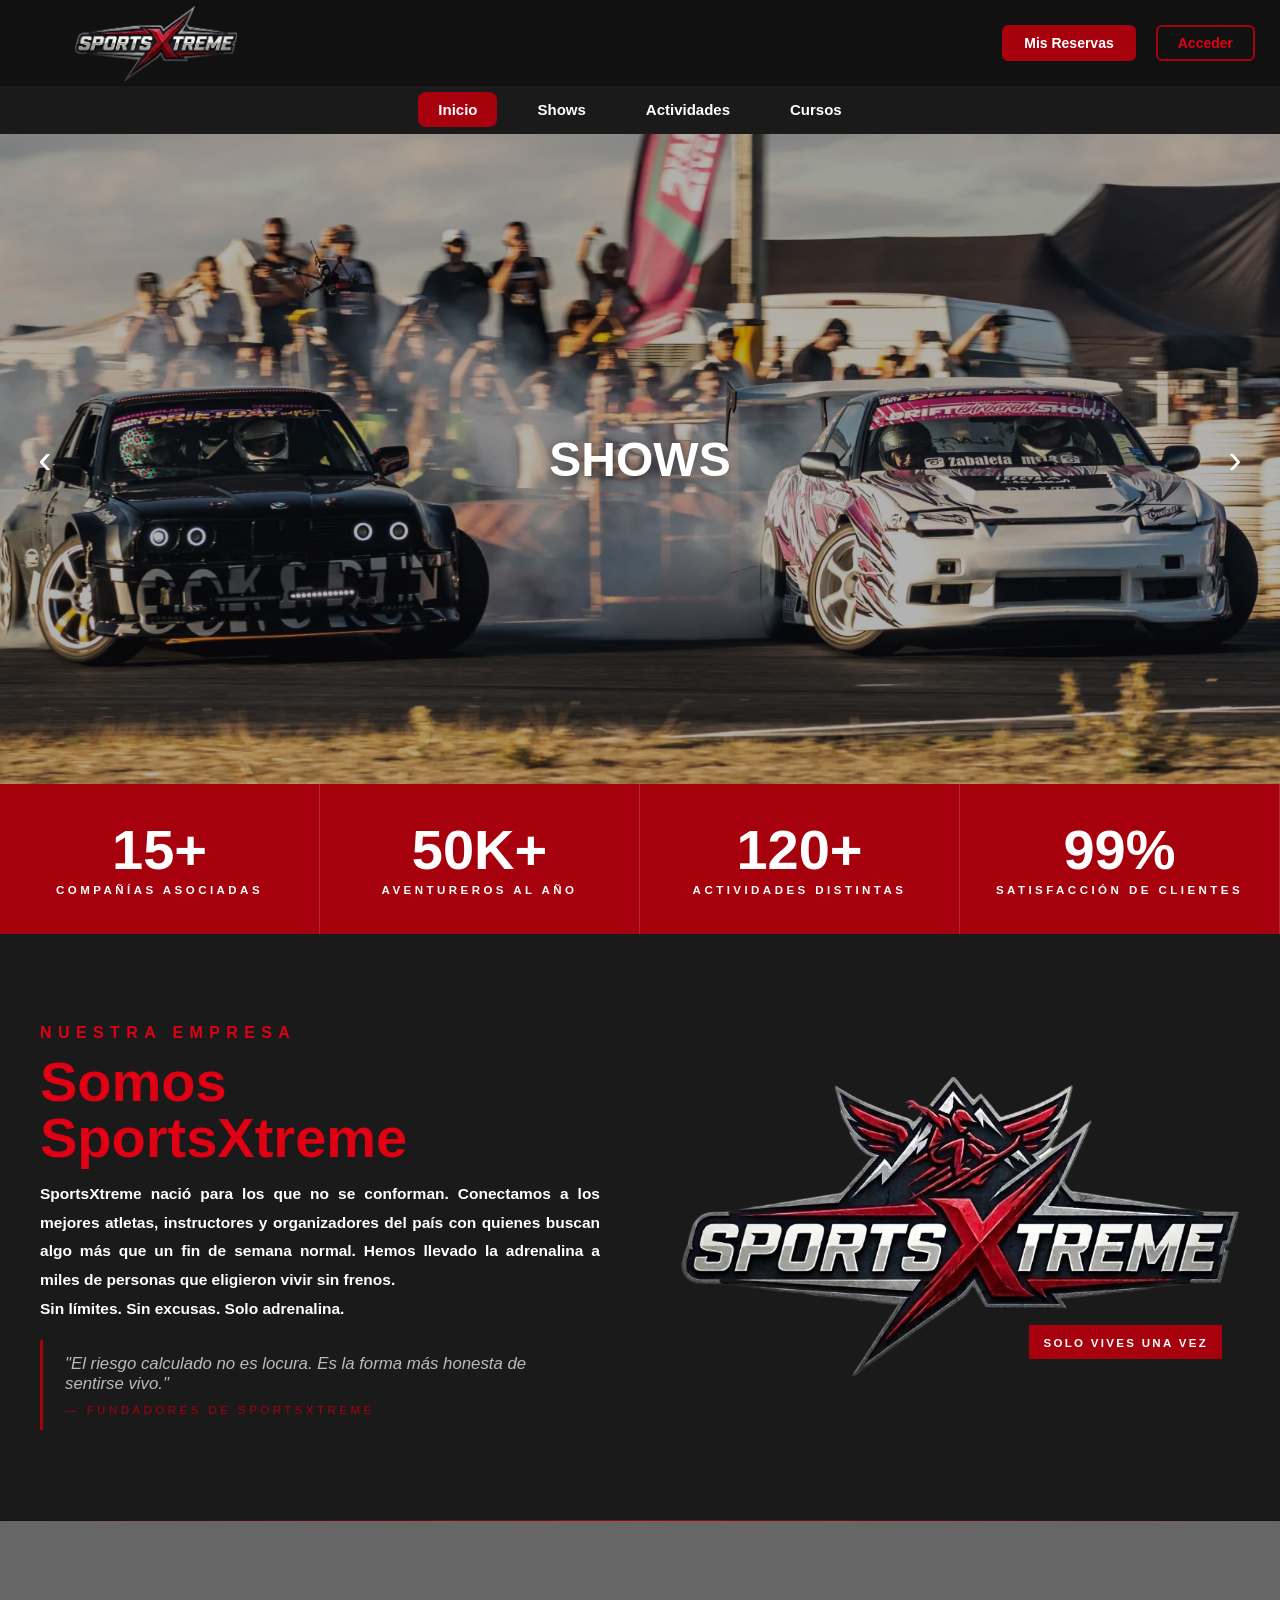
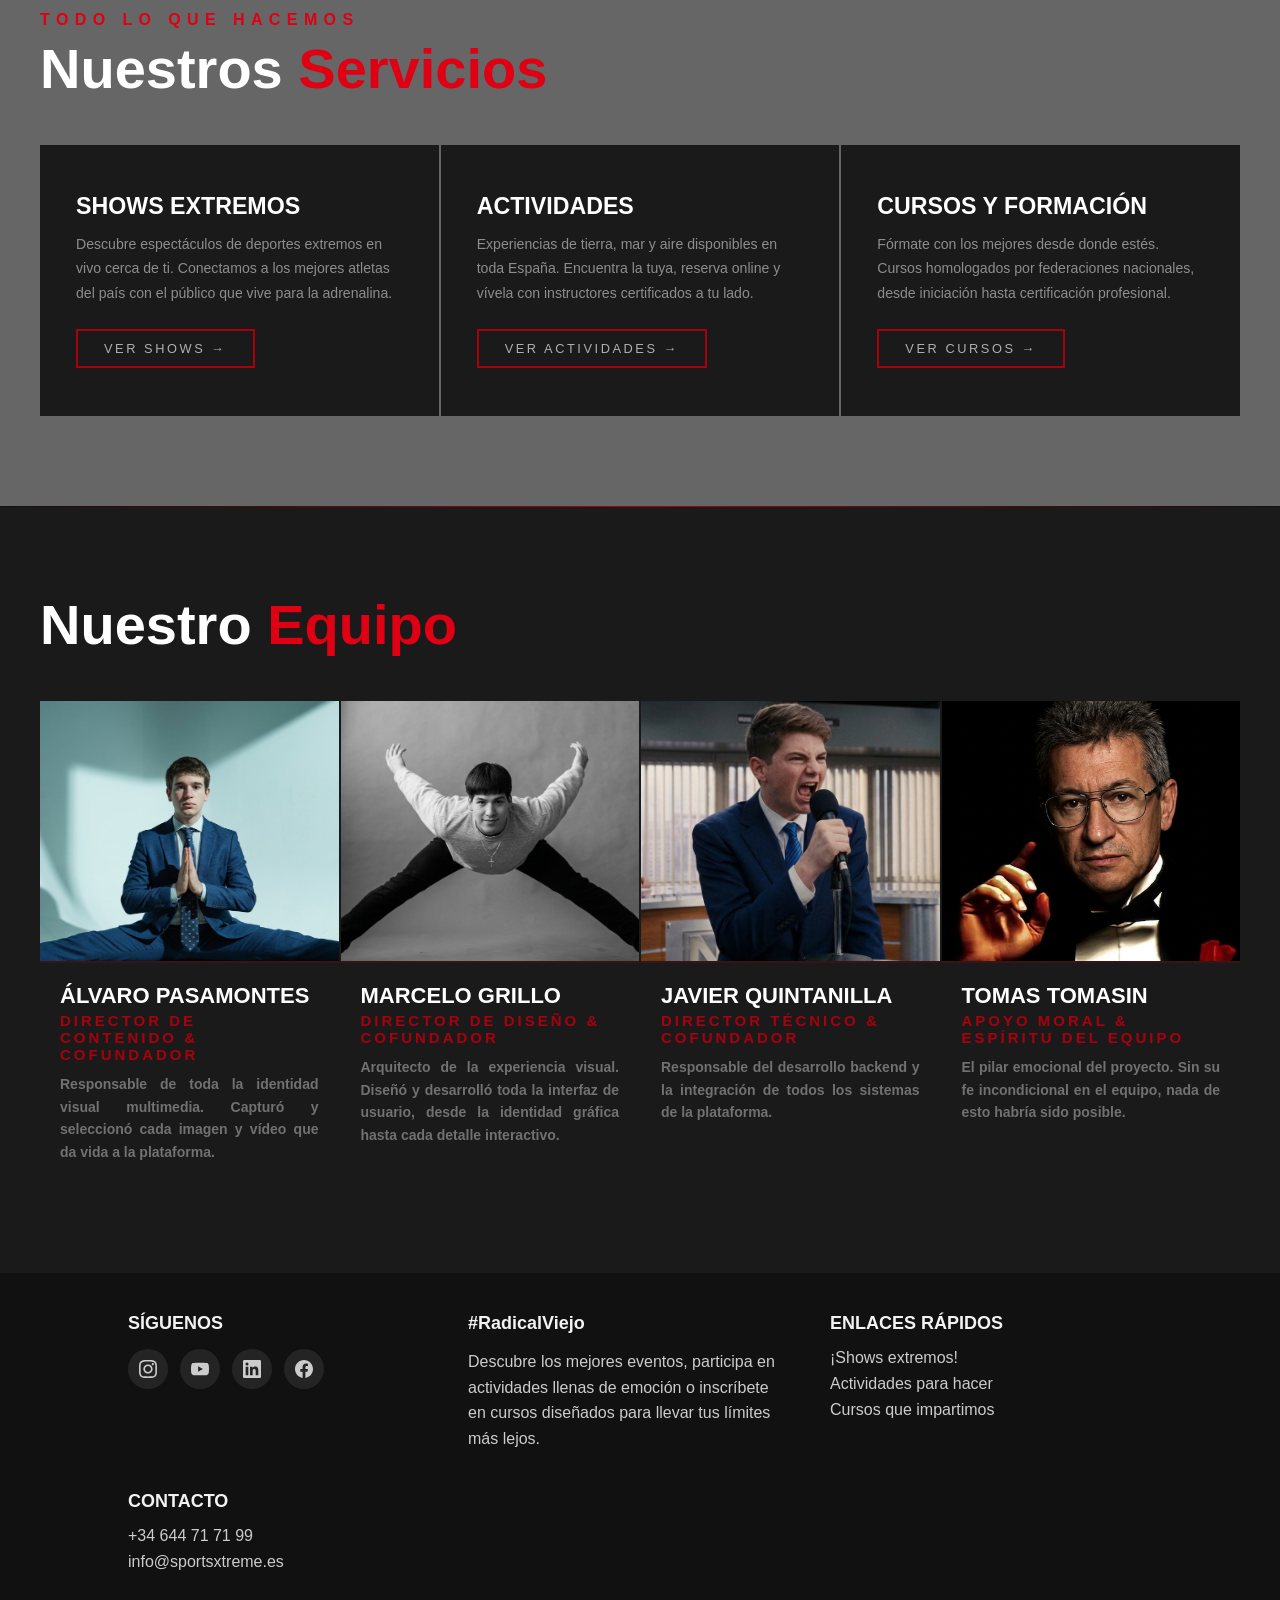
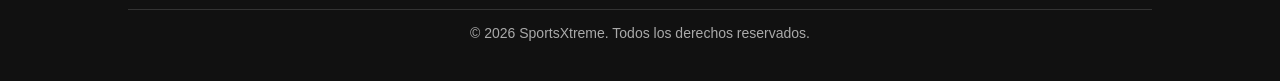
<file: index.html>
<!DOCTYPE html>
<html lang="es">
<head>
  <meta charset="UTF-8">
  <meta name="viewport" content="width=device-width, initial-scale=1.0">
  <meta name="description" content="SportsXtreme — La plataforma de referencia en deportes extremos en España. Shows, actividades y cursos.">
  <title>SportsXtreme</title>
  <link rel="stylesheet" href="styles.css">
</head>
<body>

  <header id="inicio">
    <a href="index.html"><img class="img-logo" src="MEDIA/logo-recortado.png"></a>
    <div>
      <a href="reservas.html" class="btn-menu btn-reservas">Mis Reservas</a>
      <a href="acceso.html" class="btn-menu btn-acceder">Acceder</a>
    </div>
  </header>

  <nav class="main-nav" aria-label="Navegación principal">
    <ul class="nav-list">
      <li><a href="index.html" class="active">Inicio</a></li>
      <li><a href="show.html">Shows</a></li>
      <li><a href="actividad.html">Actividades</a></li>
      <li><a href="curso.html">Cursos</a></li>
    </ul>
  </nav>

  
  <section class="carrusel-contenedor" aria-label="Carrusel de categorías">
    <div class="carrusel" id="carruselTrack">

      <div class="carrusel-slide">
        <a class="carrusel-link" href="show.html" aria-label="Ver shows">
          <img class="carrusel-imagen" src="MEDIA/MEDIA FK1-398_0.jpg.webp" alt="Shows de deportes extremos" width="1920" height="650">
          <video class="carrusel-video" src="MEDIA/2.mp4" muted loop playsinline preload="none"></video>
          <div class="carrusel-overlay"><span class="video-title">Shows</span></div>
          <div class="carrusel-desc">
            <span class="video-desc">Vive la emoción en primera fila. Espectáculos de deportes extremos que te dejarán sin aliento.</span>
          </div>
        </a>
      </div>

      <div class="carrusel-slide">
        <a class="carrusel-link" href="actividad.html" aria-label="Ver actividades">
          <img class="carrusel-imagen" src="MEDIA/REDBULL-RAMPAGE.webp" alt="Actividades extremas" loading="lazy" width="1920" height="650">
          <video class="carrusel-video" src="MEDIA/1.mp4" muted loop playsinline preload="none"></video>
          <div class="carrusel-overlay"><span class="video-title">Actividades</span></div>
          <div class="carrusel-desc">
            <span class="video-desc">Súmate a la acción. Experiencias extremas para sentir la adrenalina en tu propia piel.</span>
          </div>
        </a>
      </div>

      <div class="carrusel-slide">
        <a class="carrusel-link" href="curso.html" aria-label="Ver cursos">
          <img class="carrusel-imagen" src="MEDIA/para.jpg" alt="Cursos de deportes extremos" loading="lazy" width="1920" height="650">
          <video class="carrusel-video" src="MEDIA/3.mp4" muted loop playsinline preload="none"></video>
          <div class="carrusel-overlay"><span class="video-title">Cursos</span></div>
          <div class="carrusel-desc">
            <span class="video-desc">Aprende de los mejores. Fórmate y lleva tus habilidades al siguiente nivel.</span>
          </div>
        </a>
      </div>

    </div>
    <button class="carrusel-btn carrusel-btn--prev" id="carruselPrev" aria-label="Slide anterior">&#8249;</button>
    <button class="carrusel-btn carrusel-btn--next" id="carruselNext" aria-label="Siguiente slide">&#8250;</button>
  </section>

 
  <div class="info-stats-bar" role="region" aria-label="Estadísticas">
    <div class="info-stats-flex">
      <div class="info-stat reveal"><div class="info-stat-n">15+</div><div class="info-stat-etiq">Compañías asociadas</div></div>
      <div class="info-stat reveal"><div class="info-stat-n">50K+</div><div class="info-stat-etiq">Aventureros al año</div></div>
      <div class="info-stat reveal"><div class="info-stat-n">120+</div><div class="info-stat-etiq">Actividades distintas</div></div>
      <div class="info-stat reveal"><div class="info-stat-n">99%</div><div class="info-stat-etiq">Satisfacción de clientes</div></div>
    </div>
  </div>

  <section class="info-seccion" style="background-color:#1a1a1a;" aria-labelledby="titulo-quienes">
    <div class="info-contenedor">
      <div class="info-quienes-grid">
        <div class="reveal-l">
          <p class="info-etiqueta">Nuestra empresa</p>
          <h2 class="info-titulo-sec" id="titulo-quienes"><span>Somos SportsXtreme</span></h2>
          <div class="info-texto">
            <p>SportsXtreme nació para los que no se conforman. Conectamos a los mejores atletas, instructores y organizadores del país con quienes buscan algo más que un fin de semana normal. Hemos llevado la adrenalina a miles de personas que eligieron vivir sin frenos.</p>
            <p>Sin límites. Sin excusas. Solo adrenalina.</p>
          </div>
          <blockquote class="info-cita">
            "El riesgo calculado no es locura. Es la forma más honesta de sentirse vivo."
            <cite>— Fundadores de SportsXtreme</cite>
          </blockquote>
        </div>
        <div class="info-empresa-img reveal-r" style="transition-delay:.2s">
          <img src="MEDIA/LOGO.png" alt="Logo SportsXtreme" loading="lazy" style="width:100%;height:100%;object-fit:cover;position:absolute;inset:0">
          <div class="info-img-tag"><span>solo vives una vez</span></div>
        </div>
      </div>
    </div>
  </section>

  <div class="info-sep"></div>


  <section class="info-seccion" id="servicios" style="background-color:#666666" aria-labelledby="titulo-servicios">
    <div class="info-contenedor">
      <div class="info-sec-header reveal">
        <p class="info-etiqueta">Todo lo que hacemos</p>
        <h2 class="info-titulo-sec" id="titulo-servicios">Nuestros <span>Servicios</span></h2>
      </div>
      <div class="info-servicios-grid">
        <div class="info-serv-card reveal">
          <h3 class="info-serv-titulo">Shows Extremos</h3>
          <p class="info-serv-texto">Descubre espectáculos de deportes extremos en vivo cerca de ti. Conectamos a los mejores atletas del país con el público que vive para la adrenalina.</p>
          <a href="show.html" class="info-btn-serv">Ver Shows →</a>
        </div>
        <div class="info-serv-card reveal">
          <h3 class="info-serv-titulo">Actividades</h3>
          <p class="info-serv-texto">Experiencias de tierra, mar y aire disponibles en toda España. Encuentra la tuya, reserva online y vívela con instructores certificados a tu lado.</p>
          <a href="actividad.html" class="info-btn-serv">Ver Actividades →</a>
        </div>
        <div class="info-serv-card reveal">
          <h3 class="info-serv-titulo">Cursos y Formación</h3>
          <p class="info-serv-texto">Fórmate con los mejores desde donde estés. Cursos homologados por federaciones nacionales, desde iniciación hasta certificación profesional.</p>
          <a href="curso.html" class="info-btn-serv">Ver Cursos →</a>
        </div>
      </div>
    </div>
  </section>

  <div class="info-sep"></div>

  
  <section class="info-seccion" id="equipo" style="background-color:#1a1a1a" aria-labelledby="titulo-equipo">
    <div class="info-contenedor">
      <div class="info-sec-header reveal">
        <h2 class="info-titulo-sec" id="titulo-equipo">Nuestro <span>Equipo</span></h2>
      </div>
      <div class="info-equipo-grid">
        <article class="info-miembro reveal">
          <div class="info-m-foto">
            <div class="info-m-placeholder"></div>
            <img src="MEDIA/Alvaro.png" alt="Álvaro Pasamontes" loading="lazy" style="width:100%;height:100%;object-fit:cover;position:absolute;inset:0">
          </div>
          <div class="info-m-info">
            <div class="info-m-nombre">Álvaro Pasamontes</div>
            <div class="info-m-rol">Director de Contenido &amp; Cofundador</div>
            <div class="info-m-bio">Responsable de toda la identidad visual multimedia. Capturó y seleccionó cada imagen y vídeo que da vida a la plataforma.</div>
          </div>
        </article>
        <article class="info-miembro reveal" style="transition-delay:.1s">
          <div class="info-m-foto">
            <div class="info-m-placeholder"></div>
            <img src="MEDIA/Marcelo.png" alt="Marcelo Grillo" loading="lazy" style="width:100%;height:100%;object-fit:cover;position:absolute;inset:0">
          </div>
          <div class="info-m-info">
            <div class="info-m-nombre">Marcelo Grillo</div>
            <div class="info-m-rol">Director de Diseño &amp; Cofundador</div>
            <div class="info-m-bio">Arquitecto de la experiencia visual. Diseñó y desarrolló toda la interfaz de usuario, desde la identidad gráfica hasta cada detalle interactivo.</div>
          </div>
        </article>
        <article class="info-miembro reveal" style="transition-delay:.2s">
          <div class="info-m-foto">
            <div class="info-m-placeholder"></div>
            <img src="MEDIA/Javier.png" alt="Javier Quintanilla" loading="lazy" style="width:100%;height:100%;object-fit:cover;position:absolute;inset:0">
          </div>
          <div class="info-m-info">
            <div class="info-m-nombre">Javier Quintanilla</div>
            <div class="info-m-rol">Director Técnico &amp; Cofundador</div>
            <div class="info-m-bio">Responsable del desarrollo backend y la integración de todos los sistemas de la plataforma.</div>
          </div>
        </article>
        <article class="info-miembro reveal" style="transition-delay:.3s">
          <div class="info-m-foto">
            <div class="info-m-placeholder"></div>
            <img src="MEDIA/Tomas.png" alt="Tomas" loading="lazy" style="width:100%;height:100%;object-fit:cover;position:absolute;inset:0">
            <div class="info-m-hover">
              <div class="info-m-redes"><a href="https://shattereddisk.github.io/rickroll/rickroll.mp4">.</a></div>
            </div>
          </div>
          <div class="info-m-info">
            <div class="info-m-nombre">Tomas Tomasin</div>
            <div class="info-m-rol">Apoyo Moral &amp; Espíritu del Equipo</div>
            <div class="info-m-bio">El pilar emocional del proyecto. Sin su fe incondicional en el equipo, nada de esto habría sido posible.</div>
          </div>
        </article>
      </div>
    </div>
  </section>

  <footer class="footer">
    <div class="footer-content">
      <div>
        <h3>SÍGUENOS</h3>
        <div class="footer-redes">
          <a href="https://www.instagram.com/sportsxtrem3/" class="footer-red" aria-label="Instagram">
            <svg viewBox="0 0 24 24" fill="currentColor"><path d="M12 2.163c3.204 0 3.584.012 4.85.07 3.252.148 4.771 1.691 4.919 4.919.058 1.265.069 1.645.069 4.849 0 3.205-.012 3.584-.069 4.849-.149 3.225-1.664 4.771-4.919 4.919-1.266.058-1.644.07-4.85.07-3.204 0-3.584-.012-4.849-.07-3.26-.149-4.771-1.699-4.919-4.92-.058-1.265-.07-1.644-.07-4.849 0-3.204.013-3.583.07-4.849.149-3.227 1.664-4.771 4.919-4.919 1.266-.057 1.645-.069 4.849-.069zm0-2.163c-3.259 0-3.667.014-4.947.072-4.358.2-6.78 2.618-6.98 6.98-.059 1.281-.073 1.689-.073 4.948 0 3.259.014 3.668.072 4.948.2 4.358 2.618 6.78 6.98 6.98 1.281.058 1.689.072 4.948.072 3.259 0 3.668-.014 4.948-.072 4.354-.2 6.782-2.618 6.979-6.98.059-1.28.073-1.689.073-4.948 0-3.259-.014-3.667-.072-4.947-.196-4.354-2.617-6.78-6.979-6.98-1.281-.059-1.69-.073-4.949-.073zm0 5.838c-3.403 0-6.162 2.759-6.162 6.162s2.759 6.163 6.162 6.163 6.162-2.759 6.162-6.163c0-3.403-2.759-6.162-6.162-6.162zm0 10.162c-2.209 0-4-1.79-4-4 0-2.209 1.791-4 4-4s4 1.791 4 4c0 2.21-1.791 4-4 4zm6.406-11.845c-.796 0-1.441.645-1.441 1.44s.645 1.44 1.441 1.44c.795 0 1.439-.645 1.439-1.44s-.644-1.44-1.439-1.44z"/></svg>
          </a>
          <a href="https://youtube.com/@sportsxtreme-125?si=Yhzxrm4Jvy0zUi9k" class="footer-red" aria-label="YouTube">
            <svg viewBox="0 0 24 24" fill="currentColor"><path d="M23.498 6.186a3.016 3.016 0 0 0-2.122-2.136C19.505 3.545 12 3.545 12 3.545s-7.505 0-9.377.505A3.017 3.017 0 0 0 .502 6.186C0 8.07 0 12 0 12s0 3.93.502 5.814a3.016 3.016 0 0 0 2.122 2.136c1.871.505 9.376.505 9.376.505s7.505 0 9.377-.505a3.015 3.015 0 0 0 2.122-2.136C24 15.93 24 12 24 12s0-3.93-.502-5.814zM9.545 15.568V8.432L15.818 12l-6.273 3.568z"/></svg>
          </a>
          <a href="https://www.linkedin.com/in/javier-qb-909833329/" class="footer-red" aria-label="LinkedIn">
            <svg viewBox="0 0 24 24" fill="currentColor"><path d="M20.447 20.452h-3.554v-5.569c0-1.328-.027-3.037-1.852-3.037-1.853 0-2.136 1.445-2.136 2.939v5.667H9.351V9h3.414v1.561h.046c.477-.9 1.637-1.85 3.37-1.85 3.601 0 4.267 2.37 4.267 5.455v6.286zM5.337 7.433a2.062 2.062 0 0 1-2.063-2.065 2.064 2.064 0 1 1 2.063 2.065zm1.782 13.019H3.555V9h3.564v11.452zM22.225 0H1.771C.792 0 0 .774 0 1.729v20.542C0 23.227.792 24 1.771 24h20.451C23.2 24 24 23.227 24 22.271V1.729C24 .774 23.2 0 22.222 0h.003z"/></svg>
          </a>
          <a href="https://www.facebook.com/share/178i5hMZqR/?mibextid=wwXIfr" class="footer-red" aria-label="Facebook">
            <svg viewBox="0 0 24 24" fill="currentColor"><path d="M24 12.073c0-6.627-5.373-12-12-12s-12 5.373-12 12c0 5.99 4.388 10.954 10.125 11.854v-8.385H7.078v-3.47h3.047V9.43c0-3.007 1.792-4.669 4.533-4.669 1.312 0 2.686.235 2.686.235v2.953H15.83c-1.491 0-1.956.925-1.956 1.874v2.25h3.328l-.532 3.47h-2.796v8.385C19.612 23.027 24 18.062 24 12.073z"/></svg>
          </a>
        </div>
      </div>
      <div>
        <h3>#RadicalViejo</h3>
        <p>Descubre los mejores eventos, participa en actividades llenas de emoción o inscríbete en cursos diseñados para llevar tus límites más lejos.</p>
      </div>
      <div>
        <h3>ENLACES RÁPIDOS</h3>
        <ul>
          <li><a href="show.html">¡Shows extremos!</a></li>
          <li><a href="actividad.html">Actividades para hacer</a></li>
          <li><a href="curso.html">Cursos que impartimos</a></li>
        </ul>
      </div>
      <div>
        <h3>CONTACTO</h3>
        <ul>
          <li>+34 644 71 71 99</li>
          <li><a href="mailto:info@sportsxtreme.es">info@sportsxtreme.es</a></li>
        </ul>
      </div>
    </div>
    <div class="footer-bottom">
      <p>&copy; 2026 SportsXtreme. Todos los derechos reservados.</p>
    </div>
  </footer>

  <script src="script.js" defer></script>
  <script src="scriptIndex.js" defer></script>
  <script src="scriptInfo.js" defer></script>
</body>
</html>
</file>
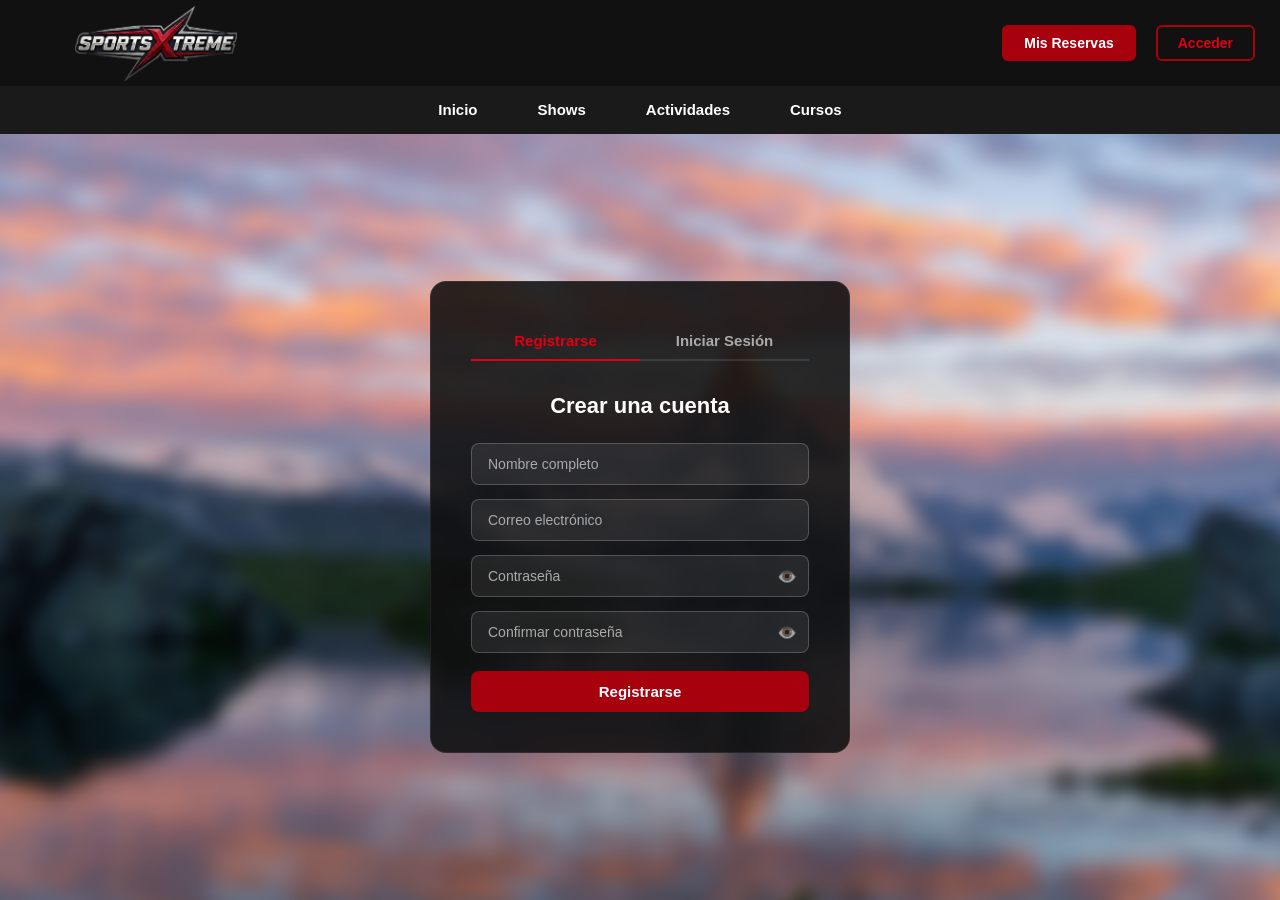
<file: acceso.html>
<!DOCTYPE html>
<html lang="en">
<head>
    <meta charset="UTF-8">
    <meta name="viewport" content="width=device-width, initial-scale=1.0">
    <title>SportXtreme - Acceso</title>
    <link rel="stylesheet" href="styles.css">
</head>
<body class="body-acceso">

   
    <header id="inicio">
        <a href="./index.html"><img class="img-logo" src="MEDIA/logo-recortado.png"></a>
        <div>
            <a href="./reservas.html" class="btn-menu btn-reservas">Mis Reservas</a>
            <a href="./acceso.html" class="btn-menu btn-acceder">Acceder</a>
        </div>
    </header>
    
    
    <nav class="main-nav">
        <ul class="nav-list">
            <li><a href="index.html">Inicio</a></li> 
            <li><a href="show.html">Shows</a></li>
            <li><a href="actividad.html">Actividades</a></li>
            <li><a href="curso.html">Cursos</a></li>
        </ul>
    </nav>

   
    <div class="access-login">
        <div class="login-box">

        
            <div class="tabs">
                <button class="tab active" onclick="showTab('register', this)">Registrarse</button>
                <button class="tab" onclick="showTab('login', this)">Iniciar Sesión</button>
            </div>

           
            <div id="register" class="tab-content">
                <h2>Crear una cuenta</h2>
                <input type="text" id="reg-nombre" placeholder="Nombre completo">
                <input type="email" id="reg-email" placeholder="Correo electrónico">
                <div class="input-pass">
                    <input type="password" id="pass1" placeholder="Contraseña">
                    <button type="button" class="toggle-pass" onclick="togglePass('pass1', this)">👁️</button>
                </div>
                <div class="input-pass">
                    <input type="password" id="pass2" placeholder="Confirmar contraseña">
                    <button type="button" class="toggle-pass" onclick="togglePass('pass2', this)">👁️</button>
                </div>  
                <button onclick="register()" class="btn-submit">Registrarse</button>
            </div>

            <div id="login" class="tab-content hidden">
                <br>
                <br>   
                <h2>Bienvenido de nuevo</h2>
                <input type="email" id="login-email" placeholder="Correo electrónico">
                <div class="input-pass">
                    <input type="password" id="pass3" placeholder="Contraseña">
                    <button type="button" class="toggle-pass" onclick="togglePass('pass3', this)">👁️</button>
                </div>

                <button onclick="login()" class="btn-submit">Entrar</button>
            </div>

        </div>
    </div>
    <script src="script.js"></script>
    <script src="scriptAPI_IP.js"></script>
    <script src="scriptAcceso.js"></script>

</body>
</html>
</file>
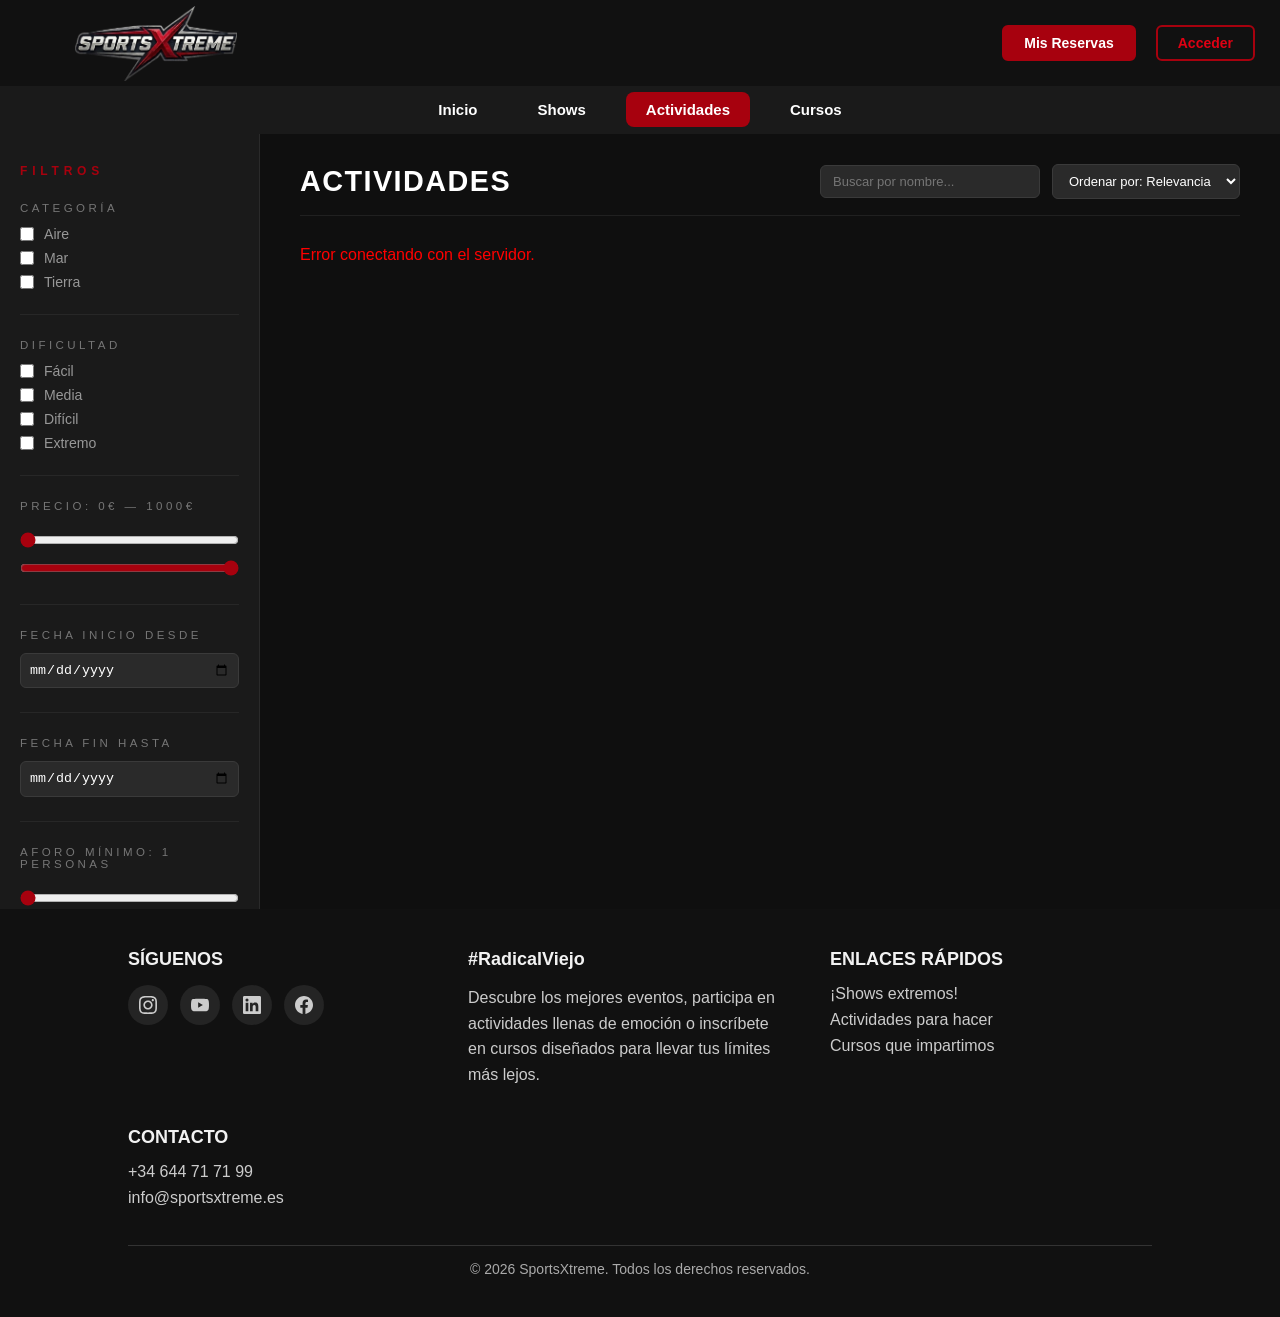
<file: actividad.html>
<!DOCTYPE html>
<html lang="es">
<head>
    <meta charset="UTF-8">
    <meta name="viewport" content="width=device-width, initial-scale=1.0">
    <title>SportXtreme - Actividades</title>
    <link rel="stylesheet" href="styles.css">
    <link rel="stylesheet" href="stylesEventos.css">
</head>
<body>

    <header id="inicio">
        <a href="./index.html"><img class="img-logo" src="MEDIA/logo-recortado.png"></a>
        <div>
            <a href="./reservas.html" class="btn-menu btn-reservas">Mis Reservas</a>
            <a href="./acceso.html" class="btn-menu btn-acceder">Acceder</a>
        </div>
    </header>

    <nav class="main-nav">
        <ul class="nav-list">
            <li><a href="index.html">Inicio</a></li>
            <li><a href="show.html">Shows</a></li>
            <li><a href="actividad.html" class="active">Actividades</a></li>
            <li><a href="curso.html">Cursos</a></li>
        </ul>
    </nav>

    
    <div class="destacados-contenedor" id="destacadosContenedor" style="display:none;">
        <div class="destacados-track" id="destacadosTrack"></div>
        <button class="destacados-btn destacados-prev" id="destacadosPrev">‹</button>
        <button class="destacados-btn destacados-next" id="destacadosNext">›</button>
        <div class="destacados-dots" id="destacadosDots"></div>
    </div>

   
    <div class="filtros-overlay" id="filtrosOverlay"></div>

    <div class="actividades-layout">

        <aside class="filtros-panel" id="filtrosPanel">
            <div class="filtros-panel-header">
                <h3>Filtros</h3>
                <button id="btnCerrarFiltros" class="btn-cerrar-filtros">✕</button>
            </div>

            <div class="filtro-grupo">
                <label>Categoría</label>
                <div class="filtro-checks" id="checks-categoria">
                    <label><input type="checkbox" value="AIRE"> Aire</label>
                    <label><input type="checkbox" value="MAR"> Mar</label>
                    <label><input type="checkbox" value="TIERRA"> Tierra</label>
                </div>
            </div>

            <div class="filtro-grupo">
                <label>Dificultad</label>
                <div class="filtro-checks" id="checks-dificultad">
                    <label><input type="checkbox" value="SUAVE"> Fácil</label>
                    <label><input type="checkbox" value="MEDIO"> Media</label>
                    <label><input type="checkbox" value="DURO"> Difícil</label>
                    <label><input type="checkbox" value="EXTREMO"> Extremo</label>
                </div>
            </div>

            <div class="filtro-grupo">
                <label>Precio: <span id="precio-min-val">0</span>€ — <span id="precio-max-val">1000</span>€</label>
                <input type="range" id="filtro-precio-min" min="0" max="1000" value="0"
                       oninput="document.getElementById('precio-min-val').textContent = this.value">
                <input type="range" id="filtro-precio-max" min="0" max="1000" value="1000"
                       oninput="document.getElementById('precio-max-val').textContent = this.value">
            </div>

            <div class="filtro-grupo">
                <label>Fecha inicio desde</label>
                <input type="date" id="filtro-fecha-min" style="background:#2a2a2a;border:1px solid #3a3a3a;color:white;border-radius:6px;padding:8px;width:100%;">
            </div>

            <div class="filtro-grupo">
                <label>Fecha fin hasta</label>
                <input type="date" id="filtro-fecha-max" style="background:#2a2a2a;border:1px solid #3a3a3a;color:white;border-radius:6px;padding:8px;width:100%;">
            </div>

            <div class="filtro-grupo">
                <label>Aforo mínimo: <span id="aforo-val">1</span> personas</label>
                <input type="range" id="filtro-aforo" min="1" max="50" value="1"
                       oninput="document.getElementById('aforo-val').textContent = this.value">
            </div>

            <button class="btn-reset">Limpiar</button>
        </aside>

        
        <main class="actividades-main">
            <div class="actividades-header">
                <h2>Actividades <span id="contador"></span></h2>
                <div class="actividades-controles">
                    <button class="btn-abrir-filtros" id="btnAbrirFiltros">⚙ Filtros</button>
                    <input type="text" id="buscador" placeholder="Buscar por nombre..."
                           style="background:#2a2a2a;border:1px solid #3a3a3a;color:white;border-radius:6px;padding:8px 12px;font-size:13px;outline:none;">
                    <select class="orden-select" id="orden-select">
                        <option value="">Ordenar por: Relevancia</option>
                        <option value="precio-asc">Precio: menor a mayor</option>
                        <option value="precio-desc">Precio: mayor a menor</option>
                        <option value="fecha-asc">Fecha: más próxima</option>
                        <option value="fecha-desc">Fecha: más lejana</option>
                        <option value="nombre-asc">Nombre A-Z</option>
                    </select>
                </div>
            </div>
            <div class="actividades-grid" id="actividadesGrid"></div>
        </main>
    </div>

    <footer class="footer">
        <div class="footer-content">
          <div>
            <h3>SÍGUENOS</h3>
            <div class="footer-redes">
              <a href="https://www.instagram.com/sportsxtrem3/" class="footer-red" aria-label="Instagram">
                <svg viewBox="0 0 24 24" fill="currentColor"><path d="M12 2.163c3.204 0 3.584.012 4.85.07 3.252.148 4.771 1.691 4.919 4.919.058 1.265.069 1.645.069 4.849 0 3.205-.012 3.584-.069 4.849-.149 3.225-1.664 4.771-4.919 4.919-1.266.058-1.644.07-4.85.07-3.204 0-3.584-.012-4.849-.07-3.26-.149-4.771-1.699-4.919-4.92-.058-1.265-.07-1.644-.07-4.849 0-3.204.013-3.583.07-4.849.149-3.227 1.664-4.771 4.919-4.919 1.266-.057 1.645-.069 4.849-.069zm0-2.163c-3.259 0-3.667.014-4.947.072-4.358.2-6.78 2.618-6.98 6.98-.059 1.281-.073 1.689-.073 4.948 0 3.259.014 3.668.072 4.948.2 4.358 2.618 6.78 6.98 6.98 1.281.058 1.689.072 4.948.072 3.259 0 3.668-.014 4.948-.072 4.354-.2 6.782-2.618 6.979-6.98.059-1.28.073-1.689.073-4.948 0-3.259-.014-3.667-.072-4.947-.196-4.354-2.617-6.78-6.979-6.98-1.281-.059-1.69-.073-4.949-.073zm0 5.838c-3.403 0-6.162 2.759-6.162 6.162s2.759 6.163 6.162 6.163 6.162-2.759 6.162-6.163c0-3.403-2.759-6.162-6.162-6.162zm0 10.162c-2.209 0-4-1.79-4-4 0-2.209 1.791-4 4-4s4 1.791 4 4c0 2.21-1.791 4-4 4zm6.406-11.845c-.796 0-1.441.645-1.441 1.44s.645 1.44 1.441 1.44c.795 0 1.439-.645 1.439-1.44s-.644-1.44-1.439-1.44z"/></svg>
              </a>
              <a href="https://youtube.com/@sportsxtreme-125?si=Yhzxrm4Jvy0zUi9k" class="footer-red" aria-label="YouTube">
                <svg viewBox="0 0 24 24" fill="currentColor"><path d="M23.498 6.186a3.016 3.016 0 0 0-2.122-2.136C19.505 3.545 12 3.545 12 3.545s-7.505 0-9.377.505A3.017 3.017 0 0 0 .502 6.186C0 8.07 0 12 0 12s0 3.93.502 5.814a3.016 3.016 0 0 0 2.122 2.136c1.871.505 9.376.505 9.376.505s7.505 0 9.377-.505a3.015 3.015 0 0 0 2.122-2.136C24 15.93 24 12 24 12s0-3.93-.502-5.814zM9.545 15.568V8.432L15.818 12l-6.273 3.568z"/></svg>
              </a>
              <a href="https://www.linkedin.com/in/javier-qb-909833329/" class="footer-red" aria-label="LinkedIn">
                <svg viewBox="0 0 24 24" fill="currentColor"><path d="M20.447 20.452h-3.554v-5.569c0-1.328-.027-3.037-1.852-3.037-1.853 0-2.136 1.445-2.136 2.939v5.667H9.351V9h3.414v1.561h.046c.477-.9 1.637-1.85 3.37-1.85 3.601 0 4.267 2.37 4.267 5.455v6.286zM5.337 7.433a2.062 2.062 0 0 1-2.063-2.065 2.064 2.064 0 1 1 2.063 2.065zm1.782 13.019H3.555V9h3.564v11.452zM22.225 0H1.771C.792 0 0 .774 0 1.729v20.542C0 23.227.792 24 1.771 24h20.451C23.2 24 24 23.227 24 22.271V1.729C24 .774 23.2 0 22.222 0h.003z"/></svg>
              </a>
              <a href="https://www.facebook.com/share/178i5hMZqR/?mibextid=wwXIfr" class="footer-red" aria-label="Facebook">
                <svg viewBox="0 0 24 24" fill="currentColor"><path d="M24 12.073c0-6.627-5.373-12-12-12s-12 5.373-12 12c0 5.99 4.388 10.954 10.125 11.854v-8.385H7.078v-3.47h3.047V9.43c0-3.007 1.792-4.669 4.533-4.669 1.312 0 2.686.235 2.686.235v2.953H15.83c-1.491 0-1.956.925-1.956 1.874v2.25h3.328l-.532 3.47h-2.796v8.385C19.612 23.027 24 18.062 24 12.073z"/></svg>
              </a>
            </div>
          </div>
          <div>
            <h3>#RadicalViejo</h3>
            <p>Descubre los mejores eventos, participa en actividades llenas de emoción o inscríbete en cursos diseñados para llevar tus límites más lejos.</p>
          </div>
          <div>
            <h3>ENLACES RÁPIDOS</h3>
            <ul>
              <li><a href="show.html">¡Shows extremos!</a></li>
              <li><a href="actividad.html">Actividades para hacer</a></li>
              <li><a href="curso.html">Cursos que impartimos</a></li>
            </ul>
          </div>
          <div>
            <h3>CONTACTO</h3>
            <ul>
              <li>+34 644 71 71 99</li>
              <li><a href="mailto:info@sportsxtreme.es">info@sportsxtreme.es</a></li>
            </ul>
          </div>
        </div>
        <div class="footer-bottom">
          <p>&copy; 2026 SportsXtreme. Todos los derechos reservados.</p>
        </div>
      </footer>

    <script src="script.js"></script>
    <script src="scriptAPI_IP.js"></script>
    <script src="scriptEventos.js"></script>
    
</body>
</html>
</file>
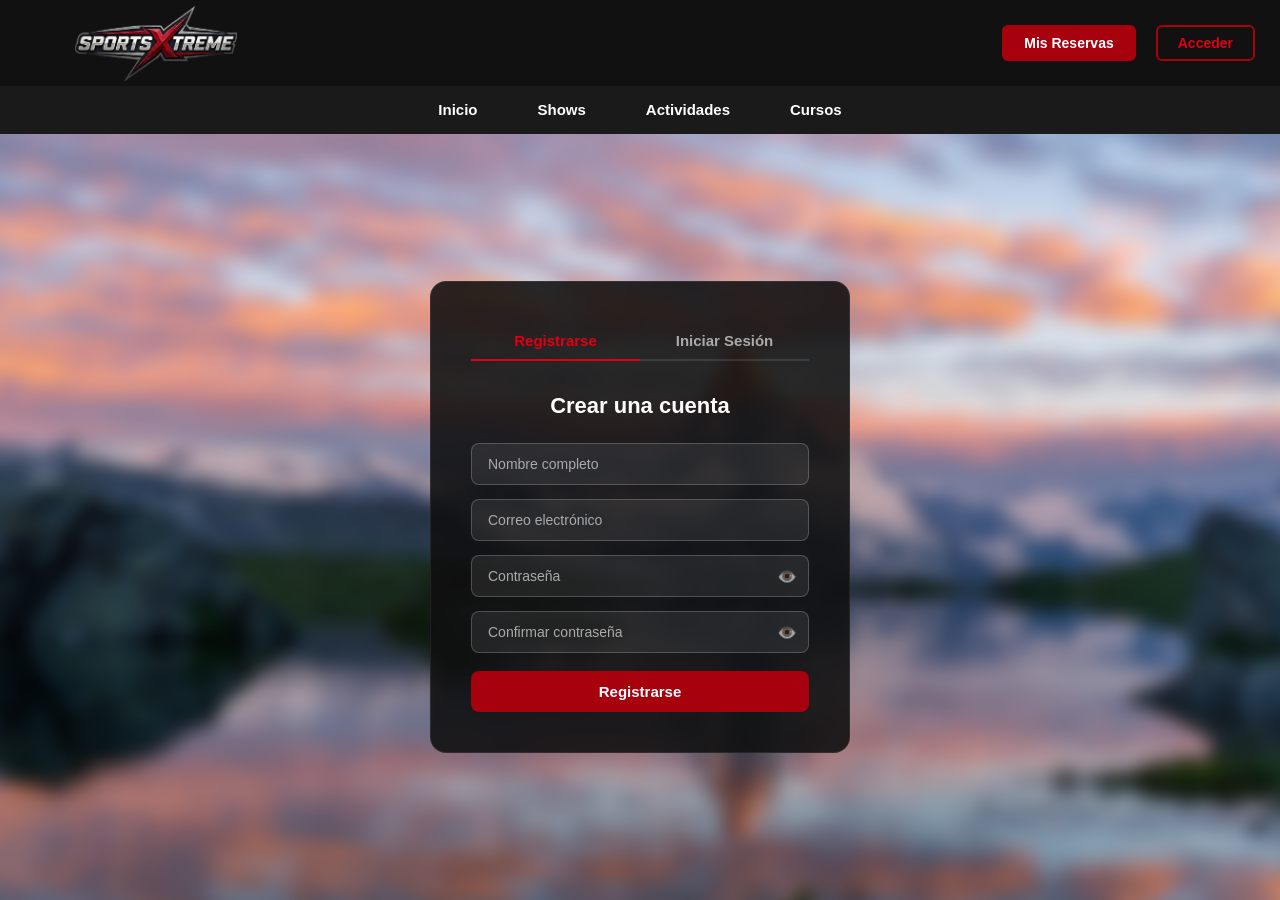
<file: cuenta.html>
<!DOCTYPE html>
<html lang="en">
<head>
    <meta charset="UTF-8">
    <meta name="viewport" content="width=device-width, initial-scale=1.0">
    <title>SportXtreme</title>
    <link rel="stylesheet" href="styles.css">
    <link rel="stylesheet" href="stylesCuenta.css">
</head>
<body class="body-perfil">

   
    <header id="inicio">
        <a href="./index.html" id="IMAGEN-LOGO"><img class="img-logo" src="MEDIA/logo-recortado.png" ></a>
        <div>   
            <a href="./reservas.html" class="btn-menu btn-reservas">Mis Reservas</a>
            <a href="./acceso.html" class="btn-menu btn-acceder">Acceder</a>
        </div>
    </header>
    
   
    <nav class="main-nav">
        <ul class="nav-list">
            <li id="li-admin"><a href="./indexAdmn.html">Panel de administracion</a></li>
            <li><a href="./index.html">Inicio</a></li>
            <li><a href="./show.html">Shows</a></li>
            <li><a href="./actividad.html">Actividades</a></li>
            <li><a href="./curso.html">Cursos</a></li>
        </ul>
    </nav>


    <div class="perfil-wrapper">
        <div class="perfil-box">

        
            <div class="perfil-header">
                <div class="perfil-avatar" id="avatarInicial"></div>
                <div class="perfil-header-info">
                    <h2 id="nombreMostrado"></h2>
                    <span id="miembroDesde"></span>
                </div>
            </div>

   
            <div class="perfil-body">
                <div class="perfil-seccion-titulo">Información personal</div>
                <div class="perfil-sep"></div>

             
                <div class="perfil-campo" id="campo-nombreCompleto">
                    <div class="perfil-campo-info">
                        <div class="perfil-campo-label">Nombre completo</div>
                        <div class="perfil-campo-valor" id="val-nombreCompleto"></div>
                        <input class="perfil-campo-input" id="inp-nombreCompleto" type="text" placeholder="Tu nombre completo">
                        <div class="perfil-guardado-msg" id="msg-nombreCompleto">✓ Guardado</div>
                    </div>
                    <button class="btn-editar" onclick="toggleEdicion('nombreCompleto')">Editar</button>
                </div>

               
                <div class="perfil-campo" id="campo-email">
                    <div class="perfil-campo-info">
                        <div class="perfil-campo-label">Correo electrónico</div>
                        <div class="perfil-campo-valor" id="val-email"></div>
                        <input class="perfil-campo-input" id="inp-email" type="email" placeholder="Tu correo">
                        <div class="perfil-guardado-msg" id="msg-email">✓ Guardado</div>
                    </div>
                    <button class="btn-editar" onclick="toggleEdicion('email')">Editar</button>
                </div>

                <div class="perfil-seccion-titulo" style="margin-top: 8px;">Seguridad</div>
                <div class="perfil-sep"></div>

                
                <div class="perfil-campo" id="campo-contrasena">
                    <div class="perfil-campo-info">
                        <div class="perfil-campo-label">Contraseña</div>
                        <div class="perfil-campo-valor pass-dots" id="val-contrasena">••••••••</div>
                        <div class="perfil-guardado-msg" id="msg-contrasena">✓ Contraseña actualizada</div>
                    </div>
                    <button class="btn-editar" onclick="abrirPopupPassword()">Editar</button>
                </div>

                
                <div style="padding: 20px 40px 0;">
                    <div class="perfil-sep"></div>
                </div>
                <div class="perfil-zona-danger">
                    <div>
                        <strong>Cerrar sesión</strong>
                        <p>Salir de tu cuenta en este dispositivo.</p>
                    </div>
                    <button class="btn-danger" onclick="cerrarSesion()">Cerrar sesión</button>
                </div>

              
                <div style="padding: 12px 40px 0;"></div>
                <div class="perfil-zona-danger">
                    <div>
                        <strong>Eliminar cuenta</strong>
                        <p>Esta acción es permanente y no se puede deshacer.</p>
                    </div>
                    <button class="btn-danger" onclick="abrirPopupEliminar()">Eliminar cuenta</button>
                </div>

            </div>
        </div>
    </div>

   
    <div class="popup-overlay hidden" id="popupOverlay">
        <div class="popup-box">
            <div class="popup-header">
                <h3 id="popupTitulo">Confirmar acción</h3>
                <p id="popupDescripcion">Introduce tu contraseña actual para continuar.</p>
            </div>
            <div class="popup-body">
                <div>
                    <div class="popup-label">Contraseña actual</div>
                    <input class="popup-input" type="password" id="popupPassword" placeholder="Tu contraseña actual">
                    <div class="popup-error" id="popupError">Contraseña incorrecta</div>
                </div>
                <div id="popupNuevaPassWrapper" style="display:none;">
                    <div class="popup-label">Nueva contraseña</div>
                    <input class="popup-input" type="password" id="popupNuevaPass" placeholder="Nueva contraseña">
                </div>
            </div>
            <div class="popup-footer">
                <button class="popup-btn-cancelar" onclick="cerrarPopup()">Cancelar</button>
                <button class="popup-btn-confirmar" id="popupBtnConfirmar" onclick="confirmarPopup()">Confirmar</button>
            </div>
        </div>
    </div>
    
  
    <footer class="footer">
        <div class="footer-content">
          <div>
            <h3>SÍGUENOS</h3>
            <div class="footer-redes">
              <a href="https://www.instagram.com/sportsxtrem3/" class="footer-red" aria-label="Instagram">
                <svg viewBox="0 0 24 24" fill="currentColor"><path d="M12 2.163c3.204 0 3.584.012 4.85.07 3.252.148 4.771 1.691 4.919 4.919.058 1.265.069 1.645.069 4.849 0 3.205-.012 3.584-.069 4.849-.149 3.225-1.664 4.771-4.919 4.919-1.266.058-1.644.07-4.85.07-3.204 0-3.584-.012-4.849-.07-3.26-.149-4.771-1.699-4.919-4.92-.058-1.265-.07-1.644-.07-4.849 0-3.204.013-3.583.07-4.849.149-3.227 1.664-4.771 4.919-4.919 1.266-.057 1.645-.069 4.849-.069zm0-2.163c-3.259 0-3.667.014-4.947.072-4.358.2-6.78 2.618-6.98 6.98-.059 1.281-.073 1.689-.073 4.948 0 3.259.014 3.668.072 4.948.2 4.358 2.618 6.78 6.98 6.98 1.281.058 1.689.072 4.948.072 3.259 0 3.668-.014 4.948-.072 4.354-.2 6.782-2.618 6.979-6.98.059-1.28.073-1.689.073-4.948 0-3.259-.014-3.667-.072-4.947-.196-4.354-2.617-6.78-6.979-6.98-1.281-.059-1.69-.073-4.949-.073zm0 5.838c-3.403 0-6.162 2.759-6.162 6.162s2.759 6.163 6.162 6.163 6.162-2.759 6.162-6.163c0-3.403-2.759-6.162-6.162-6.162zm0 10.162c-2.209 0-4-1.79-4-4 0-2.209 1.791-4 4-4s4 1.791 4 4c0 2.21-1.791 4-4 4zm6.406-11.845c-.796 0-1.441.645-1.441 1.44s.645 1.44 1.441 1.44c.795 0 1.439-.645 1.439-1.44s-.644-1.44-1.439-1.44z"/></svg>
              </a>
              <a href="https://youtube.com/@sportsxtreme-125?si=Yhzxrm4Jvy0zUi9k" class="footer-red" aria-label="YouTube">
                <svg viewBox="0 0 24 24" fill="currentColor"><path d="M23.498 6.186a3.016 3.016 0 0 0-2.122-2.136C19.505 3.545 12 3.545 12 3.545s-7.505 0-9.377.505A3.017 3.017 0 0 0 .502 6.186C0 8.07 0 12 0 12s0 3.93.502 5.814a3.016 3.016 0 0 0 2.122 2.136c1.871.505 9.376.505 9.376.505s7.505 0 9.377-.505a3.015 3.015 0 0 0 2.122-2.136C24 15.93 24 12 24 12s0-3.93-.502-5.814zM9.545 15.568V8.432L15.818 12l-6.273 3.568z"/></svg>
              </a>
              <a href="https://www.linkedin.com/in/javier-qb-909833329/" class="footer-red" aria-label="LinkedIn">
                <svg viewBox="0 0 24 24" fill="currentColor"><path d="M20.447 20.452h-3.554v-5.569c0-1.328-.027-3.037-1.852-3.037-1.853 0-2.136 1.445-2.136 2.939v5.667H9.351V9h3.414v1.561h.046c.477-.9 1.637-1.85 3.37-1.85 3.601 0 4.267 2.37 4.267 5.455v6.286zM5.337 7.433a2.062 2.062 0 0 1-2.063-2.065 2.064 2.064 0 1 1 2.063 2.065zm1.782 13.019H3.555V9h3.564v11.452zM22.225 0H1.771C.792 0 0 .774 0 1.729v20.542C0 23.227.792 24 1.771 24h20.451C23.2 24 24 23.227 24 22.271V1.729C24 .774 23.2 0 22.222 0h.003z"/></svg>
              </a>
              <a href="https://www.facebook.com/share/178i5hMZqR/?mibextid=wwXIfr" class="footer-red" aria-label="Facebook">
                <svg viewBox="0 0 24 24" fill="currentColor"><path d="M24 12.073c0-6.627-5.373-12-12-12s-12 5.373-12 12c0 5.99 4.388 10.954 10.125 11.854v-8.385H7.078v-3.47h3.047V9.43c0-3.007 1.792-4.669 4.533-4.669 1.312 0 2.686.235 2.686.235v2.953H15.83c-1.491 0-1.956.925-1.956 1.874v2.25h3.328l-.532 3.47h-2.796v8.385C19.612 23.027 24 18.062 24 12.073z"/></svg>
              </a>
            </div>
          </div>
          <div>
            <h3>#RadicalViejo</h3>
            <p>Descubre los mejores eventos, participa en actividades llenas de emoción o inscríbete en cursos diseñados para llevar tus límites más lejos.</p>
          </div>
          <div>
            <h3>ENLACES RÁPIDOS</h3>
            <ul>
              <li><a href="show.html">¡Shows extremos!</a></li>
              <li><a href="actividad.html">Actividades para hacer</a></li>
              <li><a href="curso.html">Cursos que impartimos</a></li>
            </ul>
          </div>
          <div>
            <h3>CONTACTO</h3>
            <ul>
              <li>+34 644 71 71 99</li>
              <li><a href="mailto:info@sportsxtreme.es">info@sportsxtreme.es</a></li>
            </ul>
          </div>
        </div>
        <div class="footer-bottom">
          <p>&copy; 2026 SportsXtreme. Todos los derechos reservados.</p>
        </div>
      </footer>
    
    <script src="scriptAPI_IP.js"></script>
    <script src="script.js"></script>
    <script src="scriptCuenta.js"></script>

</body>
</html>
</file>
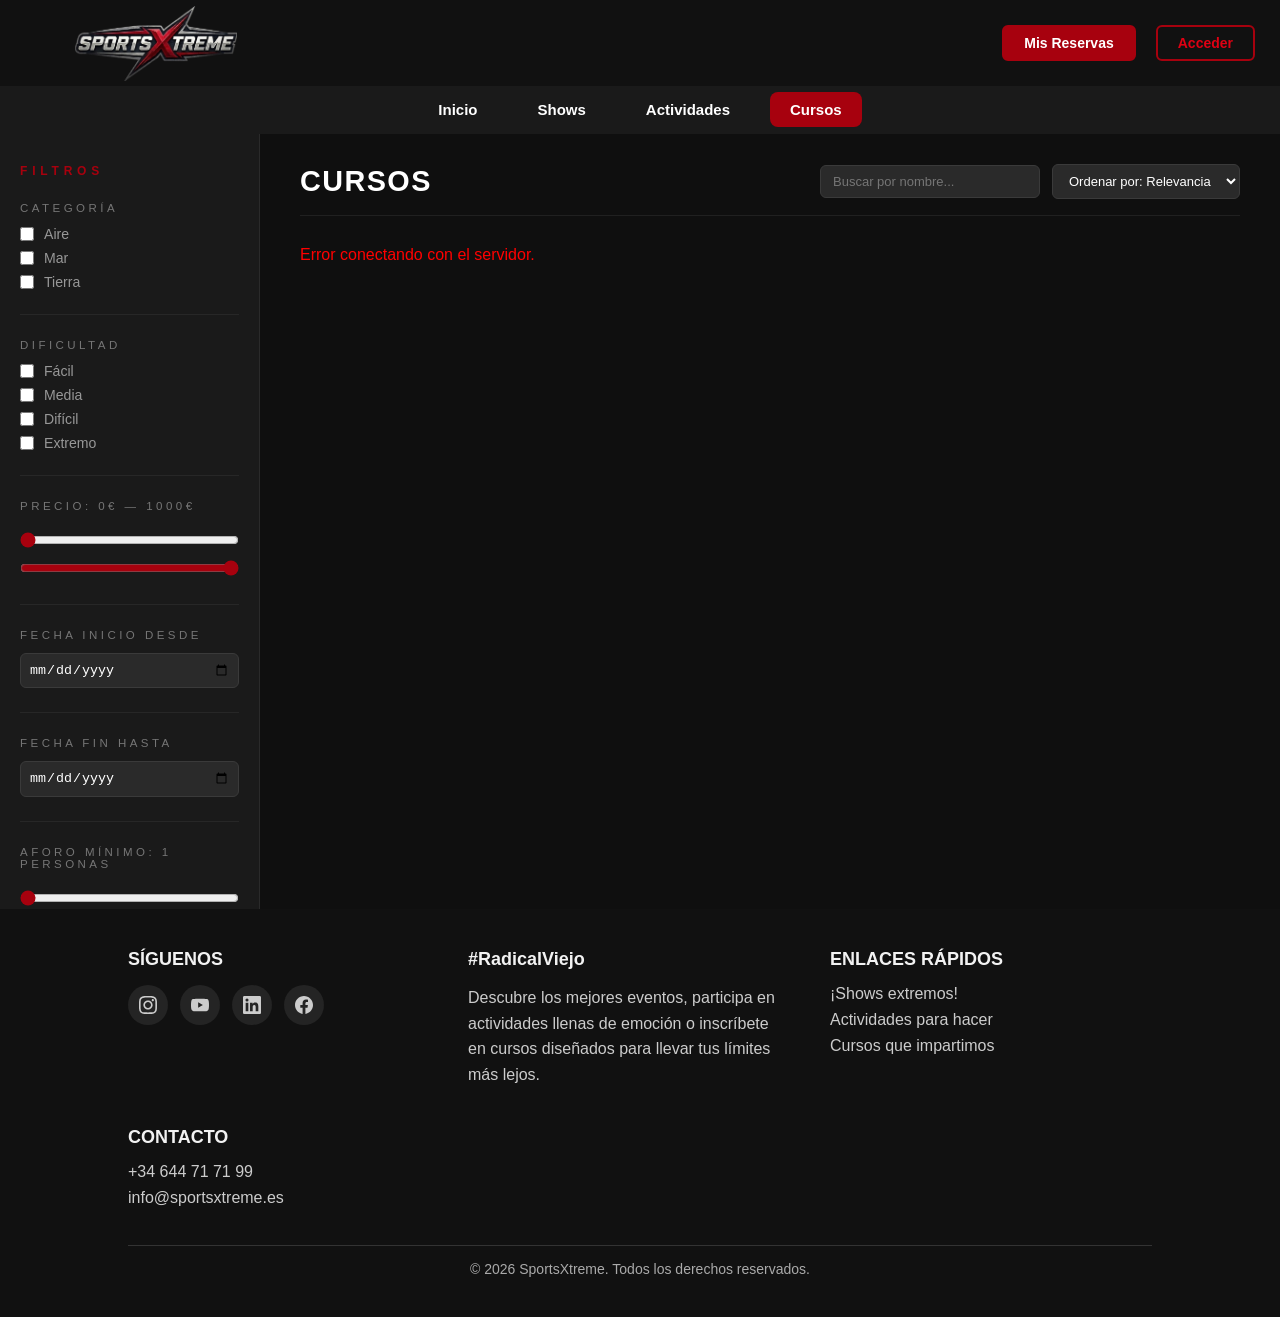
<file: curso.html>
<!DOCTYPE html>
<html lang="en">
<head>
    <meta charset="UTF-8">
    <meta name="viewport" content="width=device-width, initial-scale=1.0">
    <title>SportXtreme - Cursos</title>
    <link rel="stylesheet" href="styles.css">
    <link rel="stylesheet" href="stylesEventos.css">
</head>
<body>

    
    <header id="inicio">
        <a href="./index.html"><img class="img-logo" src="MEDIA/logo-recortado.png"></a>
        <div>
            <a href="./reservas.html" class="btn-menu btn-reservas">Mis Reservas</a>
            <a href="./acceso.html" class="btn-menu btn-acceder">Acceder</a>
        </div>
    </header>

    
    <nav class="main-nav">
        <ul class="nav-list">
            <li><a href="index.html">Inicio</a></li>
            <li><a href="show.html">Shows</a></li>
            <li><a href="actividad.html">Actividades</a></li>
            <li><a href="curso.html" class="active">Cursos</a></li>
        </ul>
    </nav>

   
    <div class="destacados-contenedor" id="destacadosContenedor" style="display:none;">
        <div class="destacados-track" id="destacadosTrack"></div>
        <button class="destacados-btn destacados-prev" id="destacadosPrev">‹</button>
        <button class="destacados-btn destacados-next" id="destacadosNext">›</button>
        <div class="destacados-dots" id="destacadosDots"></div>
    </div>

    
    <div class="actividades-layout">

        <aside class="filtros-panel">
            <h3>Filtros</h3>
        
            <div class="filtro-grupo">
                <label>Categoría</label>
                <div class="filtro-checks" id="checks-categoria">
                    <label><input type="checkbox" value="AIRE"> Aire</label>
                    <label><input type="checkbox" value="MAR"> Mar</label>
                    <label><input type="checkbox" value="TIERRA"> Tierra</label>
                </div>
            </div>
        
            <div class="filtro-grupo">
                <label>Dificultad</label>
                <div class="filtro-checks" id="checks-dificultad">
                    <label><input type="checkbox" value="SUAVE"> Fácil</label>
                    <label><input type="checkbox" value="MEDIO"> Media</label>
                    <label><input type="checkbox" value="DURO"> Difícil</label>
                    <label><input type="checkbox" value="EXTREMO"> Extremo</label>
                </div>
            </div>
        
            <div class="filtro-grupo">
                <label>Precio: <span id="precio-min-val">0</span>€ — <span id="precio-max-val">1000</span>€</label>
                <input type="range" id="filtro-precio-min" min="0" max="1000" value="0"
                       oninput="document.getElementById('precio-min-val').textContent = this.value">
                <input type="range" id="filtro-precio-max" min="0" max="1000" value="1000"
                       oninput="document.getElementById('precio-max-val').textContent = this.value">
            </div>
        
            <div class="filtro-grupo">
                <label>Fecha inicio desde</label>
                <input type="date" id="filtro-fecha-min" style="background:#2a2a2a;border:1px solid #3a3a3a;color:white;border-radius:6px;padding:8px;width:100%;">
            </div>
        
            <div class="filtro-grupo">
                <label>Fecha fin hasta</label>
                <input type="date" id="filtro-fecha-max" style="background:#2a2a2a;border:1px solid #3a3a3a;color:white;border-radius:6px;padding:8px;width:100%;">
            </div>
        
            <div class="filtro-grupo">
                <label>Aforo mínimo: <span id="aforo-val">1</span> personas</label>
                <input type="range" id="filtro-aforo" min="1" max="50" value="1"
                       oninput="document.getElementById('aforo-val').textContent = this.value">
            </div>
        
            <button class="btn-reset">Limpiar</button>
        </aside>
        
        <main class="actividades-main">
            <div class="actividades-header">
                <h2>Cursos <span id="contador"></span></h2>
                <div style="display:flex; gap:12px; align-items:center;">
                    <input type="text" id="buscador" placeholder="Buscar por nombre..."
                           style="background:#2a2a2a;border:1px solid #3a3a3a;color:white;border-radius:6px;padding:8px 12px;font-size:13px;outline:none;width:220px;">
                    <select class="orden-select" id="orden-select">
                        <option value="">Ordenar por: Relevancia</option>
                        <option value="precio-asc">Precio: menor a mayor</option>
                        <option value="precio-desc">Precio: mayor a menor</option>
                        <option value="fecha-asc">Fecha: más próxima</option>
                        <option value="fecha-desc">Fecha: más lejana</option>
                        <option value="nombre-asc">Nombre A-Z</option>
                    </select>
                </div>
            </div>
            <div class="actividades-grid" id="actividadesGrid"></div>
        </main>
    </div>

   
    <footer class="footer">
        <div class="footer-content">
          <div>
            <h3>SÍGUENOS</h3>
            <div class="footer-redes">
              <a href="https://www.instagram.com/sportsxtrem3/" class="footer-red" aria-label="Instagram">
                <svg viewBox="0 0 24 24" fill="currentColor"><path d="M12 2.163c3.204 0 3.584.012 4.85.07 3.252.148 4.771 1.691 4.919 4.919.058 1.265.069 1.645.069 4.849 0 3.205-.012 3.584-.069 4.849-.149 3.225-1.664 4.771-4.919 4.919-1.266.058-1.644.07-4.85.07-3.204 0-3.584-.012-4.849-.07-3.26-.149-4.771-1.699-4.919-4.92-.058-1.265-.07-1.644-.07-4.849 0-3.204.013-3.583.07-4.849.149-3.227 1.664-4.771 4.919-4.919 1.266-.057 1.645-.069 4.849-.069zm0-2.163c-3.259 0-3.667.014-4.947.072-4.358.2-6.78 2.618-6.98 6.98-.059 1.281-.073 1.689-.073 4.948 0 3.259.014 3.668.072 4.948.2 4.358 2.618 6.78 6.98 6.98 1.281.058 1.689.072 4.948.072 3.259 0 3.668-.014 4.948-.072 4.354-.2 6.782-2.618 6.979-6.98.059-1.28.073-1.689.073-4.948 0-3.259-.014-3.667-.072-4.947-.196-4.354-2.617-6.78-6.979-6.98-1.281-.059-1.69-.073-4.949-.073zm0 5.838c-3.403 0-6.162 2.759-6.162 6.162s2.759 6.163 6.162 6.163 6.162-2.759 6.162-6.163c0-3.403-2.759-6.162-6.162-6.162zm0 10.162c-2.209 0-4-1.79-4-4 0-2.209 1.791-4 4-4s4 1.791 4 4c0 2.21-1.791 4-4 4zm6.406-11.845c-.796 0-1.441.645-1.441 1.44s.645 1.44 1.441 1.44c.795 0 1.439-.645 1.439-1.44s-.644-1.44-1.439-1.44z"/></svg>
              </a>
              <a href="https://youtube.com/@sportsxtreme-125?si=Yhzxrm4Jvy0zUi9k" class="footer-red" aria-label="YouTube">
                <svg viewBox="0 0 24 24" fill="currentColor"><path d="M23.498 6.186a3.016 3.016 0 0 0-2.122-2.136C19.505 3.545 12 3.545 12 3.545s-7.505 0-9.377.505A3.017 3.017 0 0 0 .502 6.186C0 8.07 0 12 0 12s0 3.93.502 5.814a3.016 3.016 0 0 0 2.122 2.136c1.871.505 9.376.505 9.376.505s7.505 0 9.377-.505a3.015 3.015 0 0 0 2.122-2.136C24 15.93 24 12 24 12s0-3.93-.502-5.814zM9.545 15.568V8.432L15.818 12l-6.273 3.568z"/></svg>
              </a>
              <a href="https://www.linkedin.com/in/javier-qb-909833329/" class="footer-red" aria-label="LinkedIn">
                <svg viewBox="0 0 24 24" fill="currentColor"><path d="M20.447 20.452h-3.554v-5.569c0-1.328-.027-3.037-1.852-3.037-1.853 0-2.136 1.445-2.136 2.939v5.667H9.351V9h3.414v1.561h.046c.477-.9 1.637-1.85 3.37-1.85 3.601 0 4.267 2.37 4.267 5.455v6.286zM5.337 7.433a2.062 2.062 0 0 1-2.063-2.065 2.064 2.064 0 1 1 2.063 2.065zm1.782 13.019H3.555V9h3.564v11.452zM22.225 0H1.771C.792 0 0 .774 0 1.729v20.542C0 23.227.792 24 1.771 24h20.451C23.2 24 24 23.227 24 22.271V1.729C24 .774 23.2 0 22.222 0h.003z"/></svg>
              </a>
              <a href="https://www.facebook.com/share/178i5hMZqR/?mibextid=wwXIfr" class="footer-red" aria-label="Facebook">
                <svg viewBox="0 0 24 24" fill="currentColor"><path d="M24 12.073c0-6.627-5.373-12-12-12s-12 5.373-12 12c0 5.99 4.388 10.954 10.125 11.854v-8.385H7.078v-3.47h3.047V9.43c0-3.007 1.792-4.669 4.533-4.669 1.312 0 2.686.235 2.686.235v2.953H15.83c-1.491 0-1.956.925-1.956 1.874v2.25h3.328l-.532 3.47h-2.796v8.385C19.612 23.027 24 18.062 24 12.073z"/></svg>
              </a>
            </div>
          </div>
          <div>
            <h3>#RadicalViejo</h3>
            <p>Descubre los mejores eventos, participa en actividades llenas de emoción o inscríbete en cursos diseñados para llevar tus límites más lejos.</p>
          </div>
          <div>
            <h3>ENLACES RÁPIDOS</h3>
            <ul>
              <li><a href="show.html">¡Shows extremos!</a></li>
              <li><a href="actividad.html">Actividades para hacer</a></li>
              <li><a href="curso.html">Cursos que impartimos</a></li>
            </ul>
          </div>
          <div>
            <h3>CONTACTO</h3>
            <ul>
              <li>+34 644 71 71 99</li>
              <li><a href="mailto:info@sportsxtreme.es">info@sportsxtreme.es</a></li>
            </ul>
          </div>
        </div>
        <div class="footer-bottom">
          <p>&copy; 2026 SportsXtreme. Todos los derechos reservados.</p>
        </div>
      </footer>
    <script src="script.js"></script>
    <script src="scriptAPI_IP.js"></script>
    <script src="scriptEventos.js"></script>
</body>
</html>
</file>
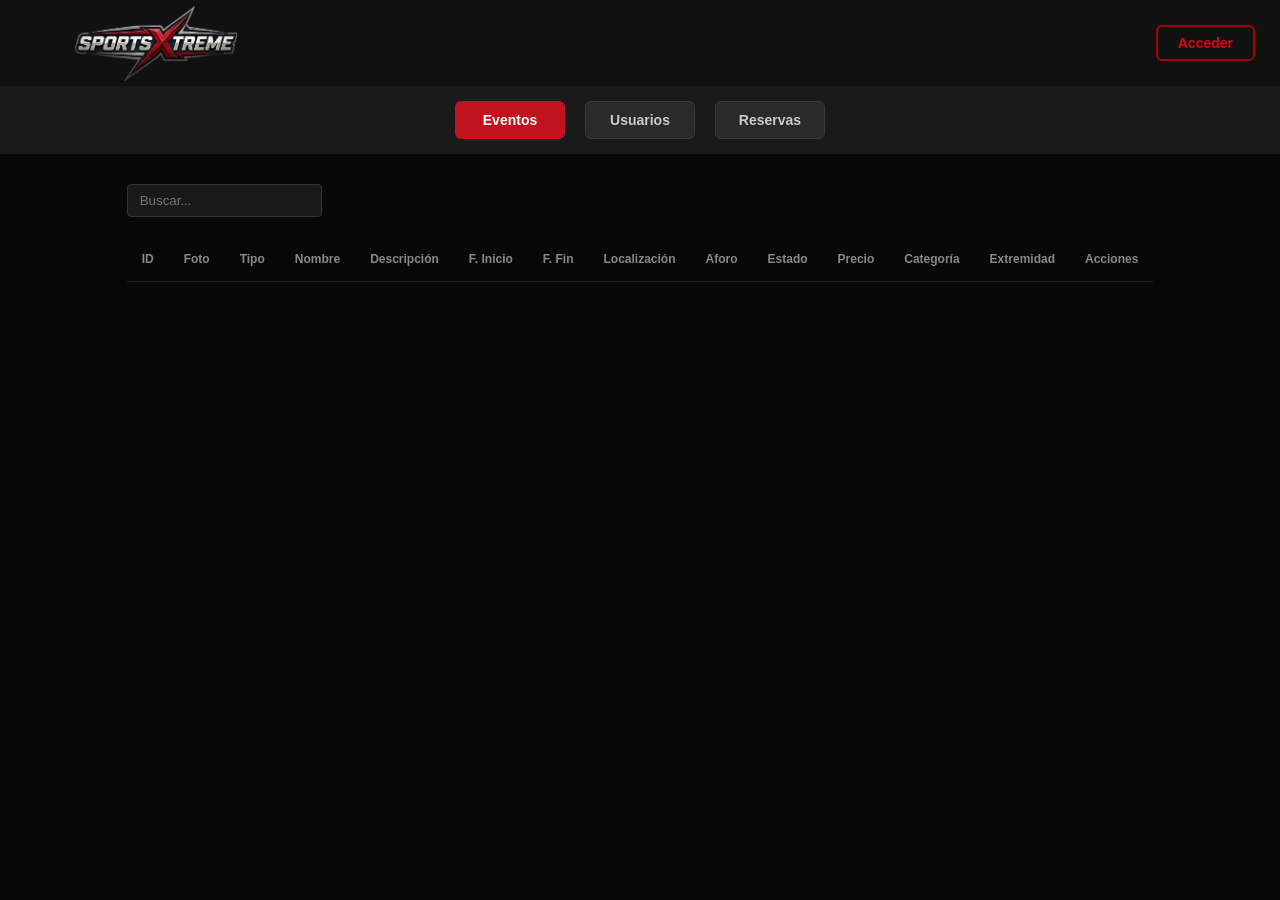
<file: indexAdmn.html>
<!DOCTYPE html>
<html lang="en">
<head>
    <meta charset="UTF-8">
    <meta name="viewport" content="width=device-width, initial-scale=1.0">
    <title>SportXtreme - Admin</title>
    <link rel="stylesheet" href="styles.css">
    <link rel="stylesheet" href="stylesAdmn.css">
</head>
<body>

    <header id="inicio">
        <img class="img-logo" src="MEDIA/logo-recortado.png">
        <div>
            <a href="./acceso.html" class="btn-menu btn-acceder">Acceder</a>
        </div>
    </header>   

    
    <nav class="main-nav">
        <div>
            <ul class="nav-list">
                <li><button class="admin-tab active" onclick="cambiarTabla('eventos')">Eventos</button></li> <!---->
                <li><button class="admin-tab" onclick="cambiarTabla('usuarios')">Usuarios</button></li>
                <li><button class="admin-tab" onclick="cambiarTabla('reservas')">Reservas</button></li>
            </ul>
        </div>
    </nav>
        
    <main class="dashboard-container">
      
        <div class="filters-bar">
            <input type="text" id="admin-buscador" placeholder="Buscar..." class="search-input"
                oninput="filtrarTabla()">
        </div>

        <div class="admin-tablas-contenedor">

         
            <div id="tabla-eventos" class="admin-tabla-wrapper">
                <table class="admin-table">
                    <thead>
                        <tr>
                            <th>ID</th>
                            <th>Foto</th>
                            <th>Tipo</th>
                            <th>Nombre</th>
                            <th>Descripción</th>
                            <th>F. Inicio</th>
                            <th>F. Fin</th>
                            <th>Localización</th>
                            <th>Aforo</th>
                            <th>Estado</th>
                            <th>Precio</th>
                            <th>Categoría</th>
                            <th>Extremidad</th>
                            <th>Acciones</th>
                        </tr>
                    </thead>
                    <tbody id="tbody-eventos"></tbody>
                </table>
            </div>
    
            
            <div id="tabla-usuarios" class="admin-tabla-wrapper hidden">
                <table class="admin-table">
                    <thead>
                        <tr>
                            <th>ID</th>
                            <th>Nombre Completo</th>
                            <th>Email</th>
                            <th>Password</th>
                            <th>Enabled</th>
                            <th>Fecha Registro</th>
                            <th>Perfil</th>
                            <th>Acciones</th>
                        </tr>
                    </thead>
                    <tbody id="tbody-usuarios"></tbody>
                </table>
            </div>
    
            
            <div id="tabla-reservas" class="admin-tabla-wrapper hidden">
                <table class="admin-table">
                    <thead>
                        <tr>
                            <th>ID</th>
                            <th>Usuario</th>
                            <th>Evento</th>
                            <th>Precio Venta</th>
                            <th>Cantidad</th>
                            <th>Observaciones</th>
                            <th>Acciones</th>
                        </tr>
                    </thead>
                    <tbody id="tbody-reservas"></tbody>
                </table>
            </div>
    
        </div>
    </main>

    <script src="scriptAPI_IP.js"></script>
    <script src="script.js"></script>
    <script src="scriptAdmn.js"></script>
</body>
</html>
</file>
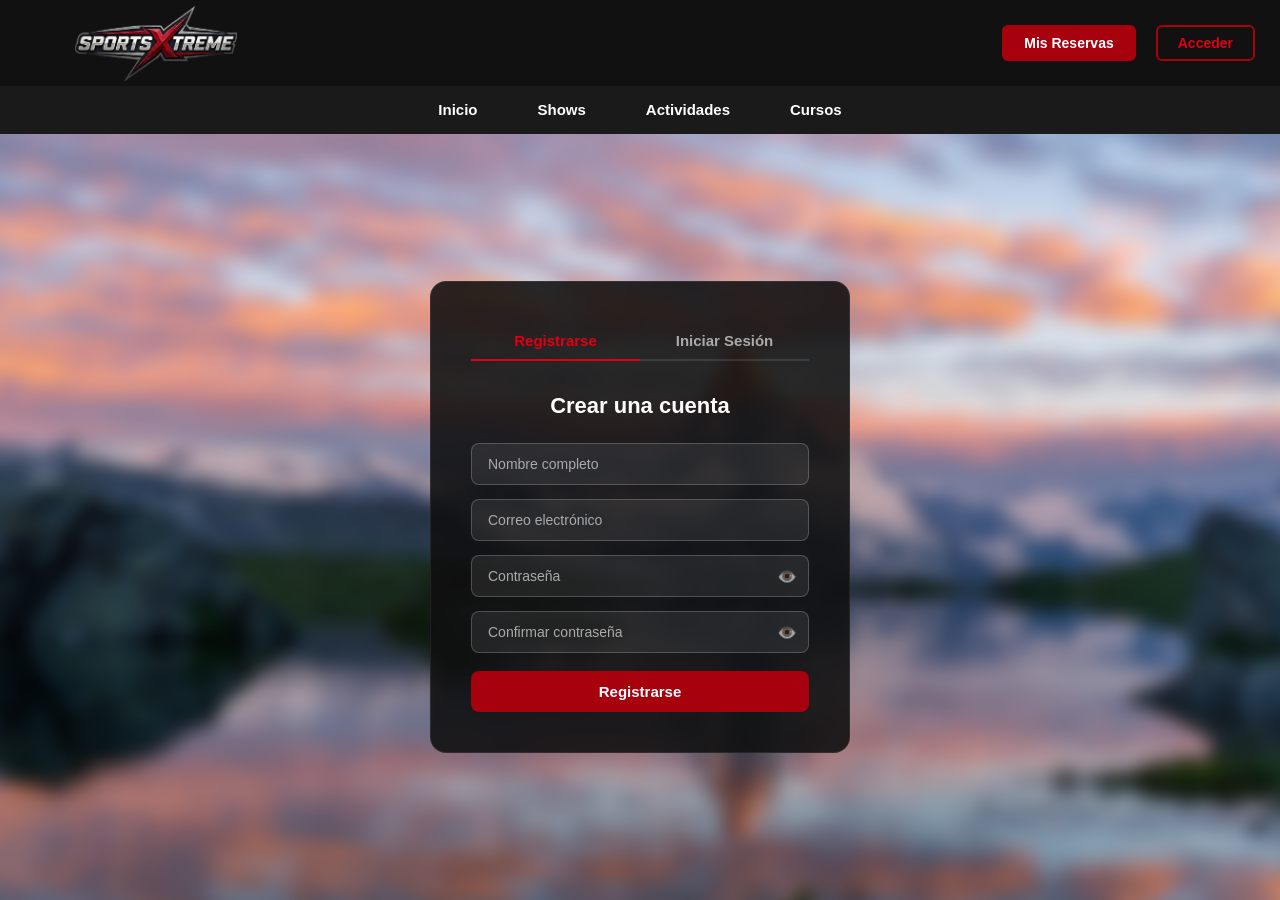
<file: proveedor.html>
<!DOCTYPE html>
<html lang="es">
<head>
    <meta charset="UTF-8">
    <meta name="viewport" content="width=device-width, initial-scale=1.0">
    <title>SportsXtreme - Panel Proveedor</title>
    <link rel="stylesheet" href="styles.css">
    <link rel="stylesheet" href="Stylesproveedor.css">
</head>
<body class="body-proveedor">

    <header id="inicio">
        <img class="img-logo" src="MEDIA/logo-recortado.png">
        <div>
            <a href="./proveedor.html" class="btn-menu btn-reservas">Crear Evento</a>
            <a href="./acceso.html" class="btn-menu btn-acceder">Cerrar sesión</a>
        </div>
    </header>

    <div class="proveedor-wrapper">

        <div class="proveedor-bienvenida">
            <div class="proveedor-bienvenida-texto">
                <span class="proveedor-etiqueta">Panel de Proveedor</span>
                <h1>Publica tu <span>evento</span></h1>
                <p>Rellena el formulario y tu evento estará disponible para que miles de aventureros lo reserven.</p>
            </div>
            <div class="proveedor-bienvenida-deco">
                <div class="deco-circle"></div>
                <div class="deco-circle deco-circle--2"></div>
            </div>
        </div>

        <div class="proveedor-form-contenedor">

            <div class="form-seccion-titulo">
                <span class="form-seccion-num">01</span>
                <span>Información básica</span>
            </div>

            <div class="form-grid-2">
                <div class="form-campo">
                    <label class="form-label" for="nombre">Nombre del evento <span class="form-req">*</span></label>
                    <input class="form-input" type="text" id="nombre" name="nombre" placeholder="Ej: Vuelo en parapente sobre el Pirineo" required>
                </div>

                <div class="form-campo">
                    <label class="form-label" for="idTipo">Tipo de evento <span class="form-req">*</span></label>
                    <div class="form-select-wrapper">
                        <select class="form-input form-select" id="idTipo" name="idTipo" required>
                            <option value="" disabled selected>Selecciona un tipo</option>
                            <option value="1">Show</option>
                            <option value="2">Actividad</option>
                            <option value="3">Curso</option>
                        </select>
                        <span class="form-select-arrow">▾</span>
                    </div>
                </div>
            </div>

            <div class="form-campo">
                <label class="form-label" for="descripcion">Descripción <span class="form-req">*</span></label>
                <textarea class="form-input form-textarea" id="descripcion" name="descripcion" placeholder="Describe tu evento con detalle: qué se va a hacer, qué incluye, qué no incluye, nivel recomendado..." required></textarea>
                <span class="form-hint">Cuanto más detallada, más reservas conseguirás.</span>
            </div>

            <div class="form-sep"></div>

            <div class="form-seccion-titulo">
                <span class="form-seccion-num">02</span>
                <span>Fechas y lugar</span>
            </div>

            <div class="form-grid-2">
                <div class="form-campo">
                    <label class="form-label" for="fechaInicio">Fecha de inicio <span class="form-req">*</span></label>
                    <input class="form-input form-date" type="date" id="fechaInicio" name="fechaInicio" required>
                </div>

                <div class="form-campo">
                    <label class="form-label" for="fechaFin">Fecha de fin <span class="form-req">*</span></label>
                    <input class="form-input form-date" type="date" id="fechaFin" name="fechaFin" required>
                </div>
            </div>

            <div class="form-campo">
                <label class="form-label" for="localizacion">Localización <span class="form-req">*</span></label>
                <input class="form-input" type="text" id="localizacion" name="localizacion" placeholder="Ej: Huesca, Aragón / Playa de la Barceloneta, Barcelona" required>
            </div>

            <div class="form-sep"></div>

            <div class="form-seccion-titulo">
                <span class="form-seccion-num">03</span>
                <span>Clasificación</span>
            </div>

            <div class="form-grid-2">
                <div class="form-campo">
                    <label class="form-label">Categoría <span class="form-req">*</span></label>
                    <div class="form-chips" id="chips-categoria">
                        <button type="button" class="form-chip" data-value="AIRE" onclick="seleccionarChip(this, 'categoria')">
                            <span class="chip-icon"></span> Aire
                        </button>
                        <button type="button" class="form-chip" data-value="MAR" onclick="seleccionarChip(this, 'categoria')">
                            <span class="chip-icon"></span> Mar
                        </button>
                        <button type="button" class="form-chip" data-value="TIERRA" onclick="seleccionarChip(this, 'categoria')">
                            <span class="chip-icon"></span> Tierra
                        </button>
                    </div>
                    <input type="hidden" id="categoria" name="categoria" required>
                </div>

                <div class="form-campo">
                    
                    <label class="form-label">Dificultad <span class="form-req">*</span></label>
                    <div class="form-chips" id="chips-extremidad">
                        <button type="button" class="form-chip chip-facil" data-value="SUAVE" onclick="seleccionarChip(this, 'extremidad')">Fácil</button>
                        <button type="button" class="form-chip chip-media" data-value="MEDIO" onclick="seleccionarChip(this, 'extremidad')">Media</button>
                        <button type="button" class="form-chip chip-dificil" data-value="DURO" onclick="seleccionarChip(this, 'extremidad')">Difícil</button>
                        <button type="button" class="form-chip chip-extremo" data-value="EXTREMO" onclick="seleccionarChip(this, 'extremidad')">Extremo</button>
                    </div>
                    <input type="hidden" id="extremidad" name="extremidad" required>
                </div>

                <input type="hidden" id="estado" name="estado" value="NORMAL">
            </div>

            <div class="form-sep"></div>

            <div class="form-seccion-titulo">
                <span class="form-seccion-num">04</span>
                <span>Aforo y precio</span>
            </div>

            <div class="form-grid-2">
                <div class="form-campo">
                    <label class="form-label" for="aforoMaximo">Aforo máximo <span class="form-req">*</span></label>
                    <div class="form-input-icon-wrapper">
                        <input class="form-input form-input-icon" type="number" id="aforoMaximo" name="aforoMaximo" min="1" placeholder="Ej: 20" required>
                        <span class="form-input-suffix">personas</span>
                    </div>
                </div>

                <div class="form-campo">
                    <label class="form-label" for="precio">Precio por persona <span class="form-req">*</span></label>
                    <div class="form-input-icon-wrapper">
                        <input class="form-input form-input-icon" type="number" id="precio" name="precio" min="0" step="0.01" placeholder="Ej: 75.00" required>
                        <span class="form-input-suffix">€</span>
                    </div>
                </div>
            </div>

            <div class="form-sep"></div>

            <div class="form-seccion-titulo">
                <span class="form-seccion-num">05</span>
                <span>Imagen del evento</span>
            </div>

            <div class="form-campo">
                <label class="form-label">Foto del evento <span class="form-req">*</span></label>
                <div class="form-upload-area" id="uploadArea" onclick="document.getElementById('foto').click()">
                    <div class="upload-placeholder" id="uploadPlaceholder">
                        <div class="upload-icono"></div>
                        <div class="upload-texto">Haz clic o arrastra una imagen aquí</div>
                        <div class="upload-subtexto">JPG, PNG, WEBP · Máx. 10 MB · Recomendado: 1920×650 px</div>
                    </div>
                    <img class="upload-preview" id="uploadPreview" src="" alt="Preview">
                    <button type="button" class="upload-quitar hidden" id="uploadQuitar" onclick="quitarFoto(event)">✕ Quitar foto</button>
                </div>
                <input type="file" id="foto" name="foto" accept="image/*" style="display:none;" onchange="previewFoto(this)" required>
            </div>

            <div class="form-footer">
                <div class="form-aviso">
                    <span>*</span> Todos los campos son obligatorios. Tu evento será revisado antes de publicarse.
                </div>
                <button type="button" class="btn-publicar" id="btnPublicar" onclick="enviarEvento()">
                    <span id="btnPublicarTexto">Publicar evento</span>
                    <span class="btn-publicar-arrow">→</span>
                </button>
            </div>

            <div class="form-resultado hidden" id="formResultado"></div>

        </div>
    </div>

    <script src="scriptAPI_IP.js"></script>
    <script src="script.js"></script>
    <script src="scriptProveedor.js"></script>
</body>
</html>
</file>
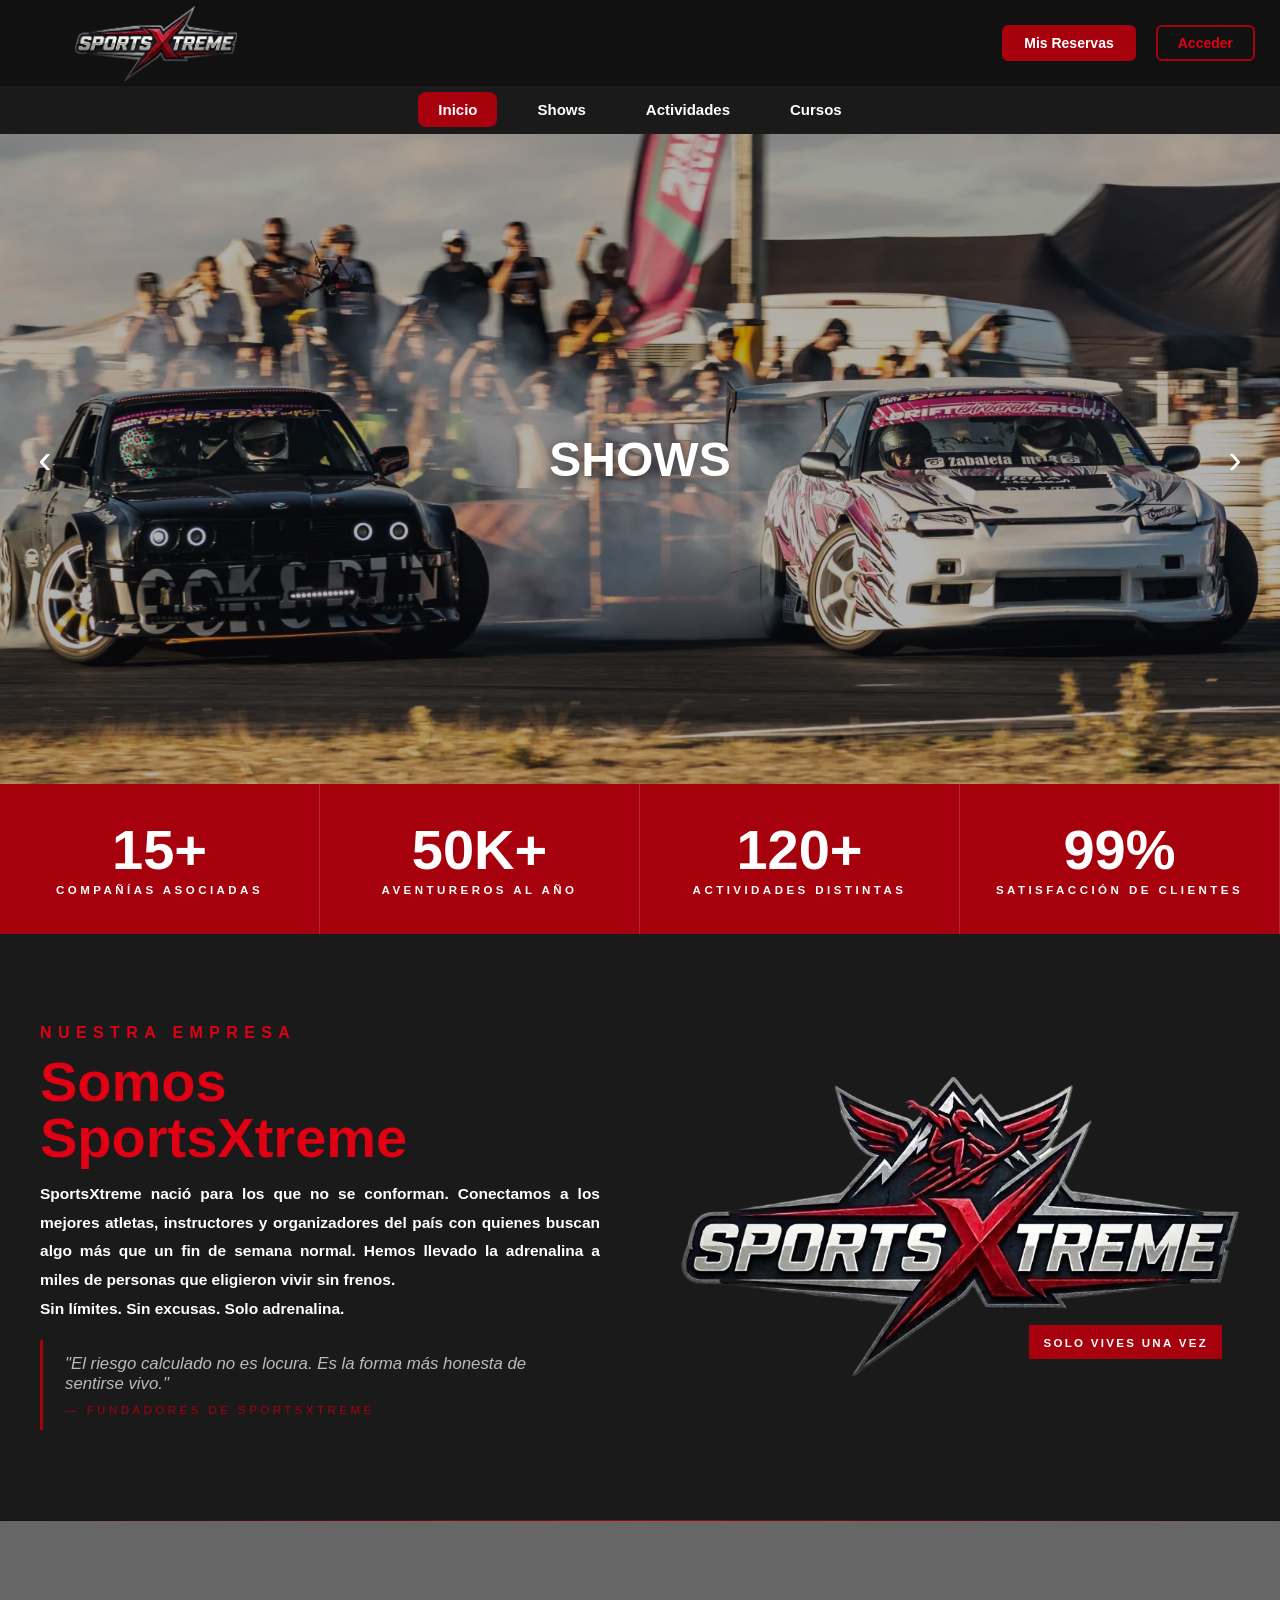
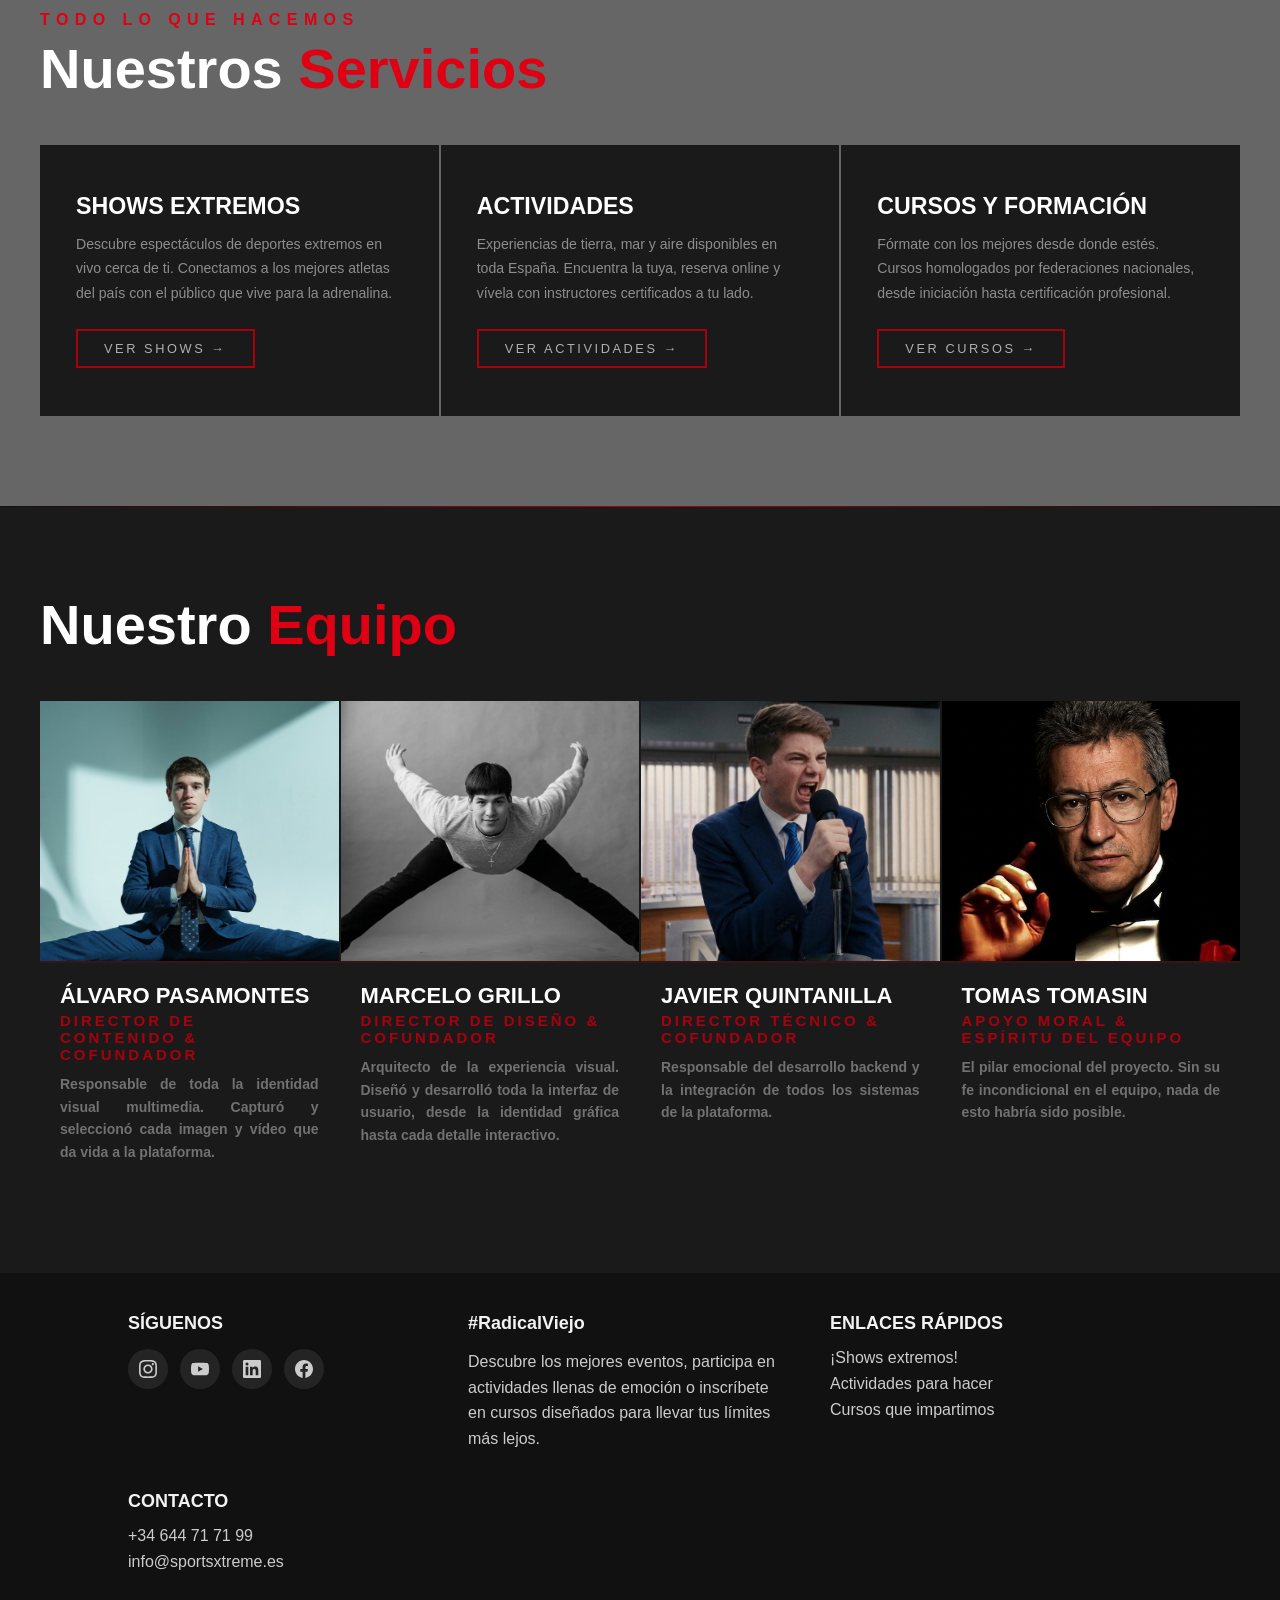
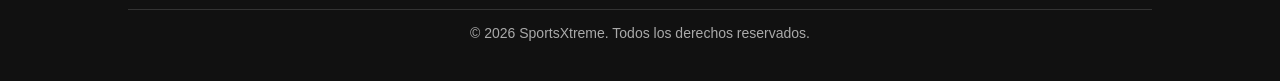
<file: reservarEvento.html>
<!DOCTYPE html>
<html lang="es">
<head>
    <meta charset="UTF-8">
    <meta name="viewport" content="width=device-width, initial-scale=1.0">
    <title>Reservar Evento — SportsXtreme</title>
    <link rel="stylesheet" href="styles.css">
    <link rel="stylesheet" href="reservarEvento.css">
</head>
<body class="reserva-body">

    
    <header id="inicio">
        <a href="./index.html"><img class="img-logo" src="MEDIA/logo-recortado.png"></a>
        <div>
            <a href="./reservas.html" class="btn-menu btn-reservas">Mis Reservas</a>
            <a href="./acceso.html" class="btn-menu btn-acceder">Acceder</a>
        </div>
    </header>

    
    <nav class="main-nav">
        <ul class="nav-list">
            <li><a href="index.html">Inicio</a></li>
            <li><a href="show.html">Shows</a></li>
            <li><a href="actividad.html">Actividades</a></li>
            <li><a href="curso.html">Cursos</a></li>
        </ul>
    </nav>

    <div class="reserva-hero">
      
        <img class="reserva-hero-img" src="" alt="Imagen del evento">
        <div class="reserva-hero-overlay"></div>
        <div class="reserva-hero-texto">
            <span class="reserva-etiqueta">Reservar evento</span>
            
            <h1 class="reserva-titulo-hero"><span id="heroNombre"></span></h1>
        </div>
    </div>

   
    <div class="reserva-layout">

       
        <div class="reserva-panel-detalles">

          
            <div class="reserva-card">
                <div class="reserva-card-header">
                    <h3>Sobre el evento</h3>
                </div>
                <div class="reserva-card-body">
                    <div class="evento-ficha">

                        <div class="evento-foto-wrap">
                            
                            <img class="evento-foto" src="" alt="Foto del evento">
                        </div>

                        <div class="evento-info-cols">
                            
                            <h2 class="evento-nombre" id="eventoNombre"></h2>
                           
                            <p class="evento-descripcion" id="eventoDesc">
                                
                            </p>
                            <div class="evento-badges">
                                
                                <span class="evento-badge rojo" id="eventoCat"></span>
                                <span class="evento-badge" id="eventoNivel"></span>
                                <span class="evento-badge" id="eventoMod"></span>
                            </div>
                        </div>

                    </div>
                </div>
            </div>

         
            <div class="reserva-card">
                <div class="reserva-card-header">
                    <h3>Detalles</h3>
                </div>
                <div class="evento-detalles-grid">

                    <div class="evento-detalle-item">
                        <div class="evento-detalle-label">Fecha inicio</div>
                        
                        <div class="evento-detalle-valor" id="fechaInicio"></div>
                    </div>

                    <div class="evento-detalle-item">
                        <div class="evento-detalle-label">Fecha fin</div>
                       
                        <div class="evento-detalle-valor" id="fechaFin"></div>
                    </div>

                    <div class="evento-detalle-item">
                        <div class="evento-detalle-label">Horario</div>
                       
                        <div class="evento-detalle-valor" id="eventoHorario"></div>
                    </div>

                    <div class="evento-detalle-item">
                        <div class="evento-detalle-label">Ubicación</div>
                        
                        <div class="evento-detalle-valor" id="eventoUbicacion"></div>
                    </div>

                    <div class="evento-detalle-item">
                        <div class="evento-detalle-label">Precio / persona</div>
                       
                        <div class="evento-detalle-valor grande" id="eventoPrecioDisplay"></div>
                    </div>

                    <div class="evento-detalle-item">
                        <div class="evento-detalle-label">Plazas libres</div>
                        <div class="evento-detalle-valor" id="eventoAforo">—</div>
                    </div>

                </div>
            </div>

        </div>


        
        <div class="reserva-panel-form">
            <div class="reserva-form-card">

                <div class="reserva-form-header">
                    <h3>Tu reserva</h3>
                    <div class="precio-grande" id="formPrecio"></div>
                    <div class="precio-por">por persona</div>
                </div>

                <div class="reserva-form-body">

                    <div class="form-field">
                        <label>Nº de asistentes</label>
                        <div class="asistentes-control">
                            <button class="asistentes-btn" id="btnMenos">−</button>
                            <span class="asistentes-num" id="numAsistentes"></span>
                            <button class="asistentes-btn" id="btnMas">+</button>
                        </div>
                    </div>

                    <div class="reserva-sep"></div>

                    <div class="resumen-linea">
                        <span id="resumenLinea"></span>
                        <span id="resumenParcial"></span>
                    </div>

                    <div class="resumen-total">
                        <span>Total</span>
                        <span class="total-precio" id="totalPrecio"></span>
                    </div>

                    <button class="btn-confirmar" id="btnConfirmar">Confirmar reserva</button>

                    <p class="reserva-aviso">Al confirmar aceptas los términos y condiciones de SportsXtreme. Recibirás la confirmación en tu correo.</p>

                </div>
            </div>
        </div>

    </div>


    
    <footer class="footer">
        <div class="footer-content">
          <div>
            <h3>SÍGUENOS</h3>
            <div class="footer-redes">
              <a href="https://www.instagram.com/sportsxtrem3/" class="footer-red" aria-label="Instagram">
                <svg viewBox="0 0 24 24" fill="currentColor"><path d="M12 2.163c3.204 0 3.584.012 4.85.07 3.252.148 4.771 1.691 4.919 4.919.058 1.265.069 1.645.069 4.849 0 3.205-.012 3.584-.069 4.849-.149 3.225-1.664 4.771-4.919 4.919-1.266.058-1.644.07-4.85.07-3.204 0-3.584-.012-4.849-.07-3.26-.149-4.771-1.699-4.919-4.92-.058-1.265-.07-1.644-.07-4.849 0-3.204.013-3.583.07-4.849.149-3.227 1.664-4.771 4.919-4.919 1.266-.057 1.645-.069 4.849-.069zm0-2.163c-3.259 0-3.667.014-4.947.072-4.358.2-6.78 2.618-6.98 6.98-.059 1.281-.073 1.689-.073 4.948 0 3.259.014 3.668.072 4.948.2 4.358 2.618 6.78 6.98 6.98 1.281.058 1.689.072 4.948.072 3.259 0 3.668-.014 4.948-.072 4.354-.2 6.782-2.618 6.979-6.98.059-1.28.073-1.689.073-4.948 0-3.259-.014-3.667-.072-4.947-.196-4.354-2.617-6.78-6.979-6.98-1.281-.059-1.69-.073-4.949-.073zm0 5.838c-3.403 0-6.162 2.759-6.162 6.162s2.759 6.163 6.162 6.163 6.162-2.759 6.162-6.163c0-3.403-2.759-6.162-6.162-6.162zm0 10.162c-2.209 0-4-1.79-4-4 0-2.209 1.791-4 4-4s4 1.791 4 4c0 2.21-1.791 4-4 4zm6.406-11.845c-.796 0-1.441.645-1.441 1.44s.645 1.44 1.441 1.44c.795 0 1.439-.645 1.439-1.44s-.644-1.44-1.439-1.44z"/></svg>
              </a>
              <a href="https://youtube.com/@sportsxtreme-125?si=Yhzxrm4Jvy0zUi9k" class="footer-red" aria-label="YouTube">
                <svg viewBox="0 0 24 24" fill="currentColor"><path d="M23.498 6.186a3.016 3.016 0 0 0-2.122-2.136C19.505 3.545 12 3.545 12 3.545s-7.505 0-9.377.505A3.017 3.017 0 0 0 .502 6.186C0 8.07 0 12 0 12s0 3.93.502 5.814a3.016 3.016 0 0 0 2.122 2.136c1.871.505 9.376.505 9.376.505s7.505 0 9.377-.505a3.015 3.015 0 0 0 2.122-2.136C24 15.93 24 12 24 12s0-3.93-.502-5.814zM9.545 15.568V8.432L15.818 12l-6.273 3.568z"/></svg>
              </a>
              <a href="https://www.linkedin.com/in/javier-qb-909833329/" class="footer-red" aria-label="LinkedIn">
                <svg viewBox="0 0 24 24" fill="currentColor"><path d="M20.447 20.452h-3.554v-5.569c0-1.328-.027-3.037-1.852-3.037-1.853 0-2.136 1.445-2.136 2.939v5.667H9.351V9h3.414v1.561h.046c.477-.9 1.637-1.85 3.37-1.85 3.601 0 4.267 2.37 4.267 5.455v6.286zM5.337 7.433a2.062 2.062 0 0 1-2.063-2.065 2.064 2.064 0 1 1 2.063 2.065zm1.782 13.019H3.555V9h3.564v11.452zM22.225 0H1.771C.792 0 0 .774 0 1.729v20.542C0 23.227.792 24 1.771 24h20.451C23.2 24 24 23.227 24 22.271V1.729C24 .774 23.2 0 22.222 0h.003z"/></svg>
              </a>
              <a href="https://www.facebook.com/share/178i5hMZqR/?mibextid=wwXIfr" class="footer-red" aria-label="Facebook">
                <svg viewBox="0 0 24 24" fill="currentColor"><path d="M24 12.073c0-6.627-5.373-12-12-12s-12 5.373-12 12c0 5.99 4.388 10.954 10.125 11.854v-8.385H7.078v-3.47h3.047V9.43c0-3.007 1.792-4.669 4.533-4.669 1.312 0 2.686.235 2.686.235v2.953H15.83c-1.491 0-1.956.925-1.956 1.874v2.25h3.328l-.532 3.47h-2.796v8.385C19.612 23.027 24 18.062 24 12.073z"/></svg>
              </a>
            </div>
          </div>
          <div>
            <h3>#RadicalViejo</h3>
            <p>Descubre los mejores eventos, participa en actividades llenas de emoción o inscríbete en cursos diseñados para llevar tus límites más lejos.</p>
          </div>
          <div>
            <h3>ENLACES RÁPIDOS</h3>
            <ul>
              <li><a href="show.html">¡Shows extremos!</a></li>
              <li><a href="actividad.html">Actividades para hacer</a></li>
              <li><a href="curso.html">Cursos que impartimos</a></li>
            </ul>
          </div>
          <div>
            <h3>CONTACTO</h3>
            <ul>
              <li>+34 644 71 71 99</li>
              <li><a href="mailto:info@sportsxtreme.es">info@sportsxtreme.es</a></li>
            </ul>
          </div>
        </div>
        <div class="footer-bottom">
          <p>&copy; 2026 SportsXtreme. Todos los derechos reservados.</p>
        </div>
      </footer>
    <script src="scriptAPI_IP.js"></script>
    <script src="script.js"></script>
    <script src="scriptReservar.js"></script>
</body>
</html>
</file>
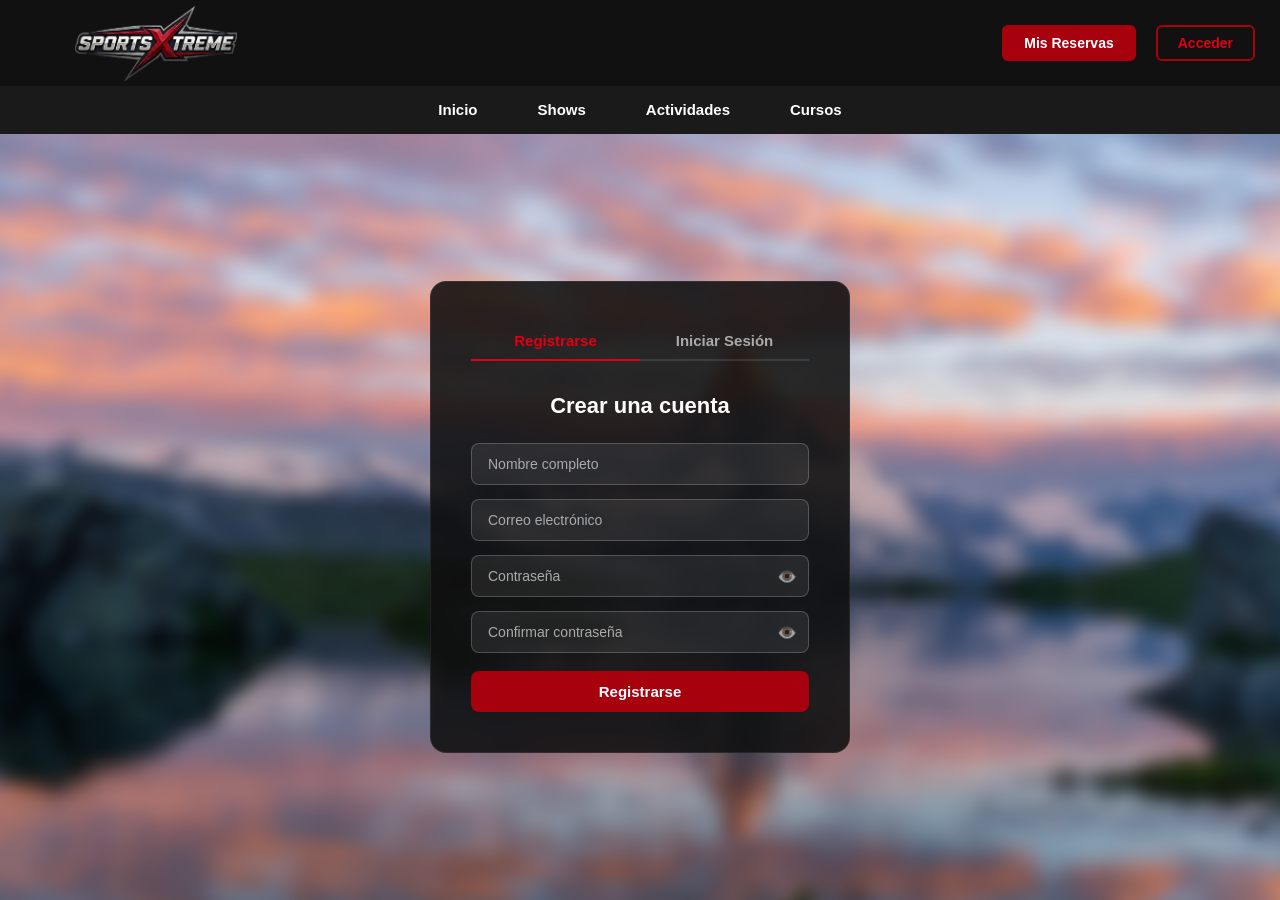
<file: reservas.html>
<!DOCTYPE html>
<html lang="es">
<head>
    <meta charset="UTF-8">
    <meta name="viewport" content="width=device-width, initial-scale=1.0">
    <title>Mis Reservas — SportsXtreme</title>
    <link rel="stylesheet" href="styles.css">
    <link rel="stylesheet" href="reservas.css">
</head>
<body class="reservas-body">

    <header id="inicio">
        <a href="./index.html"><img class="img-logo" src="MEDIA/logo-recortado.png"></a>
        <div>
            <a href="./reservas.html" class="btn-menu btn-reservas">Mis Reservas</a>
            <a href="./acceso.html" class="btn-menu btn-acceder">Acceder</a>
        </div>
    </header>

 
    <nav class="main-nav">
        <ul class="nav-list">
            <li><a href="index.html">Inicio</a></li>
            <li><a href="show.html">Shows</a></li>
            <li><a href="actividad.html">Actividades</a></li>
            <li><a href="curso.html">Cursos</a></li>
        </ul>
    </nav>

  
    <div class="reservas-page">

        <div class="reservas-page-header">
            <span class="reservas-etiqueta">Tu cuenta</span>
            <h1 class="reservas-titulo">Mis <span>Reservas</span></h1>
            
            <p class="reservas-subtitulo" id="contadorReservas"></p>
        </div>

      
        <div class="reservas-lista" id="listaReservas">

            
            

        </div>
        

        
        <div class="reservas-vacio" id="reservasVacio">
            <div class="reservas-vacio-icono">◈</div>
            <h3>Sin reservas todavía</h3>
            <p>Aún no has reservado ningún evento, actividad o curso.</p>
            <a href="index.html">Explorar eventos →</a>
        </div>
       

    </div>

    <footer class="footer">
        <div class="footer-content">
          <div>
            <h3>SÍGUENOS</h3>
            <div class="footer-redes">
              <a href="https://www.instagram.com/sportsxtrem3/" class="footer-red" aria-label="Instagram">
                <svg viewBox="0 0 24 24" fill="currentColor"><path d="M12 2.163c3.204 0 3.584.012 4.85.07 3.252.148 4.771 1.691 4.919 4.919.058 1.265.069 1.645.069 4.849 0 3.205-.012 3.584-.069 4.849-.149 3.225-1.664 4.771-4.919 4.919-1.266.058-1.644.07-4.85.07-3.204 0-3.584-.012-4.849-.07-3.26-.149-4.771-1.699-4.919-4.92-.058-1.265-.07-1.644-.07-4.849 0-3.204.013-3.583.07-4.849.149-3.227 1.664-4.771 4.919-4.919 1.266-.057 1.645-.069 4.849-.069zm0-2.163c-3.259 0-3.667.014-4.947.072-4.358.2-6.78 2.618-6.98 6.98-.059 1.281-.073 1.689-.073 4.948 0 3.259.014 3.668.072 4.948.2 4.358 2.618 6.78 6.98 6.98 1.281.058 1.689.072 4.948.072 3.259 0 3.668-.014 4.948-.072 4.354-.2 6.782-2.618 6.979-6.98.059-1.28.073-1.689.073-4.948 0-3.259-.014-3.667-.072-4.947-.196-4.354-2.617-6.78-6.979-6.98-1.281-.059-1.69-.073-4.949-.073zm0 5.838c-3.403 0-6.162 2.759-6.162 6.162s2.759 6.163 6.162 6.163 6.162-2.759 6.162-6.163c0-3.403-2.759-6.162-6.162-6.162zm0 10.162c-2.209 0-4-1.79-4-4 0-2.209 1.791-4 4-4s4 1.791 4 4c0 2.21-1.791 4-4 4zm6.406-11.845c-.796 0-1.441.645-1.441 1.44s.645 1.44 1.441 1.44c.795 0 1.439-.645 1.439-1.44s-.644-1.44-1.439-1.44z"/></svg>
              </a>
              <a href="https://youtube.com/@sportsxtreme-125?si=Yhzxrm4Jvy0zUi9k" class="footer-red" aria-label="YouTube">
                <svg viewBox="0 0 24 24" fill="currentColor"><path d="M23.498 6.186a3.016 3.016 0 0 0-2.122-2.136C19.505 3.545 12 3.545 12 3.545s-7.505 0-9.377.505A3.017 3.017 0 0 0 .502 6.186C0 8.07 0 12 0 12s0 3.93.502 5.814a3.016 3.016 0 0 0 2.122 2.136c1.871.505 9.376.505 9.376.505s7.505 0 9.377-.505a3.015 3.015 0 0 0 2.122-2.136C24 15.93 24 12 24 12s0-3.93-.502-5.814zM9.545 15.568V8.432L15.818 12l-6.273 3.568z"/></svg>
              </a>
              <a href="https://www.linkedin.com/in/javier-qb-909833329/" class="footer-red" aria-label="LinkedIn">
                <svg viewBox="0 0 24 24" fill="currentColor"><path d="M20.447 20.452h-3.554v-5.569c0-1.328-.027-3.037-1.852-3.037-1.853 0-2.136 1.445-2.136 2.939v5.667H9.351V9h3.414v1.561h.046c.477-.9 1.637-1.85 3.37-1.85 3.601 0 4.267 2.37 4.267 5.455v6.286zM5.337 7.433a2.062 2.062 0 0 1-2.063-2.065 2.064 2.064 0 1 1 2.063 2.065zm1.782 13.019H3.555V9h3.564v11.452zM22.225 0H1.771C.792 0 0 .774 0 1.729v20.542C0 23.227.792 24 1.771 24h20.451C23.2 24 24 23.227 24 22.271V1.729C24 .774 23.2 0 22.222 0h.003z"/></svg>
              </a>
              <a href="https://www.facebook.com/share/178i5hMZqR/?mibextid=wwXIfr" class="footer-red" aria-label="Facebook">
                <svg viewBox="0 0 24 24" fill="currentColor"><path d="M24 12.073c0-6.627-5.373-12-12-12s-12 5.373-12 12c0 5.99 4.388 10.954 10.125 11.854v-8.385H7.078v-3.47h3.047V9.43c0-3.007 1.792-4.669 4.533-4.669 1.312 0 2.686.235 2.686.235v2.953H15.83c-1.491 0-1.956.925-1.956 1.874v2.25h3.328l-.532 3.47h-2.796v8.385C19.612 23.027 24 18.062 24 12.073z"/></svg>
              </a>
            </div>
          </div>
          <div>
            <h3>#RadicalViejo</h3>
            <p>Descubre los mejores eventos, participa en actividades llenas de emoción o inscríbete en cursos diseñados para llevar tus límites más lejos.</p>
          </div>
          <div>
            <h3>ENLACES RÁPIDOS</h3>
            <ul>
              <li><a href="show.html">¡Shows extremos!</a></li>
              <li><a href="actividad.html">Actividades para hacer</a></li>
              <li><a href="curso.html">Cursos que impartimos</a></li>
            </ul>
          </div>
          <div>
            <h3>CONTACTO</h3>
            <ul>
              <li>+34 644 71 71 99</li>
              <li><a href="mailto:info@sportsxtreme.es">info@sportsxtreme.es</a></li>
            </ul>
          </div>
        </div>
        <div class="footer-bottom">
          <p>&copy; 2026 SportsXtreme. Todos los derechos reservados.</p>
        </div>
      </footer>

    <script src="scriptAPI_IP.js"></script>
    <script src="script.js"></script>
    <script src="scriptReservas.js"></script>
</body>
</html>
</file>
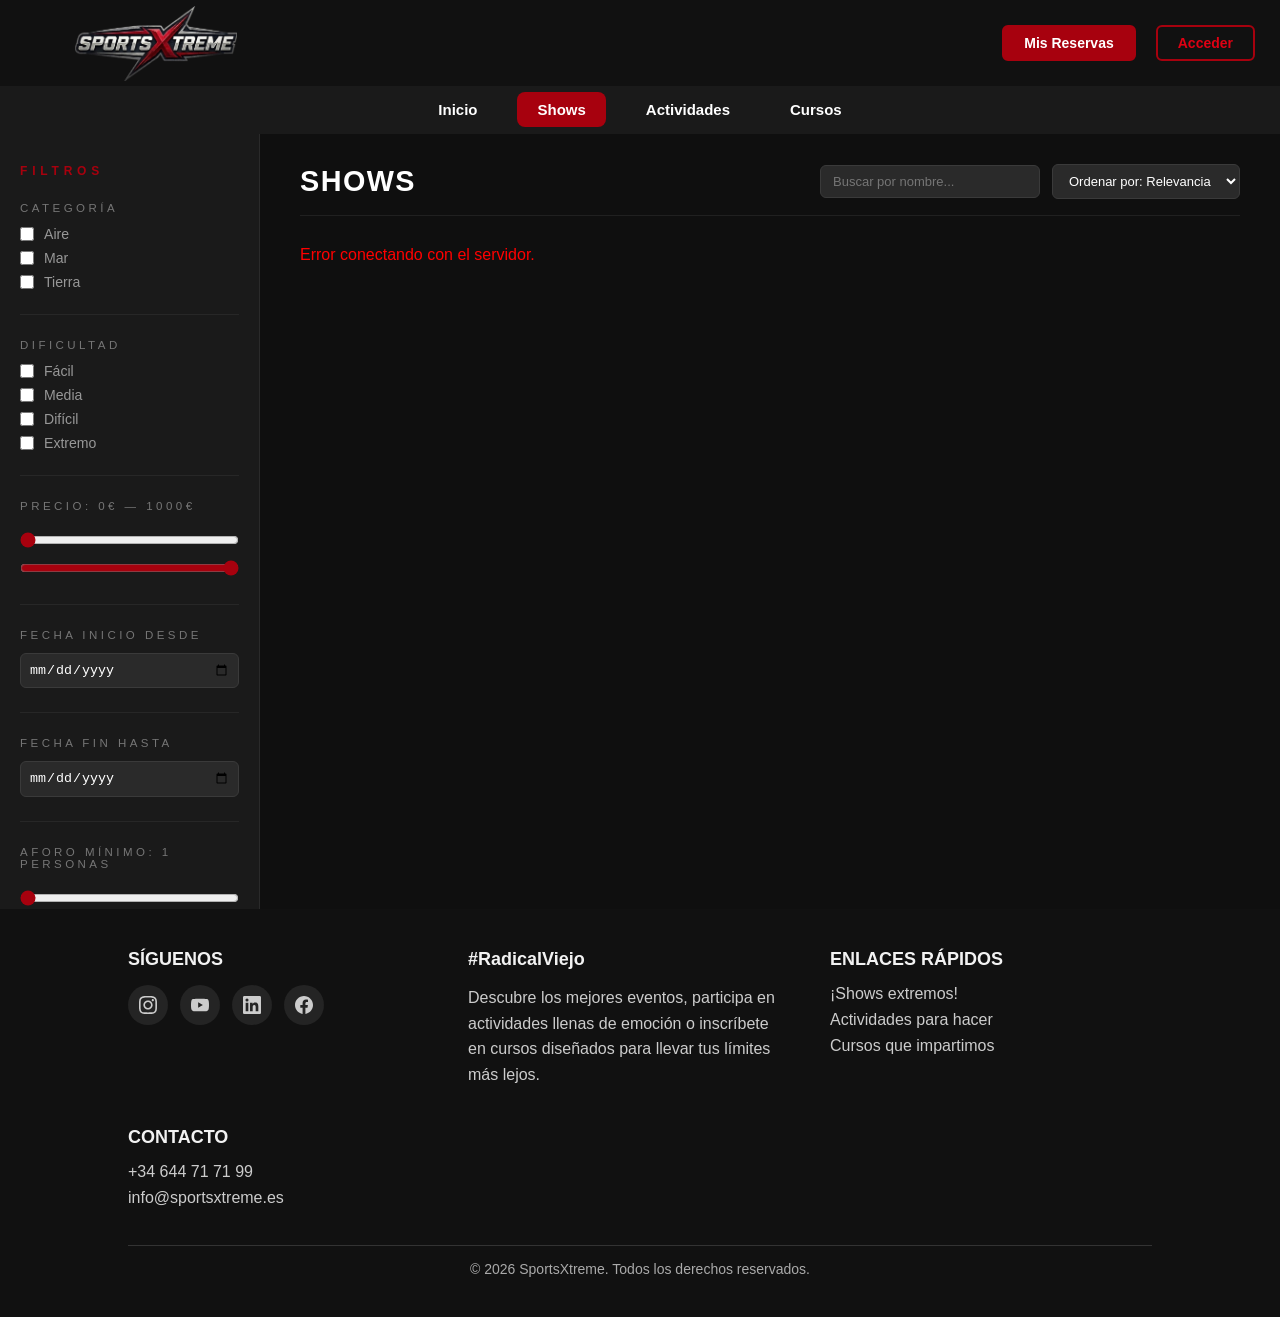
<file: show.html>
<!DOCTYPE html>
    <html lang="en">
    <head>
        <meta charset="UTF-8">
        <meta name="viewport" content="width=device-width, initial-scale=1.0">
        <title>SportXtreme - Shows</title>
        <link rel="stylesheet" href="styles.css">
        <link rel="stylesheet" href="stylesEventos.css">
    </head>
    <body>

       
        <header id="inicio">
            <a href="./index.html"><img class="img-logo" src="MEDIA/logo-recortado.png"></a>
            <div>
                <a href="./reservas.html" class="btn-menu btn-reservas">Mis Reservas</a>
                <a href="./acceso.html" class="btn-menu btn-acceder">Acceder</a>
            </div>
        </header>

       
        <nav class="main-nav">
            <ul class="nav-list">
                <li><a href="index.html">Inicio</a></li>
                <li><a href="show.html" class="active">Shows</a></li>
                <li><a href="actividad.html">Actividades</a></li>
                <li><a href="curso.html">Cursos</a></li>
            </ul>
        </nav>

      
        <div class="destacados-contenedor" id="destacadosContenedor" style="display:none;">
            <div class="destacados-track" id="destacadosTrack"></div>
            <button class="destacados-btn destacados-prev" id="destacadosPrev">‹</button>
            <button class="destacados-btn destacados-next" id="destacadosNext">›</button>
            <div class="destacados-dots" id="destacadosDots"></div>
        </div>

      
        <div class="actividades-layout">

            <aside class="filtros-panel">
                <h3>Filtros</h3>
            
                <div class="filtro-grupo">
                    <label>Categoría</label>
                    <div class="filtro-checks" id="checks-categoria">
                        <label><input type="checkbox" value="AIRE"> Aire</label>
                        <label><input type="checkbox" value="MAR"> Mar</label>
                        <label><input type="checkbox" value="TIERRA"> Tierra</label>
                    </div>
                </div>
            
                <div class="filtro-grupo">
                    <label>Dificultad</label>
                    <div class="filtro-checks" id="checks-dificultad">
                        <label><input type="checkbox" value="SUAVE"> Fácil</label>
                        <label><input type="checkbox" value="MEDIO"> Media</label>
                        <label><input type="checkbox" value="DURO"> Difícil</label>
                        <label><input type="checkbox" value="EXTREMO"> Extremo</label>
                    </div>
                </div>
            
                <div class="filtro-grupo">
                    <label>Precio: <span id="precio-min-val">0</span>€ — <span id="precio-max-val">1000</span>€</label>
                    <input type="range" id="filtro-precio-min" min="0" max="1000" value="0"
                        oninput="document.getElementById('precio-min-val').textContent = this.value">
                    <input type="range" id="filtro-precio-max" min="0" max="1000" value="1000"
                        oninput="document.getElementById('precio-max-val').textContent = this.value">
                </div>
            
                <div class="filtro-grupo">
                    <label>Fecha inicio desde</label>
                    <input type="date" id="filtro-fecha-min" style="background:#2a2a2a;border:1px solid #3a3a3a;color:white;border-radius:6px;padding:8px;width:100%;">
                </div>
            
                <div class="filtro-grupo">
                    <label>Fecha fin hasta</label>
                    <input type="date" id="filtro-fecha-max" style="background:#2a2a2a;border:1px solid #3a3a3a;color:white;border-radius:6px;padding:8px;width:100%;">
                </div>
            
                <div class="filtro-grupo">
                    <label>Aforo mínimo: <span id="aforo-val">1</span> personas</label>
                    <input type="range" id="filtro-aforo" min="1" max="50" value="1"
                        oninput="document.getElementById('aforo-val').textContent = this.value">
                </div>
            
                <button class="btn-reset">Limpiar</button>
            </aside>
            
            <main class="actividades-main">
                <div class="actividades-header">
                    <h2>Shows <span id="contador"></span></h2>
                    <div style="display:flex; gap:12px; align-items:center;">
                        <input type="text" id="buscador" placeholder="Buscar por nombre..."
                            style="background:#2a2a2a;border:1px solid #3a3a3a;color:white;border-radius:6px;padding:8px 12px;font-size:13px;outline:none;width:220px;">
                        <select class="orden-select" id="orden-select">
                            <option value="">Ordenar por: Relevancia</option>
                            <option value="precio-asc">Precio: menor a mayor</option>
                            <option value="precio-desc">Precio: mayor a menor</option>
                            <option value="fecha-asc">Fecha: más próxima</option>
                            <option value="fecha-desc">Fecha: más lejana</option>
                            <option value="nombre-asc">Nombre A-Z</option>
                        </select>
                    </div>
                </div>
                <div class="actividades-grid" id="actividadesGrid"></div>
            </main>
        </div>

      
        <footer class="footer">
            <div class="footer-content">
              <div>
                <h3>SÍGUENOS</h3>
                <div class="footer-redes">
                  <a href="https://www.instagram.com/sportsxtrem3/" class="footer-red" aria-label="Instagram">
                    <svg viewBox="0 0 24 24" fill="currentColor"><path d="M12 2.163c3.204 0 3.584.012 4.85.07 3.252.148 4.771 1.691 4.919 4.919.058 1.265.069 1.645.069 4.849 0 3.205-.012 3.584-.069 4.849-.149 3.225-1.664 4.771-4.919 4.919-1.266.058-1.644.07-4.85.07-3.204 0-3.584-.012-4.849-.07-3.26-.149-4.771-1.699-4.919-4.92-.058-1.265-.07-1.644-.07-4.849 0-3.204.013-3.583.07-4.849.149-3.227 1.664-4.771 4.919-4.919 1.266-.057 1.645-.069 4.849-.069zm0-2.163c-3.259 0-3.667.014-4.947.072-4.358.2-6.78 2.618-6.98 6.98-.059 1.281-.073 1.689-.073 4.948 0 3.259.014 3.668.072 4.948.2 4.358 2.618 6.78 6.98 6.98 1.281.058 1.689.072 4.948.072 3.259 0 3.668-.014 4.948-.072 4.354-.2 6.782-2.618 6.979-6.98.059-1.28.073-1.689.073-4.948 0-3.259-.014-3.667-.072-4.947-.196-4.354-2.617-6.78-6.979-6.98-1.281-.059-1.69-.073-4.949-.073zm0 5.838c-3.403 0-6.162 2.759-6.162 6.162s2.759 6.163 6.162 6.163 6.162-2.759 6.162-6.163c0-3.403-2.759-6.162-6.162-6.162zm0 10.162c-2.209 0-4-1.79-4-4 0-2.209 1.791-4 4-4s4 1.791 4 4c0 2.21-1.791 4-4 4zm6.406-11.845c-.796 0-1.441.645-1.441 1.44s.645 1.44 1.441 1.44c.795 0 1.439-.645 1.439-1.44s-.644-1.44-1.439-1.44z"/></svg>
                  </a>
                  <a href="https://youtube.com/@sportsxtreme-125?si=Yhzxrm4Jvy0zUi9k" class="footer-red" aria-label="YouTube">
                    <svg viewBox="0 0 24 24" fill="currentColor"><path d="M23.498 6.186a3.016 3.016 0 0 0-2.122-2.136C19.505 3.545 12 3.545 12 3.545s-7.505 0-9.377.505A3.017 3.017 0 0 0 .502 6.186C0 8.07 0 12 0 12s0 3.93.502 5.814a3.016 3.016 0 0 0 2.122 2.136c1.871.505 9.376.505 9.376.505s7.505 0 9.377-.505a3.015 3.015 0 0 0 2.122-2.136C24 15.93 24 12 24 12s0-3.93-.502-5.814zM9.545 15.568V8.432L15.818 12l-6.273 3.568z"/></svg>
                  </a>
                  <a href="https://www.linkedin.com/in/javier-qb-909833329/" class="footer-red" aria-label="LinkedIn">
                    <svg viewBox="0 0 24 24" fill="currentColor"><path d="M20.447 20.452h-3.554v-5.569c0-1.328-.027-3.037-1.852-3.037-1.853 0-2.136 1.445-2.136 2.939v5.667H9.351V9h3.414v1.561h.046c.477-.9 1.637-1.85 3.37-1.85 3.601 0 4.267 2.37 4.267 5.455v6.286zM5.337 7.433a2.062 2.062 0 0 1-2.063-2.065 2.064 2.064 0 1 1 2.063 2.065zm1.782 13.019H3.555V9h3.564v11.452zM22.225 0H1.771C.792 0 0 .774 0 1.729v20.542C0 23.227.792 24 1.771 24h20.451C23.2 24 24 23.227 24 22.271V1.729C24 .774 23.2 0 22.222 0h.003z"/></svg>
                  </a>
                  <a href="https://www.facebook.com/share/178i5hMZqR/?mibextid=wwXIfr" class="footer-red" aria-label="Facebook">
                    <svg viewBox="0 0 24 24" fill="currentColor"><path d="M24 12.073c0-6.627-5.373-12-12-12s-12 5.373-12 12c0 5.99 4.388 10.954 10.125 11.854v-8.385H7.078v-3.47h3.047V9.43c0-3.007 1.792-4.669 4.533-4.669 1.312 0 2.686.235 2.686.235v2.953H15.83c-1.491 0-1.956.925-1.956 1.874v2.25h3.328l-.532 3.47h-2.796v8.385C19.612 23.027 24 18.062 24 12.073z"/></svg>
                  </a>
                </div>
              </div>
              <div>
                <h3>#RadicalViejo</h3>
                <p>Descubre los mejores eventos, participa en actividades llenas de emoción o inscríbete en cursos diseñados para llevar tus límites más lejos.</p>
              </div>
              <div>
                <h3>ENLACES RÁPIDOS</h3>
                <ul>
                  <li><a href="show.html">¡Shows extremos!</a></li>
                  <li><a href="actividad.html">Actividades para hacer</a></li>
                  <li><a href="curso.html">Cursos que impartimos</a></li>
                </ul>
              </div>
              <div>
                <h3>CONTACTO</h3>
                <ul>
                  <li>+34 644 71 71 99</li>
                  <li><a href="mailto:info@sportsxtreme.es">info@sportsxtreme.es</a></li>
                </ul>
              </div>
            </div>
            <div class="footer-bottom">
              <p>&copy; 2026 SportsXtreme. Todos los derechos reservados.</p>
            </div>
          </footer>
        <script src="script.js"></script>
        <script src="scriptAPI_IP.js"></script>
        <script src="scriptEventos.js"></script>
    </body>
    </html>
</file>
<file: styles.css>
*,
   *::before,
   *::after {
     margin: 0;
     padding: 0;
     box-sizing: border-box;
   }
   
   :root {
     --negro: #0f0f0f;
     --negro2: #111111;
     --negro3: #1a1a1a;
     --negro4: #222222;
     --blanco: #ffffff;
     --gris: #666666;
     --gris1: #222222;
     --gris-txt: #aaaaaa;
     --rojo: #df0013;
     --rojo-oscuro: #a7010e;
     --trans-base: 0.2s ease;
     --trans-slow: 0.8s ease;
   }
   
   html {
     overflow-x: clip;
   }
   
   body {
     overflow-x: clip;
     display: flex;
     flex-direction: column;
     font-family: Arial, Helvetica, sans-serif;
     background: var(--negro);
     color: var(--blanco);
   }
   
   a {
     text-decoration: none;
   }
   
   img {
     display: block;
     max-width: 100%;
   }
   
   
   /*  HEADER  */
   header {
     display: flex;
     justify-content: space-between;
     align-items: center;
     background: var(--negro2);
     position: sticky;
     top: 0;
     z-index: 999;
   }
   
   .img-logo {
     height: 75px;
     padding-left: 75px;
   }
   
   header div {
     display: flex;
     padding: 25px;
     gap: 20px;
   }
   
   .btn-menu {
     color: var(--rojo);
     border: 2px solid var(--rojo-oscuro);
     padding: 8px 20px;
     border-radius: 6px;
     font-size: 14px;
     font-weight: 600;
     transition: background var(--trans-base), border-color var(--trans-base), color var(--trans-base);
   }
   
   .btn-menu:hover {
     background: var(--rojo);
     border-color: var(--rojo);
     color: var(--blanco);
   }
   
   .btn-reservas {
     color: var(--blanco);
     background: var(--rojo-oscuro);
     border: 2px solid var(--rojo-oscuro);
     padding: 8px 20px;
     border-radius: 6px;
     font-size: 14px;
     transition: background var(--trans-base), border-color var(--trans-base), color var(--trans-base);
   }
   
   .btn-reservas:hover {
     color: var(--negro);
     background: var(--rojo);
     border-color: var(--rojo);
   }
   
   
   /*  NAVBAR  */
   .main-nav {
     background: var(--negro3);
     position: sticky;
     top: 75px;
     z-index: 998;
   }
   
   nav ul {
     display: flex;
     justify-content: center;
     list-style: none;
     padding: 15px 0;
   }
   
   nav li {
     margin: 0 10px;
     font-weight: bold;
   }
   
   nav a {
     color: var(--blanco);
     font-size: 15px;
     padding: 9px 20px;
     border-radius: 8px;
     transition: background var(--trans-base);
   }
   
   nav a:hover,
   nav a.active {
     background: var(--rojo-oscuro);
   }
   
   
   /*  CARRUSEL  */
   .carrusel-contenedor {
     position: relative;
     width: 100%;
     height: 650px;
     overflow: hidden;
   }
   
   .carrusel {
     display: flex;
     width: 100%;
     height: 100%;
     transition: transform 0.5s ease;
   }
   
   .carrusel-slide {
     min-width: 100%;
     height: 100%;
     position: relative;
     overflow: hidden;
   }
   
   .carrusel-link {
     display: block;
     width: 100%;
     height: 100%;
     position: relative;
     cursor: pointer;
   }
   
   .carrusel-imagen {
     width: 100%;
     height: 100%;
     object-fit: cover;
     transition: transform 0.6s ease;
   }
   
   .carrusel-link:hover .carrusel-imagen {
     transform: scale(1.08);
   }
   
   .carrusel-video {
     position: absolute;
     inset: 0;
     width: 100%;
     height: 100%;
     object-fit: cover;
     opacity: 0;
     transition: opacity 0.4s ease;
   }
   
   .carrusel-link:hover .carrusel-video {
     opacity: 1;
   }
   
   .carrusel-overlay {
     position: absolute;
     inset: 0;
     display: flex;
     flex-direction: column;
     align-items: center;
     justify-content: center;
     background: rgba(0, 0, 0, 0.3);
     transition: background var(--trans-base);
   }
   
   .carrusel-link:hover .carrusel-overlay {
     background: linear-gradient(transparent, rgba(0, 0, 0, 1));
   }
   
   .video-title {
     color: var(--blanco);
     font-size: 3rem;
     font-weight: 700;
     text-transform: uppercase;
     text-shadow: 0 2px 12px rgba(0, 0, 0, 0.5);
     transition: transform 0.3s ease;
   }
   
   .carrusel-link:hover .video-title {
     transform: translateY(-75px);
   }
   
   .carrusel-desc {
     position: absolute;
     bottom: 0;
     left: 50%;
     transform: translateX(-50%);
     width: 38%;
     padding: 24px 40px;
     font-weight: bold;
     font-size: 20px;
     letter-spacing: 0.2em;
     text-align: center;
     opacity: 0;
     transition: bottom 0.3s ease, opacity 0.3s ease;
   }
   
   .carrusel-link:hover .carrusel-desc {
     bottom: 250px;
     opacity: 1;
   }
   
   .video-desc {
     color: var(--blanco);
     font-size: 1.1rem;
     line-height: 1.5;
   }
   
   .carrusel-btn {
     position: absolute;
     top: 50%;
     transform: translateY(-50%);
     z-index: 10;
     background: transparent;
     border: none;
     color: var(--blanco);
     font-size: 2.5rem;
     width: 50px;
     height: 500px;
     cursor: pointer;
     transition: background var(--trans-base);
   }
   
   .carrusel-btn:hover {
     background: rgba(255, 255, 255, 0.25);
   }
   
   .carrusel-btn--prev {
     left: 20px;
   }
   
   .carrusel-btn--next {
     right: 20px;
   }
   
   
   /*  SECCIONES INFO  */
   .info-contenedor {
     max-width: 1280px;
     margin: 0 auto;
     padding: 0 40px;
   }
   
   .info-seccion {
     padding: 90px 0;
   }
   
   .info-sep {
     height: 1px;
     background: linear-gradient(to right, transparent, var(--rojo-oscuro), transparent);
   }
   
   
   /*  SCROLL REVEAL  */
   .reveal,
   .reveal-l,
   .reveal-r {
     opacity: 0;
     transition: var(--trans-slow);
   }
   
   .reveal {
     transform: translateY(36px);
   }
   
   .reveal-l {
     transform: translateX(-50px);
   }
   
   .reveal-r {
     transform: translateX(50px);
   }
   
   .reveal.vis,
   .reveal-l.vis,
   .reveal-r.vis {
     opacity: 1;
     transform: none;
   }
   
   
   /*  TIPOGRAFÍA  */
   .info-etiqueta {
     display: block;
     font-size: 1rem;
     letter-spacing: 0.4em;
     text-transform: uppercase;
     color: var(--rojo);
     margin-bottom: 12px;
     font-weight: bold;
   }
   
   .info-titulo-sec {
     font-size: 3.5rem;
     font-weight: 700;
     color: var(--blanco);
     margin-bottom: 14px;
     line-height: 1;
   }
   
   .info-titulo-sec span {
     color: var(--rojo);
   }
   
   .info-texto {
     font-size: 0.97rem;
     line-height: 1.85;
     color: white;
     margin-bottom: 16px;
     font-weight: bold;
     text-align: justify;
   }
   
   .info-cita {
     border-left: 3px solid var(--rojo-oscuro);
     padding: 14px 22px;
     font-style: italic;
     font-size: 1.05rem;
     color: rgba(255, 255, 255, 0.7);
   }
   
   .info-cita cite {
     display: block;
     margin-top: 10px;
     font-style: normal;
     font-size: 0.72rem;
     letter-spacing: 0.3em;
     text-transform: uppercase;
     color: var(--rojo-oscuro);
   }
   
   
   /*  ESTADÍSTICAS  */
   .info-stats-bar {
     background: var(--rojo-oscuro);
   }
   
   .info-stats-flex {
     display: flex;
   }
   
   .info-stat {
     flex: 1;
     padding: 38px 24px;
     text-align: center;
     border-right: 1px solid rgba(255, 255, 255, 0.15);
     transition: background 0.1s;
   }
   
   .info-stat:hover {
     background: rgba(0, 0, 0, 0.2);
   }
   
   .info-stat-n {
     font-size: 3.5rem;
     font-weight: 700;
     color: var(--blanco);
     line-height: 1;
   }
   
   .info-stat-etiq {
     font-size: 0.72rem;
     letter-spacing: 0.3em;
     text-transform: uppercase;
     color: white;
     font-weight: bold;
     margin-top: 6px;
   }
   
   
   /*  QUIÉNES SOMOS  */
   .info-quienes-grid {
     display: grid;
     grid-template-columns: 1fr 1fr;
     gap: 80px;
     align-items: center;
   }
   
   .info-empresa-img {
     position: relative;
     height: 300px;
     overflow: hidden;
   }
   
   .info-img-tag {
     position: absolute;
     bottom: 18px;
     right: 18px;
     background: var(--rojo-oscuro);
     padding: 8px 14px;
     z-index: 2;
   }
   
   .info-img-tag span {
     font-size: 0.72rem;
     letter-spacing: 0.2em;
     text-transform: uppercase;
     color: var(--blanco);
     font-weight: 700;
   }
   
   
   /*  SERVICIOS  */
   .info-sec-header {
     margin-bottom: 48px;
   }
   
   .info-servicios-grid {
     display: grid;
     grid-template-columns: repeat(3, 1fr);
     gap: 2px;
   }
   
   .info-serv-card {
     background: var(--negro3);
     padding: 48px 36px;
     transition: background 0.4s;
   }
   
   .info-serv-card:hover {
     background: var(--gris1);
   }
   
   .info-serv-titulo {
     font-size: 1.45rem;
     font-weight: 700;
     text-transform: uppercase;
     color: var(--blanco);
     margin-bottom: 12px;
   }
   
   .info-serv-texto {
     font-size: 0.88rem;
     line-height: 1.75;
     color: rgba(255, 255, 255, 0.5);
     margin-bottom: 24px;
   }
   
   .info-btn-serv {
     display: inline-block;
     font-size: 0.8rem;
     letter-spacing: 0.2em;
     text-transform: uppercase;
     padding: 10px 26px;
     border: 2px solid var(--rojo-oscuro);
     color: rgba(255, 255, 255, 0.65);
     transition: background var(--trans-base), color var(--trans-base);
   }
   
   .info-btn-serv:hover {
     background: var(--rojo-oscuro);
     color: var(--blanco);
   }
   
   
   /*  EQUIPO  */
   .info-equipo-grid {
     display: grid;
     grid-template-columns: repeat(4, 1fr);
     gap: 2px;
   }
   
   .info-miembro {
     background: var(--negro3);
     overflow: hidden;
   }
   
   .info-m-foto {
     height: 260px;
     position: relative;
     background: var(--gris1);
     overflow: hidden;
   }
   
   .info-m-placeholder {
     position: absolute;
     inset: 0;
     background: linear-gradient(135deg, #150000, #2a0505);
   }
   
   .info-m-hover {
     position: absolute;
     inset: 0;
     display: flex;
     align-items: center;
     justify-content: center;
     opacity: 0;
   }
   
   .info-miembro:hover .info-m-hover {
     opacity: 1;
   }
   
   .info-m-info {
     padding: 20px;
     border-top: 2px solid rgba(167, 1, 14, 0.2);
   }
   
   .info-m-nombre {
     font-size: 22px;
     font-weight: 700;
     text-transform: uppercase;
     color: var(--blanco);
   }
   
   .info-m-rol {
     font-size: 15px;
     letter-spacing: 0.2em;
     text-transform: uppercase;
     color: var(--rojo-oscuro);
     margin: 3px 0 10px;
     font-weight: bold;
   }
   
   .info-m-bio {
     font-size: 14px;
     line-height: 1.6;
     color: rgba(255, 255, 255, 0.38);
     font-weight: bold;
     text-align: justify;
   }
   
   
   /*  FOOTER  */
   .footer {
     background: var(--negro2);
     color: var(--blanco);
     padding: 40px 10%;
   }
   
   .footer-content {
     display: flex;
     justify-content: space-between;
     gap: 40px;
     flex-wrap: wrap;
   }
   
   .footer-content div {
     flex: 4;
     min-width: 220px;
   }
   
   .footer-content div:first-child {
     flex: 2;
     min-width: 300px;
   }
   
   .footer-content h3 {
     margin-bottom: 15px;
     font-size: 18px;
     color: #f2f2f2;
   }
   
   .footer-content p,
   .footer-content li {
     color: #ccc;
   }
   
   .footer-content p {
     line-height: 1.6;
   }
   
   .footer-content ul {
     list-style: none;
   }
   
   .footer-content li {
     margin-bottom: 8px;
   }
   
   .footer-content a {
     color: #ccc;
     transition: color var(--trans-base);
   }
   
   .footer-content a:hover {
     color: var(--rojo);
   }
   
   .footer-bottom {
     border-top: 1px solid #333;
     margin-top: 30px;
     padding-top: 15px;
     text-align: center;
     font-size: 14px;
     color: #aaa;
   }
   
   .footer-redes {
     display: flex;
     gap: 12px;
     margin-top: 4px;
   }
   
   .footer-red {
     display: flex;
     align-items: center;
     justify-content: center;
     width: 40px;
     height: 40px;
     border-radius: 50%;
     background: rgba(255, 255, 255, 0.08);
     color: #ccc;
     transition: background var(--trans-base), color var(--trans-base);
   }
   
   .footer-red svg {
     width: 18px;
     height: 18px;
   }
   
   .footer-red:hover {
     background: var(--rojo-oscuro);
     color: var(--blanco);
   }
   
   
   /*  ACCESO  */
   .body-acceso {
     min-height: 100vh;
     flex-direction: column;
     background: #111;
   }
   
   .body-acceso::before {
     content: '';
     position: fixed;
     inset: 0;
     background: url('./MEDIA/fondo_acceso.jpg') center/cover no-repeat;
     filter: blur(8px);
     transform: scale(1.1);
     z-index: -1;
   }
   
   .access-login {
     flex: 1;
     display: flex;
     align-items: center;
     justify-content: center;
     padding: 40px 20px;
   }
   
   .login-box {
     width: 100%;
     max-width: 420px;
     background: rgba(15, 15, 15, 0.88);
     border: 1px solid rgba(255, 255, 255, 0.08);
     border-radius: 16px;
     padding: 2.5rem;
     min-height: 472px;
   }
   
   .tabs {
     display: flex;
     margin-bottom: 2rem;
     border-bottom: 2px solid rgba(255, 255, 255, 0.1);
   }
   
   .tab {
     flex: 1;
     background: transparent;
     border: none;
     border-bottom: 2px solid transparent;
     margin-bottom: -2px;
     color: var(--gris-txt);
     font-size: 15px;
     font-weight: 600;
     padding: 10px;
     cursor: pointer;
     transition: color var(--trans-base), border-color var(--trans-base);
   }
   
   .tab.active {
     color: var(--rojo);
     border-bottom-color: var(--rojo);
   }
   
   .tab-content h2 {
     color: var(--blanco);
     font-size: 22px;
     margin-bottom: 1.5rem;
     text-align: center;
   }
   
   .tab-content input {
     width: 100%;
     padding: 12px 16px;
     margin-bottom: 14px;
     border-radius: 8px;
     border: 1px solid rgba(255, 255, 255, 0.2);
     background: rgba(255, 255, 255, 0.08);
     color: var(--blanco);
     font-size: 14px;
     outline: none;
     transition: border-color var(--trans-base);
   }
   
   .tab-content input::placeholder {
     color: var(--gris-txt);
   }
   
   .tab-content input:focus {
     border-color: var(--rojo);
   }
   
   .input-pass {
     position: relative;
     margin-bottom: 14px;
   }
   
   .input-pass input {
     margin-bottom: 0;
     padding-right: 44px;
   }
   
   .toggle-pass {
     position: absolute;
     right: 12px;
     top: 50%;
     transform: translateY(-50%);
     background: transparent;
     border: none;
     cursor: pointer;
     font-size: 16px;
     opacity: 0.6;
     transition: opacity var(--trans-base);
   }
   
   .toggle-pass:hover {
     opacity: 1;
   }
   
   .btn-submit {
     width: 100%;
     padding: 12px;
     background: var(--rojo-oscuro);
     color: var(--blanco);
     border: none;
     border-radius: 8px;
     font-size: 15px;
     font-weight: 700;
     cursor: pointer;
     transition: background var(--trans-base);
     margin-top: 4px;
   }
   
   .btn-submit:hover {
     background: var(--rojo);
   }
   
   .hidden {
     display: none !important;
   }
   
   
   /*  FILTROS / LAYOUT  */
   .actividades-layout {
     display: flex;
     min-height: calc(100vh - 125px);
     background: var(--negro);
     align-items: flex-start;
   }
   
   .filtros-panel {
     position: sticky;
     top: 125px;
     max-height: calc(100vh - 125px);
     overflow-y: auto;
     scrollbar-width: none;
     width: 260px;
     flex-shrink: 0;
     align-self: flex-start;
     background: var(--negro3);
     padding: 30px 20px;
     border-right: 1px solid rgba(255, 255, 255, 0.07);
   }

   .filtros-panel::-webkit-scrollbar {
     display: none;
   }
   
   .filtros-panel h3 {
     color: var(--rojo-oscuro);
     font-size: 0.75rem;
     letter-spacing: 0.4em;
     text-transform: uppercase;
     margin-bottom: 24px;
   }
   
   .filtro-grupo {
     margin-bottom: 24px;
     padding-bottom: 24px;
     border-bottom: 1px solid rgba(255, 255, 255, 0.06);
   }
   
   .filtro-grupo>label {
     display: block;
     font-size: 0.72rem;
     letter-spacing: 0.3em;
     text-transform: uppercase;
     color: rgba(255, 255, 255, 0.4);
     margin-bottom: 12px;
   }
   
   .filtro-checks {
     display: flex;
     flex-direction: column;
     gap: 8px;
   }
   
   .filtro-checks label {
     display: flex;
     align-items: center;
     gap: 10px;
     font-size: 0.88rem;
     color: rgba(255, 255, 255, 0.55);
     cursor: pointer;
     transition: color var(--trans-base);
   }
   
   .filtro-checks label:hover {
     color: var(--blanco);
   }
   
   .filtro-checks input[type="checkbox"],
   .filtro-grupo input[type="range"] {
     accent-color: var(--rojo-oscuro);
     cursor: pointer;
   }
   
   .filtro-checks input[type="checkbox"] {
     width: 14px;
     height: 14px;
   }
   
   .filtro-grupo input[type="range"] {
     width: 100%;
     margin-top: 8px;
   }
   
   .btn-reset {
     width: 100%;
     padding: 10px;
     background: transparent;
     border: 2px solid rgba(167, 1, 14, 0.4);
     color: rgba(255, 255, 255, 0.5);
     font-size: 0.78rem;
     letter-spacing: 0.2em;
     text-transform: uppercase;
     cursor: pointer;
     transition: background var(--trans-base), border-color var(--trans-base), color var(--trans-base);
     margin-top: 8px;
   }
   
   .btn-reset:hover {
     background: var(--rojo-oscuro);
     border-color: var(--rojo-oscuro);
     color: var(--blanco);
   }
   
   .actividades-main {
     flex: 1;
     padding: 30px 40px;
     background: var(--negro);
   }
   
   .actividades-header {
     display: flex;
     justify-content: space-between;
     align-items: center;
     margin-bottom: 30px;
     padding-bottom: 16px;
     border-bottom: 1px solid rgba(255, 255, 255, 0.07);
   }
   
   .actividades-header h2 {
     font-size: 1.8rem;
     font-weight: 700;
     color: var(--blanco);
     text-transform: uppercase;
     letter-spacing: 0.05em;
   }
   
   .actividades-header h2 span {
     font-size: 0.9rem;
     color: rgba(255, 255, 255, 0.3);
     letter-spacing: 0.2em;
     margin-left: 10px;
   }
   
   .orden-select {
     background: #2a2a2a;
     border: 1px solid #3a3a3a;
     color: var(--blanco);
     border-radius: 6px;
     padding: 8px 12px;
     font-size: 13px;
     outline: none;
     cursor: pointer;
     transition: border-color var(--trans-base);
   }
   
   .orden-select:hover {
     border-color: var(--rojo-oscuro);
   }
   
   .actividades-controles {
     display: flex;
     gap: 12px;
     align-items: center;
   }
   
   .actividades-controles input {
     width: 220px;
   }
   
   .filtros-panel-header {
     display: flex;
     justify-content: space-between;
     align-items: center;
     margin-bottom: 24px;
   }
   
   .filtros-panel-header h3 {
     margin-bottom: 0;
   }
   
   .btn-cerrar-filtros {
     display: none;
     background: transparent;
     border: none;
     color: rgba(255, 255, 255, 0.6);
     font-size: 1.2rem;
     cursor: pointer;
     line-height: 1;
     padding: 4px 8px;
     transition: color var(--trans-base);
   }
   
   .btn-cerrar-filtros:hover {
     color: var(--blanco);
   }
   
   .btn-abrir-filtros {
     display: none;
   }
   
   .filtros-overlay {
     display: none;
   }
</file>
<file: stylesEventos.css>
.actividades-layout {
  display: flex;
  align-items: flex-start;
}

.actividades-grid {
  display: grid;
  grid-template-columns: repeat(3, 1fr);
  gap: 24px;
}

.actividad-card {
  background: #1e1e1e;
  border-radius: 12px;
  overflow: hidden;
  border: 1px solid #2a2a2a;
  transition: transform 0.2s, border-color 0.2s;
}

.actividad-card:hover {
  transform: translateY(-4px);
  border-color: var(--rojo-oscuro);
}

.actividad-img {
  height: 300px;
  position: relative;
}

.actividad-img img {
  width: 100%;
  height: 100%;
  object-fit: cover;
}


.actividad-badges {
  position: absolute;
  top: 10px;
  right: 10px;
  display: flex;
  gap: 6px;
  z-index: 1;
}

.actividad-categoria,
.actividad-dificultad {
  font-size: 11px;
  font-weight: 700;
  text-transform: uppercase;
  letter-spacing: 0.5px;
  padding: 4px 10px;
  border-radius: 20px;
}

.actividad-categoria { background: rgba(0,0,0,0.6); color: var(--blanco); }

.dif-facil   { background: #1a6b1a; color: #afffaf; }
.dif-media   { background: #6b5a1a; color: #ffe88a; }
.dif-dificil { background: #6b2a1a; color: #ffb08a; }
.dif-extremo { background: var(--rojo-oscuro); color: var(--blanco); }

.actividad-info {
  padding: 16px 18px;
  display: flex;
  flex-direction: column;
  gap: 8px;
}

.actividad-info h4 { color: var(--blanco); font-size: 17px; }

.actividad-info p {
  color: #999;
  font-size: 13px;
  line-height: 1.5;
}

.actividad-meta {
  display: flex;
  gap: 16px;
  color: #777;
  font-size: 12px;
  margin-top: 4px;
}

.actividad-footer {
  display: flex;
  justify-content: space-between;
  align-items: center;
  margin-top: 8px;
  padding-top: 12px;
  border-top: 1px solid #2a2a2a;
}

.actividad-precio {
  color: var(--blanco);
  font-size: 22px;
  font-weight: 700;
}

.btn-reservar {
  background: var(--rojo-oscuro);
  color: var(--blanco);
  padding: 8px 18px;
  border-radius: 6px;
  font-size: 13px;
  font-weight: 700;
  transition: background 0.2s, transform 0.2s;
}

.btn-reservar:hover {
  background: var(--rojo);
  transform: scale(1.04);
}

.destacados-contenedor {
  position: relative;
  width: 100%;
  height: 400px;
  overflow: hidden;
  background: #111;
}

.destacados-track {
  display: flex;
  height: 100%;
  transition: transform 0.5s ease;
}

.destacado-slide {
  min-width: 100%;
  height: 100%;
  position: relative;
  display: flex;
}

.destacado-slide img {
  position: absolute;
  right: 0;
  width: 60%;
  height: 100%;
  object-fit: cover;
}

.destacado-slide::after {
  content: '';
  position: absolute;
  inset: 0;
  background: linear-gradient(to right, #111 40%, transparent 100%);
  z-index: 1;
}

.destacado-overlay {
  position: relative;
  z-index: 2;
  width: 55%;
  height: 100%;
  display: flex;
  flex-direction: column;
  justify-content: center;
  padding: 40px 60px 40px 90px;
}

.destacado-etiqueta {
  font-size: 0.7rem;
  letter-spacing: 0.4em;
  text-transform: uppercase;
  color: var(--rojo-oscuro);
  margin-bottom: 8px;
}

.destacado-nombre {
  font-size: 2.2rem;
  font-weight: 700;
  color: var(--blanco);
  text-transform: uppercase;
  line-height: 1.1;
  margin-bottom: 12px;
  max-width: 600px;
}

.destacado-meta {
  display: flex;
  gap: 24px;
  color: rgba(255,255,255,0.6);
  font-size: 0.85rem;
  margin-bottom: 20px;
}

.destacado-btn-reservar {
  display: inline-block;
  background: var(--rojo-oscuro);
  color: var(--blanco);
  padding: 10px 28px;
  border-radius: 4px;
  font-size: 0.8rem;
  font-weight: 700;
  letter-spacing: 0.2em;
  text-transform: uppercase;
  width: fit-content;
  transition: background 0.2s;
}

.destacado-btn-reservar:hover { background: var(--rojo); }


.destacados-btn {
  position: absolute;
  top: 50%;
  transform: translateY(-50%);
  background: rgba(255,255,255,0.15);
  border: none;
  color: var(--blanco);
  font-size: 2rem;
  width: 48px;
  height: 48px;
  border-radius: 50%;
  cursor: pointer;
  transition: background 0.2s;
  z-index: 10;
}

.destacados-btn:hover { background: rgba(255,255,255,0.3); }
.destacados-prev { left: 20px; }
.destacados-next { right: 20px; }

.destacados-dots {
  position: absolute;
  bottom: 16px;
  left: 50%;
  transform: translateX(-50%);
  display: flex;
  gap: 8px;
  z-index: 10;
}

.destacados-dot {
  width: 8px;
  height: 8px;
  border-radius: 50%;
  background: rgba(255,255,255,0.4);
  border: none;
  cursor: pointer;
  transition: background 0.2s, transform 0.2s;
}

.destacados-dot.active {
  background: var(--blanco);
  transform: scale(1.3);
}

@keyframes shimmer {
    0%   { background-position: -600px 0; }
    100% { background-position:  600px 0; }
}

.skeleton-card {
    background: #1e1e1e;
    border-radius: 12px;
    overflow: hidden;
    border: 1px solid #2a2a2a;
}

.skeleton-img {
    height: 300px;
    background: #2a2a2a;
}

.skeleton-body {
    padding: 16px 18px;
    display: flex;
    flex-direction: column;
    gap: 10px;
}

.skeleton-line {
    border-radius: 6px;
    background: linear-gradient(90deg, #2a2a2a 25%, #333 50%, #2a2a2a 75%);
    background-size: 600px 100%;
    animation: shimmer 1.4s infinite linear;
}

.skeleton-line.title  { height: 18px; width: 70%; }
.skeleton-line.text   { height: 13px; width: 100%; }
.skeleton-line.text2  { height: 13px; width: 85%; }
.skeleton-line.meta   { height: 11px; width: 50%; }
.skeleton-line.price  { height: 22px; width: 30%; margin-top: 8px; }
.skeleton-line.btn    { height: 34px; width: 30%; border-radius: 6px; margin-left: auto; margin-top: 8px; }


.skeleton-destacado {
    width: 100%;
    height: 400px;
    background: #111;
    display: flex;
    align-items: center;
    padding: 40px 90px;
    gap: 0;
    box-sizing: border-box;
}

.skeleton-destacado-content {
    display: flex;
    flex-direction: column;
    gap: 14px;
    width: 45%;
}

.skeleton-destacado-img {
    position: absolute;
    right: 0;
    width: 60%;
    height: 400px;
    background: #1a1a1a;
}

@media (max-width: 768px) {

  .actividades-grid {
    grid-template-columns: repeat(2, 1fr);
    gap: 16px;
  }

  .actividad-img { height: 200px; }
  .skeleton-img  { height: 200px; }

  .destacados-contenedor { height: 280px; }

  .destacado-overlay {
    width: 70%;
    padding: 24px 20px 24px 32px;
  }

  .destacado-nombre { font-size: 1.5rem; }

  .destacado-meta { gap: 12px; font-size: 0.75rem; }

}

@media (max-width: 430px) {

  .actividades-grid {
    grid-template-columns: 1fr;
    gap: 12px;
  }

  .actividad-img { height: 180px; }
  .skeleton-img  { height: 180px; }

  .actividad-meta {
    flex-wrap: wrap;
    gap: 8px;
  }

  
  .destacados-contenedor { height: 240px; }

  .destacado-slide img {
    width: 100%;
    left: 0;
    opacity: 0.4;
  }

  .destacado-slide::after {
    background: linear-gradient(to bottom, transparent 20%, #111 100%);
  }

  .destacado-overlay {
    width: 100%;
    padding: 16px 20px;
    justify-content: flex-end;
  }

  .destacado-nombre { font-size: 1.2rem; margin-bottom: 6px; }

  .destacado-meta { gap: 10px; margin-bottom: 10px; }

  .destacados-btn { width: 36px; height: 36px; font-size: 1.4rem; }

}
</file>
<file: stylesCuenta.css>
.body-perfil {
    min-height: 100vh;
    display: flex;
    flex-direction: column;
    background: #111;
}

.body-perfil::before {
    content: '';
    position: fixed;
    inset: 0;
    background-image: url('./MEDIA/fondo_acceso.jpg');
    background-size: cover;
    background-position: center;
    filter: blur(8px);
    transform: scale(1.1);
    z-index: -1;
}

.perfil-wrapper {
    flex: 1;
    display: flex;
    align-items: center;
    justify-content: center;
    padding: 50px 20px;
}

.perfil-box {
    width: 100%;
    max-width: 520px;
    background: rgba(15, 15, 15, 0.90);
    backdrop-filter: blur(6px);
    border: 1px solid rgba(255, 255, 255, 0.07);
    border-radius: 16px;
    overflow: hidden;
}


.perfil-header {
    background: linear-gradient(135deg, #1a0505 0%, #2a0808 100%);
    border-bottom: 2px solid rgba(163, 1, 14, 0.4);
    padding: 36px 40px 30px;
    display: flex;
    align-items: center;
    gap: 22px;
}

.perfil-avatar {
    width: 72px;
    height: 72px;
    border-radius: 50%;
    background: var(--rojo-oscuro);
    display: flex;
    align-items: center;
    justify-content: center;
    font-size: 2rem;
    font-weight: 700;
    color: white;
    flex-shrink: 0;
    border: 2px solid rgba(255,255,255,0.1);
    letter-spacing: 1px;
    user-select: none;
}

.perfil-header-info h2 {
    color: white;
    font-size: 20px;
    font-weight: 700;
    margin-bottom: 4px;
}

.perfil-header-info span {
    color: rgba(255,255,255,0.45);
    font-size: 13px;
    letter-spacing: 0.3px;
}


.perfil-body {
    padding: 10px 0 30px;
}

.perfil-seccion-titulo {
    font-size: 11px;
    font-weight: 700;
    letter-spacing: 0.12em;
    text-transform: uppercase;
    color: var(--rojo);
    padding: 24px 40px 10px;
}


.perfil-sep {
    height: 1px;
    background: rgba(255,255,255,0.05);
    margin: 0 0 4px;
}


.perfil-campo {
    display: flex;
    align-items: center;
    padding: 18px 40px;
    gap: 16px;
    border-bottom: 1px solid rgba(255,255,255,0.05);
    transition: background 0.2s;
}

.perfil-campo:hover {
    background: rgba(255,255,255,0.02);
}

.perfil-campo-info {
    flex: 1;
    min-width: 0;
}

.perfil-campo-label {
    font-size: 10.5px;
    font-weight: 600;
    letter-spacing: 0.1em;
    text-transform: uppercase;
    color: rgba(255,255,255,0.35);
    margin-bottom: 5px;
}

.perfil-campo-valor {
    font-size: 15px;
    color: rgba(255,255,255,0.82);
    font-weight: 400;
    white-space: nowrap;
    overflow: hidden;
    text-overflow: ellipsis;
}


.perfil-campo-input {
    display: none;
    width: 100%;
    padding: 9px 14px;
    border-radius: 7px;
    border: 1px solid rgba(255, 255, 255, 0.15);
    border-bottom: 2px solid var(--rojo);
    background: rgba(255, 255, 255, 0.07);
    color: white;
    font-size: 14px;
    outline: none;
    transition: border-color 0.2s, background 0.2s;
    font-family: inherit;
}

.perfil-campo-input:focus {
    border-color: rgba(255,255,255,0.2);
    border-bottom-color: var(--rojo);
    background: rgba(255, 255, 255, 0.1);
}

.perfil-campo-input::placeholder {
    color: rgba(255,255,255,0.3);
}


.perfil-campo.editando .perfil-campo-valor {
    display: none;
}

.perfil-campo.editando .perfil-campo-input {
    display: block;
    animation: inputReveal 0.18s ease;
}

@keyframes inputReveal {
    from { opacity: 0; transform: translateY(-4px); }
    to   { opacity: 1; transform: translateY(0); }
}


.btn-editar {
    flex-shrink: 0;
    background: transparent;
    border: 1.5px solid rgba(163, 1, 14, 0.5);
    color: var(--rojo);
    padding: 7px 18px;
    border-radius: 6px;
    font-size: 12.5px;
    font-weight: 700;
    letter-spacing: 0.04em;
    cursor: pointer;
    transition: all 0.2s;
    white-space: nowrap;
}

.btn-editar:hover {
    background: rgba(163, 1, 14, 0.15);
    border-color: var(--rojo);
}

.btn-editar.guardar {
    background: var(--rojo-oscuro);
    border-color: var(--rojo-oscuro);
    color: white;
}

.btn-editar.guardar:hover {
    background: var(--rojo);
    border-color: var(--rojo);
    transform: scale(1.03);
}

.btn-editar:active {
    transform: scale(0.96);
}


.perfil-campo-valor.pass-dots {
    letter-spacing: 4px;
    font-size: 18px;
    color: rgba(255,255,255,0.5);
}


.perfil-guardado-msg {
    display: none;
    font-size: 11px;
    color: #4caf50;
    letter-spacing: 0.05em;
    margin-top: 4px;
    animation: fadeMsg 0.3s ease;
}

@keyframes fadeMsg {
    from { opacity: 0; }
    to   { opacity: 1; }
}


.perfil-zona-danger {
    margin: 10px 40px 0;
    padding: 18px 22px;
    border: 1px solid rgba(200, 0, 0, 0.2);
    border-radius: 10px;
    background: rgba(163, 1, 14, 0.05);
    display: flex;
    align-items: center;
    justify-content: space-between;
    gap: 16px;
}

.perfil-zona-danger p {
    color: rgba(255,255,255,0.45);
    font-size: 13px;
    line-height: 1.5;
}

.perfil-zona-danger strong {
    display: block;
    color: rgba(255,255,255,0.7);
    font-size: 13.5px;
    margin-bottom: 2px;
}

.btn-danger {
    flex-shrink: 0;
    background: transparent;
    border: 1.5px solid rgba(200,0,0,0.4);
    color: rgba(220,0,0,0.8);
    padding: 7px 16px;
    border-radius: 6px;
    font-size: 12px;
    font-weight: 700;
    cursor: pointer;
    transition: all 0.2s;
}

.btn-danger:hover {
    background: rgba(163, 1, 14, 0.2);
    border-color: var(--rojo);
    color: white;
}

.popup-overlay {
    position: fixed;
    inset: 0;
    background: rgba(0, 0, 0, 0.75);
    backdrop-filter: blur(4px);
    z-index: 1000;
    display: flex;
    align-items: center;
    justify-content: center;
    animation: overlayIn 0.2s ease;
}

.popup-overlay.hidden {
    display: none;
}

@keyframes overlayIn {
    from { opacity: 0; }
    to   { opacity: 1; }
}

.popup-box {
    width: 100%;
    max-width: 380px;
    background: rgba(15, 15, 15, 0.97);
    border: 1px solid rgba(255, 255, 255, 0.08);
    border-radius: 14px;
    overflow: hidden;
    animation: popupIn 0.22s ease;
}

@keyframes popupIn {
    from { opacity: 0; transform: scale(0.94) translateY(-10px); }
    to   { opacity: 1; transform: scale(1) translateY(0); }
}

.popup-header {
    padding: 22px 28px 16px;
    border-bottom: 1px solid rgba(255,255,255,0.06);
}

.popup-header h3 {
    color: white;
    font-size: 16px;
    font-weight: 700;
    margin-bottom: 6px;
}

.popup-header p {
    color: rgba(255,255,255,0.4);
    font-size: 13px;
    line-height: 1.5;
}

.popup-body {
    padding: 22px 28px;
    display: flex;
    flex-direction: column;
    gap: 14px;
}

.popup-label {
    font-size: 10.5px;
    font-weight: 600;
    letter-spacing: 0.1em;
    text-transform: uppercase;
    color: rgba(255,255,255,0.35);
    margin-bottom: 6px;
}

.popup-input {
    width: 100%;
    padding: 10px 14px;
    border-radius: 7px;
    border: 1px solid rgba(255,255,255,0.12);
    border-bottom: 2px solid var(--rojo);
    background: rgba(255,255,255,0.06);
    color: white;
    font-size: 14px;
    outline: none;
    font-family: inherit;
    transition: 0.2s;
    box-sizing: border-box;
}

.popup-input:focus {
    background: rgba(255,255,255,0.09);
    border-color: rgba(255,255,255,0.15);
    border-bottom-color: var(--rojo);
}

.popup-input::placeholder {
    color: rgba(255,255,255,0.25);
}

.popup-error {
    font-size: 12px;
    color: #ff6b6b;
    display: none;
    margin-top: -6px;
}

.popup-footer {
    padding: 0 28px 24px;
    display: flex;
    gap: 10px;
}

.popup-btn-cancelar {
    flex: 1;
    padding: 10px;
    background: transparent;
    border: 1.5px solid rgba(255,255,255,0.12);
    color: rgba(255,255,255,0.5);
    border-radius: 7px;
    font-size: 13px;
    font-weight: 600;
    cursor: pointer;
    transition: 0.2s;
}

.popup-btn-cancelar:hover {
    border-color: rgba(255,255,255,0.3);
    color: white;
}

.popup-btn-confirmar {
    flex: 1;
    padding: 10px;
    background: var(--rojo-oscuro);
    border: none;
    color: white;
    border-radius: 7px;
    font-size: 13px;
    font-weight: 700;
    cursor: pointer;
    transition: 0.2s;
}

.popup-btn-confirmar:hover {
    background: var(--rojo);
    transform: scale(1.02);
}

.popup-btn-confirmar.peligro {
    background: rgba(163,1,14,0.3);
    border: 1.5px solid rgba(200,0,0,0.4);
    color: #ff6b6b;
}

.popup-btn-confirmar.peligro:hover {
    background: rgba(163,1,14,0.7);
    color: white;
}
</file>
<file: stylesAdmn.css>
:root {
    --bg-negro: #080808;
    --bg-tarjeta: #121212;
    --bg-input: #1a1a1a;
    --rojo-xtreme: #c1121f;
    --rojo-brillante: #ff1a1a;
    --gris-texto: #888;
    --blanco: #ffffff;
    --verde-status: #2ecc71;
}

body {
    background-color: var(--bg-negro);
    color: var(--blanco);
}



.dashboard-container {
    padding: 30px 40px;
    max-width: 1600px;
    margin: 0 auto;
}


.stats-grid {
    display: grid;
    grid-template-columns: repeat(auto-fit, minmax(240px, 1fr));
    gap: 20px;
    margin-bottom: 30px;
}

.stat-card {
    background: var(--bg-tarjeta);
    border-radius: 8px;
    border-left: 4px solid var(--rojo-xtreme);
    padding: 20px;
    display: flex;
    flex-direction: column;
    justify-content: space-between;
    min-height: 120px;
    box-shadow: 0 4px 15px rgba(0,0,0,0.5);
}

.stat-title {
    color: var(--gris-texto);
    font-size: 14px;
    display: flex;
    justify-content: space-between;
}

.stat-value {
    font-size: 32px;
    font-weight: bold;
    margin: 10px 0;
}

.stat-footer {
    text-align: right;
    font-size: 11px;
    text-transform: uppercase;
    color: var(--gris-texto);
    cursor: pointer;
}




.main-layout {
    display: grid;
    grid-template-columns: 1fr 300px;
    gap: 30px;
}

.table-section {
    background: var(--bg-tarjeta);
    border-radius: 12px;
    padding: 25px;
}

.table-header {
    display: flex;
    justify-content: space-between;
    align-items: center;
    margin-bottom: 20px;
}

.btn-add {
    background: var(--rojo-xtreme);
    color: white;
    border: none;
    padding: 10px 20px;
    font-weight: bold;
    border-radius: 6px;
    cursor: pointer;
}

.filters-bar {
    display: flex;
    gap: 10px;
    margin-bottom: 20px;
}

.search-input, .filter-select {
    background: var(--bg-input);
    border: 1px solid #333;
    color: white;
    padding: 8px 12px;
    border-radius: 4px;
}


.admin-table {
    width: 100%;
    border-collapse: collapse;
}

.admin-table th {
    text-align: left;
    color: var(--gris-texto);
    font-size: 12px;
    padding: 15px;
    border-bottom: 1px solid #222;
}

.admin-table td {
    padding: 15px;
    border-bottom: 1px solid #1a1a1a;
    font-size: 14px;
}

.status-pill {
    padding: 4px 10px;
    border-radius: 20px;
    font-size: 11px;
}

.status-pill.public { background: rgba(46, 204, 113, 0.15); color: var(--verde-status); }
.status-pill.draft { background: rgba(255, 255, 255, 0.1); color: #ccc; }


.info-sidebar {
    display: flex;
    flex-direction: column;
    gap: 20px;
}

.info-card {
    background: var(--bg-tarjeta);
    padding: 20px;
    border-radius: 12px;
}

.info-card h3 {
    margin-top: 0;
    font-size: 16px;
    border-bottom: 1px solid #222;
    padding-bottom: 10px;
}

.admin-tabs {
    display: flex;
    gap: 8px;
    margin-bottom: 20px;
    width: fit-content;  
}

.admin-tab {
    background: #2a2a2a;
    color: #ccc;
    border: 1px solid #3a3a3a;
    padding: 10px 0;
    width: 110px;
    text-align: center;
    border-radius: 6px;
    cursor: pointer;
    font-size: 14px;
    font-weight: 600;
    white-space: nowrap;
    transition: color 0.2s, background 0.2s, border-color 0.2s;
}

.admin-tab.active {
    background: var(--rojo-xtreme);
    color: white;
    border-color: var(--rojo-xtreme);
}

.admin-tabla-wrapper {
    overflow-x: auto;
    min-height: 400px;
}

.admin-tablas-contenedor {
    overflow: hidden;
    width: 100%;
}

.hidden {
    display: none;
}

.input-celda {
    background: #2a2a2a;
    border: 1px solid var(--rojo-oscuro);
    color: white;
    border-radius: 4px;
    padding: 4px 6px;
    font-size: 12px;
    width: 100%;
}

.btn-editar-fila {
    background: #2a2a2a;
    color: #ccc;
    border: 1px solid #3a3a3a;
    padding: 4px 12px;
    border-radius: 4px;
    cursor: pointer;
    font-size: 12px;
    transition: 0.2s;
}

.btn-editar-fila:hover {
    border-color: var(--rojo-oscuro);
    color: white;
}

.btn-editar-fila.guardar {
    background: var(--rojo-oscuro);
    color: white;
    border-color: var(--rojo-oscuro);
}

tr.editando {
    background: #1a1a2a;
}
</file>
<file: Stylesproveedor.css>
.body-proveedor {
    min-height: 100vh;
    display: flex;
    flex-direction: column;
    background: var(--negro);
}

.proveedor-wrapper {
    flex: 1;
    max-width: 860px;
    width: 100%;
    margin: 0 auto;
    padding: 50px 24px 80px;
}

.proveedor-bienvenida {
    position: relative;
    margin-bottom: 48px;
    padding: 40px 44px;
    background: linear-gradient(135deg, #1a0505 0%, #200808 60%, #1a1a1a 100%);
    border-radius: 16px;
    border: 1px solid rgba(163, 1, 14, 0.3);
    overflow: hidden;
}

.proveedor-bienvenida-deco {
    position: absolute;
    inset: 0;
    pointer-events: none;
}

.deco-circle {
    position: absolute;
    border-radius: 50%;
    background: radial-gradient(circle, rgba(163,1,14,0.18) 0%, transparent 70%);
    width: 340px;
    height: 340px;
    right: -80px;
    top: -80px;
}

.deco-circle--2 {
    width: 200px;
    height: 200px;
    right: 80px;
    bottom: -60px;
    background: radial-gradient(circle, rgba(220,0,20,0.10) 0%, transparent 70%);
}

.proveedor-etiqueta {
    display: inline-block;
    font-size: 11px;
    font-weight: 700;
    letter-spacing: 0.3em;
    text-transform: uppercase;
    color: var(--rojo);
    margin-bottom: 12px;
}

.proveedor-bienvenida h1 {
    font-size: 2.6rem;
    font-weight: 700;
    color: var(--blanco);
    line-height: 1.1;
    margin-bottom: 12px;
}

.proveedor-bienvenida h1 span {
    color: var(--rojo);
}

.proveedor-bienvenida p {
    color: rgba(255,255,255,0.55);
    font-size: 14px;
    line-height: 1.6;
    max-width: 480px;
}

.proveedor-form-contenedor {
    background: rgba(18, 18, 18, 0.95);
    border: 1px solid rgba(255,255,255,0.06);
    border-radius: 16px;
    padding: 40px 44px 44px;
}

.form-seccion-titulo {
    display: flex;
    align-items: center;
    gap: 14px;
    margin-bottom: 24px;
    font-size: 13px;
    font-weight: 700;
    letter-spacing: 0.15em;
    text-transform: uppercase;
    color: rgba(255,255,255,0.55);
}

.form-seccion-num {
    display: flex;
    align-items: center;
    justify-content: center;
    width: 28px;
    height: 28px;
    border-radius: 50%;
    background: var(--rojo-oscuro);
    color: white;
    font-size: 11px;
    font-weight: 700;
    flex-shrink: 0;
}

.form-sep {
    height: 1px;
    background: rgba(255,255,255,0.06);
    margin: 32px 0;
}

.form-grid-2 {
    display: grid;
    grid-template-columns: 1fr 1fr;
    gap: 20px;
    margin-bottom: 20px;
}

.form-grid-3 {
    display: grid;
    grid-template-columns: 1fr 1fr 1fr;
    gap: 20px;
    margin-bottom: 20px;
}

.form-campo {
    display: flex;
    flex-direction: column;
    gap: 8px;
    margin-bottom: 20px;
}

.form-campo:last-child {
    margin-bottom: 0;
}

.form-label {
    font-size: 10.5px;
    font-weight: 700;
    letter-spacing: 0.12em;
    text-transform: uppercase;
    color: rgba(255,255,255,0.4);
}

.form-req {
    color: var(--rojo);
    margin-left: 2px;
}

.form-input {
    width: 100%;
    padding: 11px 16px;
    background: rgba(255,255,255,0.05);
    border: 1px solid rgba(255,255,255,0.1);
    border-bottom: 2px solid rgba(163,1,14,0.5);
    border-radius: 8px;
    color: var(--blanco);
    font-size: 14px;
    font-family: inherit;
    outline: none;
    transition: background 0.2s, border-color 0.2s;
    -webkit-appearance: none;
    appearance: none;
}

.form-input:focus {
    background: rgba(255,255,255,0.08);
    border-color: rgba(255,255,255,0.15);
    border-bottom-color: var(--rojo);
}

.form-input::placeholder {
    color: rgba(255,255,255,0.22);
}

.form-date::-webkit-calendar-picker-indicator {
    filter: invert(1) opacity(0.4);
    cursor: pointer;
}

.form-textarea {
    min-height: 120px;
    resize: vertical;
    line-height: 1.6;
}

.form-select-wrapper {
    position: relative;
}

.form-select {
    padding-right: 40px;
    cursor: pointer;
}

.form-select option {
    background: #1a1a1a;
    color: white;
}

.form-select-arrow {
    position: absolute;
    right: 14px;
    top: 50%;
    transform: translateY(-50%);
    color: rgba(255,255,255,0.35);
    pointer-events: none;
    font-size: 16px;
}

.form-hint {
    font-size: 11.5px;
    color: rgba(255,255,255,0.28);
    margin-top: -2px;
}

.form-chips {
    display: flex;
    flex-wrap: wrap;
    gap: 8px;
}

.form-chip {
    padding: 7px 16px;
    border-radius: 20px;
    background: rgba(255,255,255,0.05);
    border: 1.5px solid rgba(255,255,255,0.12);
    color: rgba(255,255,255,0.55);
    font-size: 12.5px;
    font-weight: 600;
    cursor: pointer;
    transition: all 0.18s;
    font-family: inherit;
}

.form-chip:hover {
    border-color: rgba(255,255,255,0.3);
    color: white;
}

.form-chip.activo {
    background: var(--rojo-oscuro);
    border-color: var(--rojo-oscuro);
    color: white;
}

.chip-facil.activo   { background: #1a6b1a; border-color: #1a6b1a; color: #afffaf; }
.chip-media.activo   { background: #6b5a1a; border-color: #6b5a1a; color: #ffe88a; }
.chip-dificil.activo { background: #6b2a1a; border-color: #6b2a1a; color: #ffb08a; }
.chip-extremo.activo { background: var(--rojo-oscuro); border-color: var(--rojo-oscuro); color: white; }

.form-input-icon-wrapper {
    position: relative;
}

.form-input-icon {
    padding-right: 80px;
}

.form-input-suffix {
    position: absolute;
    right: 16px;
    top: 50%;
    transform: translateY(-50%);
    font-size: 12px;
    color: rgba(255,255,255,0.3);
    font-weight: 600;
    letter-spacing: 0.05em;
    pointer-events: none;
}

.form-input[type="number"]::-webkit-inner-spin-button,
.form-input[type="number"]::-webkit-outer-spin-button {
    -webkit-appearance: none;
    appearance: none;
}

.form-upload-area {
    position: relative;
    border: 2px dashed rgba(163,1,14,0.4);
    border-radius: 12px;
    background: rgba(163,1,14,0.04);
    min-height: 160px;
    display: flex;
    align-items: center;
    justify-content: center;
    cursor: pointer;
    overflow: hidden;
    transition: border-color 0.2s, background 0.2s;
}

.form-upload-area:hover {
    border-color: rgba(163,1,14,0.8);
    background: rgba(163,1,14,0.08);
}

.form-upload-area.tiene-imagen {
    border-style: solid;
    border-color: rgba(163,1,14,0.6);
    min-height: 220px;
}

.upload-placeholder {
    display: flex;
    flex-direction: column;
    align-items: center;
    gap: 10px;
    text-align: center;
    padding: 32px;
}

.upload-icono {
    font-size: 2.5rem;
    opacity: 0.6;
}

.upload-texto {
    color: rgba(255,255,255,0.55);
    font-size: 14px;
    font-weight: 600;
}

.upload-subtexto {
    color: rgba(255,255,255,0.25);
    font-size: 12px;
}

.upload-preview {
    width: 100%;
    height: 220px;
    object-fit: cover;
    display: none;
}

.form-upload-area.tiene-imagen .upload-preview {
    display: block;
}

.form-upload-area.tiene-imagen .upload-placeholder {
    display: none;
}

.upload-quitar {
    position: absolute;
    top: 10px;
    right: 10px;
    background: rgba(0,0,0,0.7);
    border: 1px solid rgba(255,255,255,0.2);
    color: white;
    padding: 5px 12px;
    border-radius: 6px;
    font-size: 12px;
    font-weight: 600;
    cursor: pointer;
    transition: background 0.2s;
    font-family: inherit;
}

.upload-quitar:hover {
    background: rgba(163,1,14,0.8);
}

.upload-quitar.hidden {
    display: none;
}

.form-footer {
    display: flex;
    align-items: center;
    justify-content: space-between;
    gap: 20px;
    margin-top: 36px;
    padding-top: 28px;
    border-top: 1px solid rgba(255,255,255,0.06);
}

.form-aviso {
    font-size: 12px;
    color: rgba(255,255,255,0.28);
    line-height: 1.5;
}

.form-aviso span {
    color: var(--rojo);
    font-weight: 700;
}

.btn-publicar {
    display: flex;
    align-items: center;
    gap: 10px;
    padding: 13px 32px;
    background: var(--rojo-oscuro);
    border: none;
    border-radius: 8px;
    color: white;
    font-size: 14px;
    font-weight: 700;
    letter-spacing: 0.05em;
    cursor: pointer;
    font-family: inherit;
    transition: background 0.2s, transform 0.15s;
    white-space: nowrap;
    flex-shrink: 0;
}

.btn-publicar:hover {
    background: var(--rojo);
    transform: scale(1.03);
}

.btn-publicar:active {
    transform: scale(0.98);
}

.btn-publicar:disabled {
    opacity: 0.5;
    cursor: not-allowed;
    transform: none;
}

.btn-publicar-arrow {
    font-size: 18px;
    transition: transform 0.2s;
}

.btn-publicar:hover .btn-publicar-arrow {
    transform: translateX(4px);
}

.form-resultado {
    margin-top: 20px;
    padding: 16px 20px;
    border-radius: 8px;
    font-size: 14px;
    font-weight: 600;
    text-align: center;
    animation: resultadoIn 0.3s ease;
}

.form-resultado.hidden {
    display: none;
}

.form-resultado.exito {
    background: rgba(46, 204, 113, 0.12);
    border: 1px solid rgba(46, 204, 113, 0.3);
    color: #2ecc71;
}

.form-resultado.error {
    background: rgba(163,1,14,0.12);
    border: 1px solid rgba(163,1,14,0.4);
    color: #ff6b6b;
}

@keyframes resultadoIn {
    from { opacity: 0; transform: translateY(8px); }
    to   { opacity: 1; transform: translateY(0); }
}

.btn-publicar.cargando {
    pointer-events: none;
}

.spinner {
    display: inline-block;
    width: 14px;
    height: 14px;
    border: 2px solid rgba(255,255,255,0.3);
    border-top-color: white;
    border-radius: 50%;
    animation: spin 0.7s linear infinite;
}

@keyframes spin {
    to { transform: rotate(360deg); }
}


@media (max-width: 768px) {
    .proveedor-wrapper {
        padding: 30px 16px 60px;
    }

    .proveedor-bienvenida {
        padding: 28px 24px;
    }

    .proveedor-bienvenida h1 {
        font-size: 1.9rem;
    }

    .proveedor-form-contenedor {
        padding: 28px 20px 32px;
    }

    .form-grid-2,
    .form-grid-3 {
        grid-template-columns: 1fr;
    }

    .form-footer {
        flex-direction: column;
        align-items: stretch;
    }

    .btn-publicar {
        justify-content: center;
        width: 100%;
    }
}

@media (max-width: 430px) {
    .proveedor-bienvenida h1 {
        font-size: 1.6rem;
    }

    .form-seccion-titulo {
        font-size: 11px;
    }
}
</file>
<file: reservarEvento.css>
.reserva-body {
    background: var(--negro);
    min-height: 100vh;
}

.reserva-hero {
    position: relative;
    height: 320px;
    overflow: hidden;
}

.reserva-hero-img {
    width: 100%;
    height: 100%;
    object-fit: cover;
    display: block;
}

.reserva-hero-overlay {
    position: absolute;
    inset: 0;
    background: linear-gradient(to bottom, rgba(0,0,0,0.35) 0%, rgba(15,15,15,1) 100%);
}

.reserva-hero-texto {
    position: absolute;
    bottom: 36px;
    left: 0;
    right: 0;
    padding: 0 60px;
}

.reserva-etiqueta {
    display: inline-block;
    font-size: 0.72rem;
    letter-spacing: 0.4em;
    text-transform: uppercase;
    color: var(--rojo-oscuro);
    margin-bottom: 10px;
}

.reserva-titulo-hero {
    font-size: 3rem;
    font-weight: 700;
    color: var(--blanco);
    text-transform: uppercase;
    line-height: 1;
}

.reserva-titulo-hero span {
    color: var(--rojo);
}



.reserva-layout {
    display: grid;
    grid-template-columns: 1fr 380px;
    gap: 40px;
    max-width: 1280px;
    margin: 0 auto;
    padding: 50px 60px 80px;
    align-items: start;
}



.reserva-panel-detalles {
    display: flex;
    flex-direction: column;
    gap: 32px;
}

.reserva-card {
    background: var(--negro3);
    border: 1px solid rgba(255,255,255,0.06);
    border-radius: 4px;
    overflow: hidden;
}

.reserva-card-header {
    padding: 20px 28px;
    border-bottom: 1px solid rgba(255,255,255,0.06);
    display: flex;
    align-items: center;
    gap: 12px;
}

.reserva-card-header h3 {
    font-size: 0.72rem;
    letter-spacing: 0.4em;
    text-transform: uppercase;
    color: var(--rojo-oscuro);
}

.reserva-card-body {
    padding: 28px;
}



.evento-ficha {
    display: grid;
    grid-template-columns: 260px 1fr;
    gap: 28px;
    align-items: start;
}

.evento-foto-wrap {
    position: relative;
    height: 200px;
    background: var(--gris1);
    border-radius: 3px;
    overflow: hidden;
}

.evento-foto {
    width: 100%;
    height: 100%;
    object-fit: cover;
    display: block;
}

.evento-foto-placeholder {
    position: absolute;
    inset: 0;
    background: linear-gradient(135deg, #150000, #2a0505);
    display: flex;
    align-items: center;
    justify-content: center;
}

.evento-foto-placeholder span {
    font-size: 0.72rem;
    letter-spacing: 0.3em;
    text-transform: uppercase;
    color: rgba(255,255,255,0.2);
}

.evento-info-cols {
    display: flex;
    flex-direction: column;
    gap: 20px;
}

.evento-nombre {
    font-size: 1.6rem;
    font-weight: 700;
    color: var(--blanco);
    text-transform: uppercase;
    line-height: 1.1;
}

.evento-descripcion {
    font-size: 0.88rem;
    line-height: 1.75;
    color: rgba(255,255,255,0.5);
}

.evento-badges {
    display: flex;
    flex-wrap: wrap;
    gap: 8px;
}

.evento-badge {
    font-size: 0.7rem;
    letter-spacing: 0.2em;
    text-transform: uppercase;
    padding: 5px 12px;
    border: 1px solid rgba(167,1,14,0.4);
    color: rgba(255,255,255,0.5);
    border-radius: 2px;
}

.evento-badge.rojo {
    background: var(--rojo-oscuro);
    border-color: var(--rojo-oscuro);
    color: white;
}


.evento-detalles-grid {
    display: grid;
    grid-template-columns: repeat(3, 1fr);
    gap: 2px;
}

.evento-detalle-item {
    background: var(--negro);
    padding: 20px 22px;
}

.evento-detalle-label {
    font-size: 0.68rem;
    letter-spacing: 0.35em;
    text-transform: uppercase;
    color: var(--rojo-oscuro);
    margin-bottom: 6px;
}

.evento-detalle-valor {
    font-size: 1.05rem;
    font-weight: 700;
    color: var(--blanco);
}

.evento-detalle-valor.grande {
    font-size: 1.5rem;
}



.reserva-panel-form {
    position: sticky;
    top: 100px;
}

.reserva-form-card {
    background: var(--negro3);
    border: 1px solid rgba(255,255,255,0.06);
    border-radius: 4px;
    overflow: hidden;
}

.reserva-form-header {
    padding: 20px 28px;
    background: var(--rojo-oscuro);
}

.reserva-form-header h3 {
    font-size: 0.72rem;
    letter-spacing: 0.4em;
    text-transform: uppercase;
    color: rgba(255,255,255,0.8);
}

.reserva-form-header .precio-grande {
    font-size: 2.2rem;
    font-weight: 700;
    color: white;
    line-height: 1;
    margin-top: 4px;
}

.reserva-form-header .precio-por {
    font-size: 0.75rem;
    color: rgba(255,255,255,0.6);
}

.reserva-form-body {
    padding: 28px;
    display: flex;
    flex-direction: column;
    gap: 18px;
}

.form-field {
    display: flex;
    flex-direction: column;
    gap: 7px;
}

.form-field label {
    font-size: 0.68rem;
    letter-spacing: 0.35em;
    text-transform: uppercase;
    color: rgba(255,255,255,0.4);
}

.form-field input,
.form-field select {
    width: 100%;
    padding: 11px 14px;
    background: var(--negro);
    border: 1px solid rgba(255,255,255,0.1);
    border-radius: 4px;
    color: white;
    font-size: 14px;
    outline: none;
    transition: 0.2s;
    appearance: none;
}

.form-field input:focus,
.form-field select:focus {
    border-color: var(--rojo-oscuro);
}

.form-field input::placeholder {
    color: rgba(255,255,255,0.2);
}

.asistentes-control {
    display: flex;
    align-items: center;
    gap: 0;
    border: 1px solid rgba(255,255,255,0.1);
    border-radius: 4px;
    overflow: hidden;
    background: var(--negro);
}

.asistentes-btn {
    width: 40px;
    height: 42px;
    background: rgba(255,255,255,0.06);
    border: none;
    color: white;
    font-size: 1.2rem;
    cursor: pointer;
    transition: 0.2s;
    flex-shrink: 0;
}

.asistentes-btn:hover {
    background: var(--rojo-oscuro);
}

.asistentes-num {
    flex: 1;
    text-align: center;
    font-size: 1.1rem;
    font-weight: 700;
    color: white;
}

.reserva-sep {
    height: 1px;
    background: rgba(255,255,255,0.06);
}

.resumen-linea {
    display: flex;
    justify-content: space-between;
    align-items: center;
}

.resumen-linea span:first-child {
    font-size: 0.82rem;
    color: rgba(255,255,255,0.45);
}

.resumen-linea span:last-child {
    font-size: 0.95rem;
    font-weight: 700;
    color: white;
}

.resumen-total {
    display: flex;
    justify-content: space-between;
    align-items: center;
    padding-top: 14px;
    border-top: 1px solid rgba(255,255,255,0.1);
}

.resumen-total span:first-child {
    font-size: 0.72rem;
    letter-spacing: 0.3em;
    text-transform: uppercase;
    color: rgba(255,255,255,0.5);
}

.resumen-total .total-precio {
    font-size: 1.8rem;
    font-weight: 700;
    color: white;
}

.btn-confirmar {
    width: 100%;
    padding: 15px;
    background: var(--rojo-oscuro);
    color: white;
    border: none;
    border-radius: 4px;
    font-size: 0.82rem;
    font-weight: 700;
    letter-spacing: 0.25em;
    text-transform: uppercase;
    cursor: pointer;
    transition: 0.2s;
    margin-top: 4px;
}

.btn-confirmar:hover {
    background: var(--rojo);
}

.reserva-aviso {
    font-size: 0.72rem;
    color: rgba(255,255,255,0.25);
    text-align: center;
    line-height: 1.5;
}
</file>
<file: reservas.css>
.reservas-body {
    background: var(--negro);
    min-height: 100vh;
}

.reservas-page {
    max-width: 1100px;
    margin: 0 auto;
    padding: 60px 60px 80px;
}

.reservas-page-header {
    margin-bottom: 40px;
    border-bottom: 1px solid rgba(255,255,255,0.06);
    padding-bottom: 28px;
}

.reservas-etiqueta {
    display: block;
    font-size: 0.72rem;
    letter-spacing: 0.4em;
    text-transform: uppercase;
    color: var(--rojo-oscuro);
    margin-bottom: 10px;
}

.reservas-titulo {
    font-size: 2.8rem;
    font-weight: 700;
    color: white;
    text-transform: uppercase;
    line-height: 1;
}

.reservas-titulo span {
    color: var(--rojo);
}

.reservas-subtitulo {
    font-size: 0.88rem;
    color: rgba(255,255,255,0.35);
    margin-top: 10px;
}




.reservas-lista {
    display: flex;
    flex-direction: column;
    gap: 2px;
}

.reserva-item {
    display: grid;
    grid-template-columns: 120px 1fr auto;
    align-items: center;
    gap: 28px;
    background: var(--negro3);
    padding: 24px 28px;
    border-left: 3px solid transparent;
    transition: 0.2s;
}

.reserva-item:hover {
    background: var(--gris1);
    border-left-color: var(--rojo-oscuro);
}


.reserva-item.confirmada  { border-left-color: var(--rojo-oscuro); }
.reserva-item.pendiente   { border-left-color: #b8860b; }
.reserva-item.cancelada   { border-left-color: rgba(255,255,255,0.1); }



.reserva-foto {
    width: 120px;
    height: 80px;
    object-fit: cover;
    border-radius: 3px;
    display: block;
    background: var(--gris1);
}

.reserva-foto-placeholder {
    width: 120px;
    height: 80px;
    border-radius: 3px;
    background: linear-gradient(135deg, #150000, #2a0505);
}



.reserva-info {
    display: flex;
    flex-direction: column;
    gap: 8px;
}

.reserva-nombre {
    font-size: 1.1rem;
    font-weight: 700;
    color: white;
    text-transform: uppercase;
}

.reserva-meta {
    display: flex;
    gap: 24px;
    flex-wrap: wrap;
}

.reserva-meta-item {
    display: flex;
    flex-direction: column;
    gap: 2px;
}

.reserva-meta-label {
    font-size: 0.62rem;
    letter-spacing: 0.3em;
    text-transform: uppercase;
    color: var(--rojo-oscuro);
}

.reserva-meta-valor {
    font-size: 0.85rem;
    color: rgba(255,255,255,0.6);
}



.reserva-derecha {
    display: flex;
    flex-direction: column;
    align-items: flex-end;
    gap: 10px;
}

.reserva-precio {
    font-size: 1.4rem;
    font-weight: 700;
    color: white;
}

.reserva-estado {
    font-size: 0.65rem;
    letter-spacing: 0.25em;
    text-transform: uppercase;
    padding: 4px 12px;
    border-radius: 2px;
}

.reserva-estado.confirmada {
    background: rgba(167,1,14,0.2);
    color: #ff6b6b;
}

.reserva-estado.pendiente {
    background: rgba(184,134,11,0.2);
    color: #f0c040;
}

.reserva-estado.cancelada {
    background: rgba(255,255,255,0.05);
    color: rgba(255,255,255,0.25);
}

.reserva-personas {
    font-size: 0.72rem;
    letter-spacing: 0.15em;
    color: rgba(255,255,255,0.25);
}




.reservas-vacio {
    display: none;
    text-align: center;
    padding: 80px 20px;
}

.reservas-vacio-icono {
    font-size: 3rem;
    opacity: 0.15;
    margin-bottom: 20px;
}

.reservas-vacio h3 {
    font-size: 1rem;
    font-weight: 700;
    text-transform: uppercase;
    letter-spacing: 0.3em;
    color: rgba(255,255,255,0.25);
    margin-bottom: 10px;
}

.reservas-vacio p {
    font-size: 0.85rem;
    color: rgba(255,255,255,0.15);
}

.reservas-vacio a {
    display: inline-block;
    margin-top: 24px;
    font-size: 0.78rem;
    letter-spacing: 0.2em;
    text-transform: uppercase;
    padding: 10px 28px;
    border: 2px solid var(--rojo-oscuro);
    color: rgba(255,255,255,0.5);
    transition: 0.2s;
}

.reservas-vacio a:hover {
    background: var(--rojo-oscuro);
    color: white;
}
</file>
